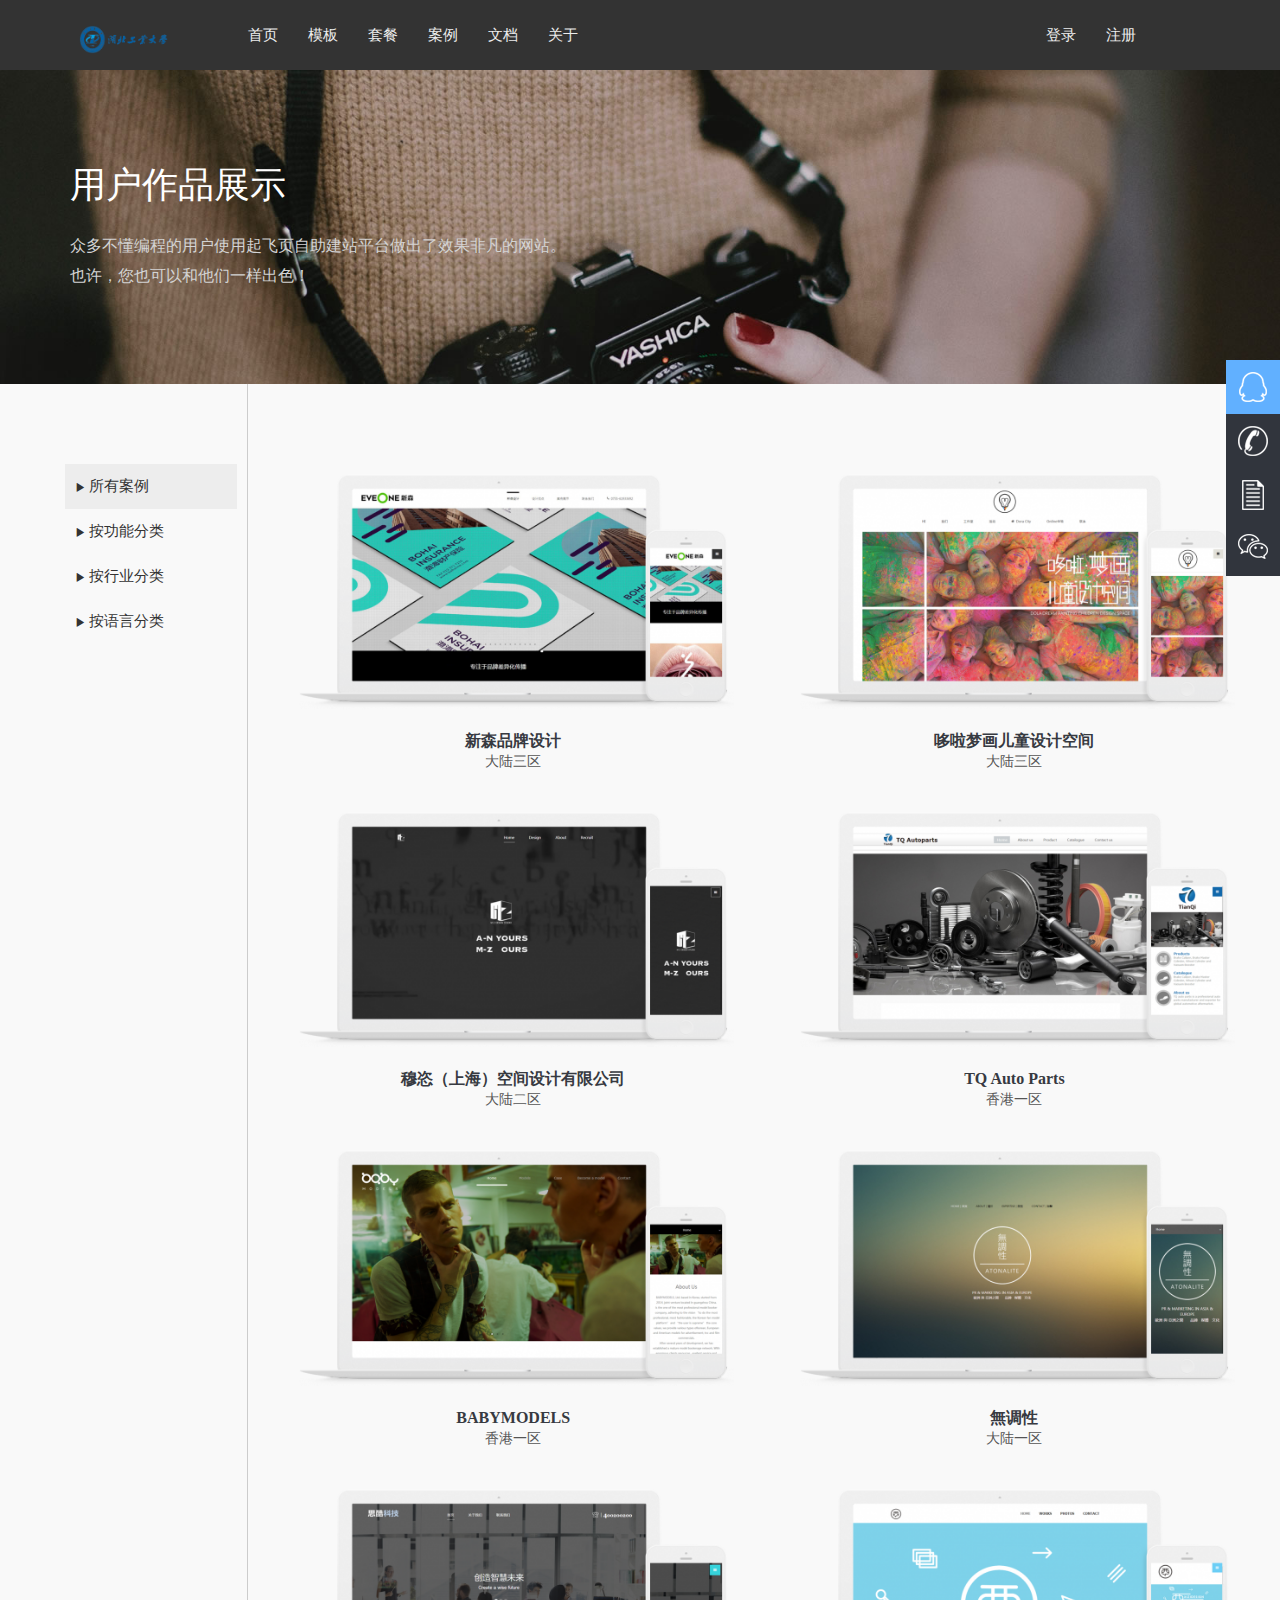
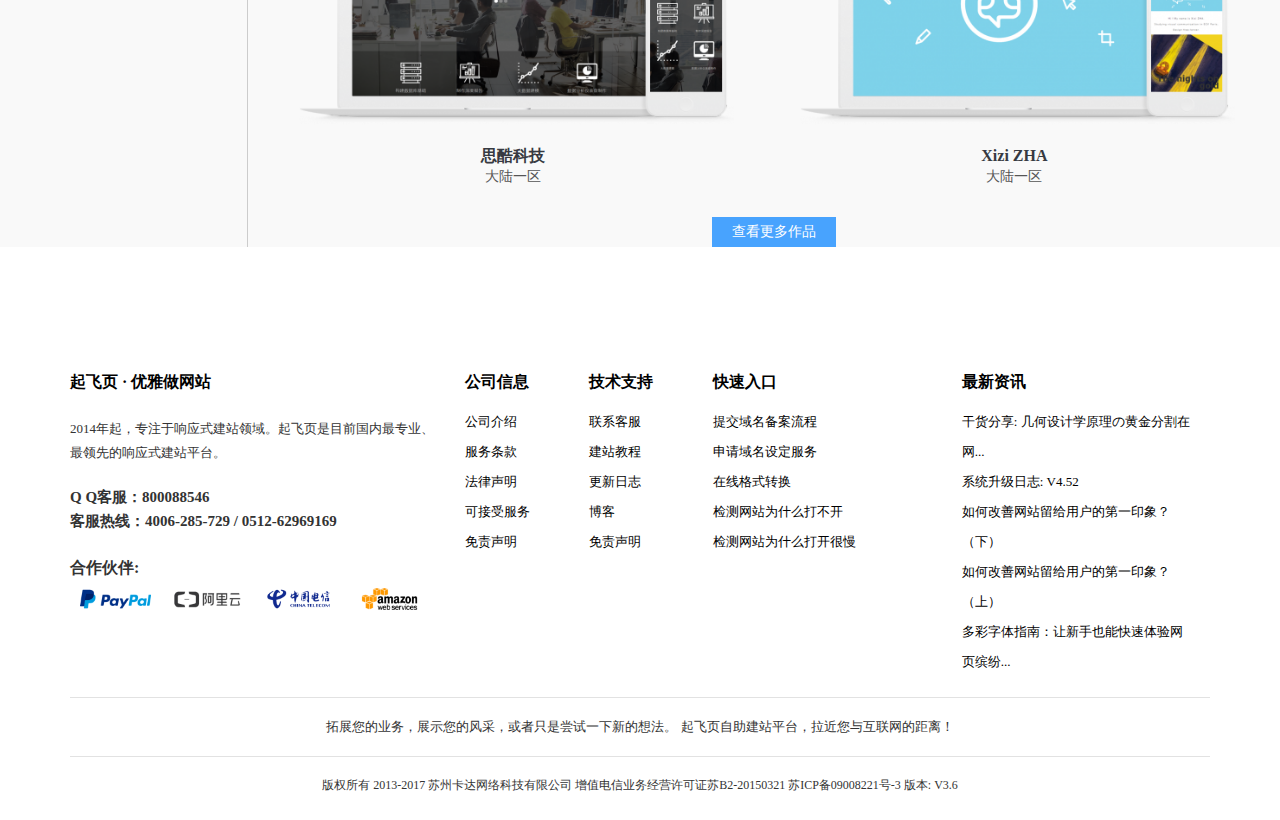
<file: example.html>
﻿<!DOCTYPE html>
<html>
	<head>
		<meta charset="UTF-8">
		<meta name="viewport" content="width=device-width,initial-scale=1,minimum-scale=1,maximum-scale=1,user-scalable=no" />
		<link rel="stylesheet" href="css/bootstrap.css" />
		<link rel="stylesheet" href="css/example.css"/>
		<link rel="stylesheet" href="css/footer&cbl.css" />
		<link rel="stylesheet" href="css/daohang.css"/>
		<script type="text/javascript" src="js/jquery-1.11.3.js" ></script>		
		<script type="text/javascript" src="js/bootstrap.js" ></script>
		<script type="text/javascript" src="js/hp.js"></script>
		<script type="text/javascript" src="js/templet.js" ></script>
		<title></title>
	</head>
	<body>
	<div id="main">
		<header  data-spy="affix" data-offset-top="70">
			<nav class="navbar-inverse" id="daohang">
				<div class="daohang">
					<div class="navbar-header clearfix">
						<button type="button" class="zd" id="zd" >
							<span class="glyphicon glyphicon-align-justify"></span>
						</button>
						<a href="#" class="navbar-brand"><img src="img/qifeiye.png"/></a>
					</div>
					<div class="collapse navbar-collapse" id="daohangtiao">
						<ul class="nav navbar-nav">
							<li><a href="index.html">首页</a></li>
							<li><a href="templet.html">模板</a></li>
							<li><a href="setmeal.html">套餐</a></li>
							<li><a href="example.html">案例</a></li>
							<li class="wd1"><a href="">文档</a>
								<ul class="wd2 clearfix">
									<li class="pull-left " style="width: 233px;">
										<p><a href="#" class="a1">教程中心</a></p>
										<ul class="ul1 pull-left">
											<li><a href="#">快速入门</a></li>
											<li><a href="#">绑定域名</a></li>
											<li><a href="#">网页设计</a></li>
										</ul>
										<ul class="ul2 pull-left">
											<li><a href="#">SEO相关</a></li>
											<li><a href="#">网站备案</a></li>
											<li><a href="#">商城在线</a></li>							
										</ul>
									</li>
									<li class="pull-left clearfix" style="width: 219px;">
										<p><a href="#" class="a1">版本更新日志</a></p>
										<ul class="ul1"> 
											<li><a href="#" title="系统升级日志：V4.52">系统升级日志：V4.52</a></li>
											<li><a href="#" title="系统升级日志：V4.50 & V4.51">系统升级日志：V4.50 ...</a></li>
											<li><a href="#" title="系统升级日志：V4.49">系统升级日志：V4.49</a></li>
											<li><a href="#" title="系统升级日志：V4.48">系统升级日志：V4.48</a></li>
										</ul>										
									</li>
									<li class="pull-left clearfix" style="width: 479px;">
										<p><a href="#" class="a1">建站资讯</a></p>
										<ul class="ul1">
											<li><a href="#" title="2017年响应式网站设计中字体排版的新趋势">2017年响应式网站设计中字...</a></li>
											<li><a href="#" title="如何提高网站的设计感？巧妙的几何图案是个捷径">如何提高网站的设计感？巧妙的...</a></li>
											<li><a href="#" title="什么是响应式网页布局? 给你五个最经典的例子">什么是响应式网页布局? 给你...</a></li>
											<li><a href="#" title="干货分享: 几何设计学原理の黄金分割在网页设计中应用">干货分享: 几何设计学原理の...</a></li>
										</ul>										
									</li>
								</ul>
							</li>
							<li class="gy1"><a href="">关于</a>
								<ul class="gy2 clearfix">
									<li class="pull-left clearfix" style="width: 130px;">
										<p><a href="#" class="a1">公司介绍</a></p>
										<ul class="ul1">
											<li><a href="#">公司介绍</a></li>
											<li><a href="#">服务条款</a></li>
											<li><a href="#">法律声明</a></li>
											<li><a href="#">可接受服务</a></li>
											<li><a href="#">免责声明</a></li>
										</ul>										
									</li>
									<li class="pull-left clearfix" style="width: 330px;">
										<p><a href="#" class="a1">荣誉资质</a></p>
										<table >
											<tr>
												<td><a href="#" class="a2"><img src="img/gy04.jpg"/></td>
												<td><a href="#" class="a2"><img src="img/gy01.jpg"/></td>
											</tr>
											<tr>
												<td><a href="#" class="a2"><img src="img/gy03.jpg"/></td>
												<td><a href="#" class="a2"><img src="img/gy02.jpg"/></td>
											</tr>
										</table>
									</li>
									<li class="lianxi pull-left clearfix" style="width: 478px;">
										<p><a href="#" class="a1">联系客服</a></p>
										<ul class="col-lg-12 col-md-12">
											<li><a href="#" class="aa1">客户服务热线</a></li>
											<li><a href="#" class="aa2">4006-285-729</a></li>
											<li><a href="#" class="aa1">QQ客户中心</a></li>
											<li><a href="#" class="aa2">800088546</a></li>
											<li><a href="#" class="aa1">公司地址</a></li>
											<li><a href="#" class="aa2">苏州市工业园区加成大厦F4-D2</a></li>
										</ul>										
									</li>
								</ul>
							</li>
								
						</ul>
						<ul class="zcdl nav navbar-nav pull-right">
							<li><a href="login.html">登录</a></li>
							<li><a href="register.html">注册</a></li>
						</ul>
					</div>					
				</div>
				<div id="box">
					<div class="box1 col-sm-2 col-xs-2">
						<span id="X" class="glyphicon glyphicon-remove pull-right" ></span>
					</div>
					<div class="box2 col-sm-10 col-xs-10" >
						<ul id="ul1"class="clearfix">
							<li><a href="index.html">首页</a></li>
							<li><a href="templet.html">模板</a></li>
							<li><a href="setmeal.html">套餐</a></li>
							<li><a href="example.html">案例</a></li>
							<li id="wd"><a>文档<i class="glyphicon glyphicon-menu-right"></i></a></li>
							<li id="gy"><a>关于<i class="glyphicon glyphicon-menu-right"></i></a></li>
						</ul>
						<div id="wd1">
							<ul>
								<li id="fanhui1"><a>返回上一级</a></li>
								<li><a>教程中心</a></li>
								<li><a>建站资讯</a></li>
								<li><a>更新日志</a></li>
							</ul>
						</div>
						<div id="gy1" >
							<ul id="ul2">
								<li id="fanhui2"><a>返回上一级</a></li>
								<li id="gcxx"><a>公司信息<i class="glyphicon glyphicon-menu-right"></i></a></li>
								<li><a>荣誉资质</a></li>
								<li><a>联系客服</a></li>
							</ul>
						</div>
						<div id="gc" >
							<ul >
								<li id="fanhui3"><a>返回上一级</a></li>
								<li><a>公司介绍</a></li>
								<li><a>服务条款</a></li>
								<li><a>法律声明</a></li>
								<li><a>可接受服务</a></li>
								<li><a>免责声明</a></li>
							</ul>
						</div>
					</div>
				</div>
			</nav>
		</header>
		<div class="main">
			<div class="e1">
				<div class="e1-1">
					<div class="e1-1-1 ">
						<div class="e1-1-1a container">
							<img src="img/p4-2.png" class="img-responsive" width="234" height="56"/><br />
							<span>起飞页是当今最领先的响应式自助建站平台，流线式网页布局设计方案，可视化图文内容编辑模式，它让网站制作和维护成为一件轻松惬意的事。无论是普通互联网用户还是专业网站制作人员，都能使用起飞页设计出最具专业水准的网站。</span>	
							<br><a>现在注册</a>
						</div>
					</div>
			    </div>
			    <div class="e1-2">
			    	<div class="e1-2-1">
						<div class="e1-2-1a container">
							<span>用户作品展示</span>	
							<br>
							<p>众多不懂编程的用户使用起飞页自助建站平台做出了效果非凡的网站。</p>
							<p>也许，您也可以和他们一样出色！</p>
						</div>
					</div>
			    </div>
			</div>
			<div class="e2 clearfix">
				<div class="e2-1 col-lg-2 col-md-2">
					<ul class="eul1">
						<li><span class="active"><b class="glyphicon glyphicon-play"></b> 所有案例</span></li>
						<li><span><b class="glyphicon glyphicon-play"></b> 按功能分类</span>
							<ul class="eul2">
								<li><a><b class="glyphicon glyphicon-play"></b> 企业展示</a></li>
								<li><a><b class="glyphicon glyphicon-play"></b> 产品、作品...</a></li>
								<li><a><b class="glyphicon glyphicon-play"></b> 个人展示</a></li>
								<li><a><b class="glyphicon glyphicon-play"></b> 博客</a></li>
								<li><a><b class="glyphicon glyphicon-play"></b> 在线商城</a></li>
							</ul>
						</li>
						<li><span><b class="glyphicon glyphicon-play"></b> 按行业分类</span>
							<ul class="eul2">
								<li><a><b class="glyphicon glyphicon-play"></b> 企业服务</a></li>
								<li><a><b class="glyphicon glyphicon-play"></b> 文化机构</a></li>
								<li><a><b class="glyphicon glyphicon-play"></b> IT</a></li>
								<li><a><b class="glyphicon glyphicon-play"></b> 贸易</a></li>
								<li><a><b class="glyphicon glyphicon-play"></b> 金融</a></li>
								<li><a><b class="glyphicon glyphicon-play"></b> 图媒</a></li>
								<li><a><b class="glyphicon glyphicon-play"></b> 家居</a></li>
								<li><a><b class="glyphicon glyphicon-play"></b> 旅游</a></li>
								<li><a><b class="glyphicon glyphicon-play"></b> 法律服务</a></li>
								<li><a><b class="glyphicon glyphicon-play"></b> 生物科技</a></li>
								<li><a><b class="glyphicon glyphicon-play"></b> 能源</a></li>
								<li><a><b class="glyphicon glyphicon-play"></b> 餐饮</a></li>
								<li><a><b class="glyphicon glyphicon-play"></b> 汽车服务</a></li>
								<li><a><b class="glyphicon glyphicon-play"></b> 公益</a></li>
							</ul>
						</li>
						<li><span><b class="glyphicon glyphicon-play"></b> 按语言分类</span>
							<ul class="eul2">
								<li><a><b class="glyphicon glyphicon-play"></b> 英语</a></li>
								<li><a><b class="glyphicon glyphicon-play"></b> 日语</a></li>
							</ul>
						</li>
					</ul>
				</div>
				<div class="e2-2 col-lg-10 col-md-10 col-sm-12 col-xs-12 clearfix">
					<div class="e2-2-1">
						<div>
							<div class="e2-2-1-menu" data-toggle="collapse" data-target="#nav">按分类浏览<i class="glyphicon glyphicon-menu-down pull-right"></i></div>
							<nav  id="nav" class="collapse" >
							<li><b class="glyphicon glyphicon-play"></b> 所有案例</li>
							<li data-toggle="collapse" data-target="#e2ul1" ><b class="glyphicon glyphicon-play"></b> 按功能分类<i class="glyphicon glyphicon-menu-down pull-right"></i>
								<ul id="e2ul1" class="e2ul collapse" >
									<li><b class="glyphicon glyphicon-play"></b> 企业展示</li>
									<li><b class="glyphicon glyphicon-play"></b> 产品、作品...</li>
									<li><b class="glyphicon glyphicon-play"></b> 个人展示</li>
									<li><b class="glyphicon glyphicon-play"></b> 博客</li>
									<li><b class="glyphicon glyphicon-play"></b> 在线商城</li>
								</ul>
							</li>
							<li data-toggle="collapse" data-target="#e2ul2"><b class="glyphicon glyphicon-play"></b> 按行业分类<i class="glyphicon glyphicon-menu-down pull-right"></i>
								<ul id="e2ul2" class="e2ul collapse">
									<li><b class="glyphicon glyphicon-play"></b> 企业服务</li>
									<li><b class="glyphicon glyphicon-play"></b> 文化机构</li>
									<li><b class="glyphicon glyphicon-play"></b> IT</li>
									<li><b class="glyphicon glyphicon-play"></b> 贸易</li>
									<li><b class="glyphicon glyphicon-play"></b> 金融</li>
									<li><b class="glyphicon glyphicon-play"></b> 图媒</li>
									<li><b class="glyphicon glyphicon-play"></b> 家居</li>
									<li><b class="glyphicon glyphicon-play"></b> 旅游</li>
									<li><b class="glyphicon glyphicon-play"></b> 法律服务</li>
									<li><b class="glyphicon glyphicon-play"></b> 生物科技</li>
									<li><b class="glyphicon glyphicon-play"></b> 能源</li>
									<li><b class="glyphicon glyphicon-play"></b> 餐饮</li>
									<li><b class="glyphicon glyphicon-play"></b> 汽车服务</li>
									<li><b class="glyphicon glyphicon-play"></b> 公益</li>
							</ul>
							</li>
							<li data-toggle="collapse" data-target="#e2ul3"><b class="glyphicon glyphicon-play"></b> 按语言分类<i class="glyphicon glyphicon-menu-down pull-right"></i>
								<ul id="e2ul3" class="e2ul collapse">
									<li><b class="glyphicon glyphicon-play"></b> 英语</li>
									<li><b class="glyphicon glyphicon-play"></b> 日语</li>
							</ul>
							</li>
							</nav>
						</div>							
					</div>		
					<div class="e2-2-2 col-lg-12 col-md-12 col-sm-12 col-xs-12 clearfix">
						<!--<div class="e2-2-2-anli col-lg-6 col-md-6 col-sm-6 col-xs-6" style="background: skyblue;">
							<div class="e2-2-2-img">
								<a title="新森品牌设计"><img src="img/p4-4.png" class="img-responsive"/></a>
							</div>
							<div class="e2-2-2-w">
								<span><a title="新森品牌设计">新森品牌设计</a></span>
								<p>大陆三区</p>								
							</div>					
						</div>-->								
					</div>
					<div class="e2-2-3 col-lg-12 col-md-12 col-sm-12 col-xs-12">
						<a>查看更多作品</a>
					</div>
				</div>
			</div>
		</div>
		
		<div class="footer">
			<div class="f1">
				<div class="container">
					<div class="ff1 col-lg-4 col-md-4 col-sm-12 col-xs-12">
						<div class="ff1-1">起飞页 · 优雅做网站</div>
						<div class="ff1-2">2014年起，专注于响应式建站领域。起飞页是目前国内最专业、最领先的响应式建站平台。</div>
						<div class="ff1-3">
							<p>Q Q客服：800088546</p>
							<p>客服热线：4006-285-729 / 0512-62969169</p>
						</div>
						<div class="ff1-4">
							<p>合作伙伴:</p>
							<div class="col-lg-3 col-md-3 col-sm-3 col-xs-3"><img src="img/p1-25 (1).png"></div>
							<div class="col-lg-3 col-md-3 col-sm-3 col-xs-3"><img src="img/p1-25 (4).png"></div>
							<div class="col-lg-3 col-md-3 col-sm-3 col-xs-3"><img src="img/p1-25 (2).png"></div>
							<div class="col-lg-3 col-md-3 col-sm-3 col-xs-3"><img src="img/p1-25 (3).png"></div>							
						</div>
					</div>
					<div class="ff2 col-lg-8 col-md-8">
						<div class="col-lg-2 col-md-2">
							<div class="ff2-1"><p>公司信息</p></div>
							<p><a href="#">公司介绍</a></p>
							<p><a href="#">服务条款</a></p>
							<p><a href="#">法律声明</a></p>
							<p><a href="#">可接受服务</a></p>
							<p><a href="#">免责声明</a></p>
						</div>
						<div class="col-lg-2 col-md-2">
							<div class="ff2-1"><p>技术支持</p></div>
							<p><a href="#">联系客服</a></p>
							<p><a href="#">建站教程</a></p>
							<p><a href="#">更新日志</a></p>
							<p><a href="#">博客</a></p>
							<p><a>免责声明</a></p>
						</div>
						<div class="col-lg-4 col-md-4">
							<div class="ff2-1"><p>快速入口</p></div>
							<p><a href="#">提交域名备案流程</a></p>
							<p><a href="#">申请域名设定服务</a></p>
							<p><a href="#">在线格式转换</a></p>
							<p><a href="#">检测网站为什么打不开</a></p>
							<p><a href="#">检测网站为什么打开很慢</a></p>
						</div>
						<div class="col-lg-4 col-md-4" style="padding-right: 0;">
							<div class="ff2-1"><p>最新资讯</p></div>
							<p><a href="#">干货分享: 几何设计学原理の黄金分割在网...</a></p>
							<p><a href="#">系统升级日志: V4.52</a></p>
							<p><a href="#">如何改善网站留给用户的第一印象？（下）</a></p>
							<p><a href="#">如何改善网站留给用户的第一印象？（上）</a></p>
							<p><a href="#">多彩字体指南：让新手也能快速体验网页缤纷...</a></p>
						</div>
					</div>
				</div>
								
			</div>
			<div class="f2">
				<div class="container">
					<hr style="width: 100%;border: none;height: 1px;background-color: #E2E2E2;"/>
					<p>拓展您的业务，展示您的风采，或者只是尝试一下新的想法。 起飞页自助建站平台，拉近您与互联网的距离！</p>
					<hr style="width: 100%;border: none;height: 1px;background-color: #E2E2E2;"/>
					<p>版权所有 2013-2017 苏州卡达网络科技有限公司   增值电信业务经营许可证苏B2-20150321 苏ICP备09008221号-3 版本: V3.6</p>
				</div>
			</div>
		</div>
		
	
		<ul class="cbl" >
			<li><a href="#">
				<div class="icon d1"><i class="i1"></i><span class="title">在线客服</span></div>
			</a></li>
			<i class="clearfix"></i>
			<li><a href="#">
				<div class="icon d2"><i class="i2"></i><span class="title">4006285729</span></div>
			</a></li>
			<i class="clearfix"></i>
			<li><a  href="#">
				<div class="icon"><i class="i3"></i><span class="title">教程中心</span></div>
			</a></li>
			<i class="clearfix"></i>
			<li ><a  href="#">
				<div class="icon d4" data-toggle="tooltip" data-placement = "left" title="<img src='img/erweima.png'><br/> 关注微信 " data-html="true"><i class="i4"></i></div>
			</a></li>
		</ul>
	</div>
	</body>
</html>
</file>
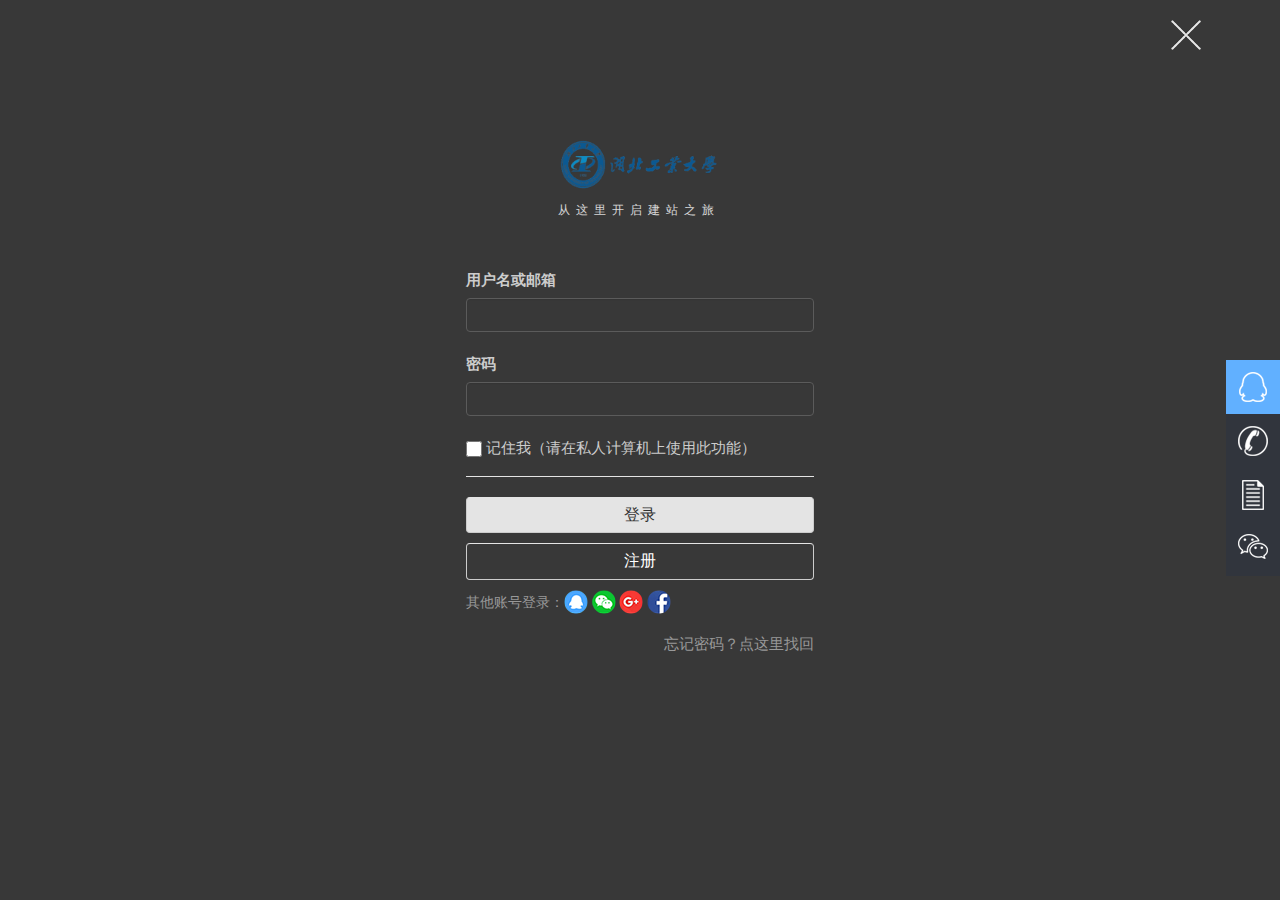
<file: login.html>
﻿<!DOCTYPE html>
<html>
	<head>
		<meta charset="utf-8">
		<meta name="viewport" content="width=device-width,initial-scale=1,minimum-scale=1,maximum-scale=1,user-scalable=no" />
		<link rel="stylesheet" href="css/bootstrap.css" />
		<link rel="stylesheet" href="css/login.css" />
		<link rel="stylesheet" href="css/footer&cbl.css" />
		<link rel="stylesheet" href="css/daohang.css" />
		<script type="text/javascript" src="js/jquery-1.11.3.js" ></script>		
		<script type="text/javascript" src="js/bootstrap.js" ></script>
		<script type="text/javascript" src="js/templet.js" ></script>
		<script type="text/javascript" src="js/hp.js" ></script>
		<title></title>
	</head>
	<body>
		<div id="main">
			<nav class=" navbar-inverse" id="daohang">
				<div class="daohang">
					<div class="navbar-header clearfix">
						<button type="button" class="zd" id="zd" >
							<span class="glyphicon glyphicon-align-justify"></span>
						</button>
					</div>
					<div class="collapse navbar-collapse" id="daohangtiao">
						<span class="close"><a href="index.html"><i></i></a></span>					
					</div>						
				</div>
				<div id="box">
					<div class="box1 col-sm-2 col-xs-2">
						<span id="X" class="glyphicon glyphicon-remove pull-right" ></span>
					</div>
					<div class="box2 col-sm-10 col-xs-10" >
						<ul id="ul1"class="clearfix">
							<li><a href="index.html">首页</a></li>
							<li><a href="templet.html">模板</a></li>
							<li><a href="setmeal.html">套餐</a></li>
							<li><a href="example.html">案例</a></li>
							<li id="wd"><a>文档<i class="glyphicon glyphicon-menu-right"></i></a></li>
							<li id="gy"><a>关于<i class="glyphicon glyphicon-menu-right"></i></a></li>
						</ul>
						<div id="wd1">
							<ul>
								<li id="fanhui1"><a>返回上一级</a></li>
								<li><a>教程中心</a></li>
								<li><a>建站资讯</a></li>
								<li><a>更新日志</a></li>
							</ul>
						</div>
						<div id="gy1" >
							<ul id="ul2">
								<li id="fanhui2"><a>返回上一级</a></li>
								<li id="gcxx"><a>公司信息<i class="glyphicon glyphicon-menu-right"></i></a></li>
								<li><a>荣誉资质</a></li>
								<li><a>联系客服</a></li>
							</ul>
						</div>
						<div id="gc" >
							<ul >
								<li id="fanhui3"><a>返回上一级</a></li>
								<li><a>公司介绍</a></li>
								<li><a>服务条款</a></li>
								<li><a>法律声明</a></li>
								<li><a>可接受服务</a></li>
								<li><a>免责声明</a></li>
							</ul>
						</div>
					</div>
				</div>
			</nav>
			<div class="main">	
			<div class="container">
				<div class="c2">
					<a href=""></a><span>
						<img src="img/qifeiye.png" />
					</span></a>
					<p>从这里开启建站之旅</p>	
				</div>
				<div class="c3">
					<form>
						<div class="form-group">
    						<label for="usernameoremail">用户名或邮箱</label>
    						<input type="text" class="form-control" id="usernameoremail">
  						</div>
  						<div class="form-group">
    						<label for="password">密码</label>
    						<input type="password" class="form-control" id="password">
  						</div>
  						<div class="checkbox">
    						<label>
     		 					<input type="checkbox"> 记住我（请在私人计算机上使用此功能）
    						</label>
  						</div>
  						<div class="c3-1">
							<button id="denglu" type="submit" class="btn btn-default btn1">登录</button>  
							<a href="register.html" type="button" class="btn btn-default btn2">注册</a>
						</div>
						<div class="c3-2 clearfix">
							<span class="c3-2-2">其他账号登录：</span>
							<div class="c3-2-1">
								<a href="" title="使用腾讯QQ登录"><span class="s1"></span></a>
								<a href="" title="使用微信登录"><span class="s2"></span></a>
								<a href="" title="使用谷歌登录"><span class="s3"></span></a>
								<a href="" title="使用脸书登录"><span class="s4"></span></a>
							</div>
						</div>
						<div class="c3-3 clearfix">
							<a href="" class="pull-right">忘记密码？点这里找回</a>
						</div>
					</form>
				</div>
			</div>
		</div>
		<ul class="cbl" >
			<li><a href="#">
				<div class="icon d1"><i class="i1"></i><span class="title">在线客服</span></div>
			</a></li>
			<i class="clearfix"></i>
			<li><a href="#">
				<div class="icon d2"><i class="i2"></i><span class="title">4006285729</span></div>
			</a></li>
			<i class="clearfix"></i>
			<li><a  href="#">
				<div class="icon"><i class="i3"></i><span class="title">教程中心</span></div>
			</a></li>
			<i class="clearfix"></i>
			<li ><a  href="#">
				<div class="icon d4" data-toggle="tooltip" data-placement = "left" title="<img src='img/erweima.png'><br/> 关注微信 " data-html="true"><i class="i4"></i></div>
			</a></li>
		</ul>
		</div>
		
	</body>
</html>
</file>
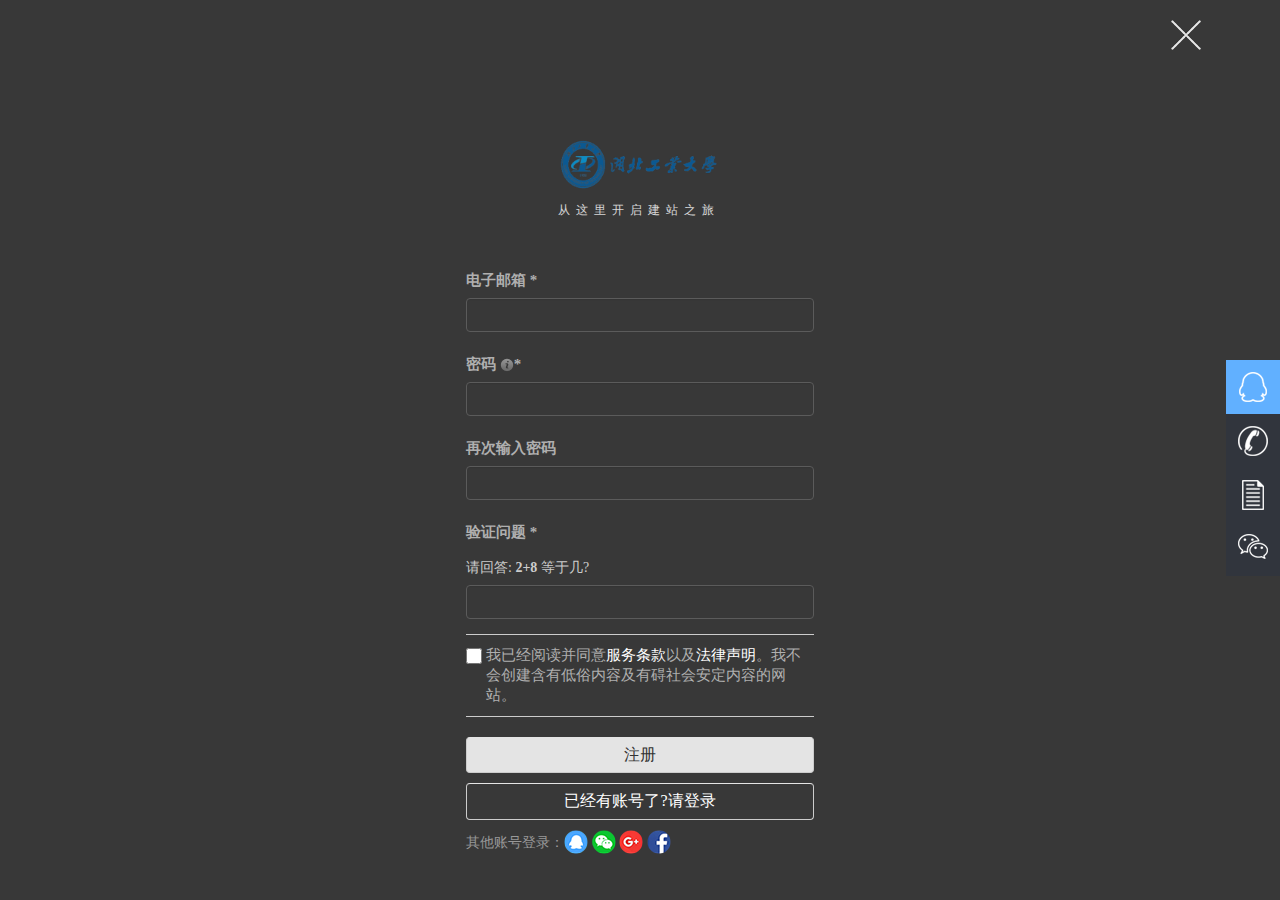
<file: registe.html>
﻿<!DOCTYPE html>
<html>
	<head>
		<meta charset="utf-8">
		<meta name="viewport" content="width=device-width,initial-scale=1,minimum-scale=1,maximum-scale=1,user-scalable=no" />
		<link rel="stylesheet" href="css/bootstrap.css" />
		<link rel="stylesheet" href="css/register.css" />
		<link rel="stylesheet" href="css/footer&cbl.css" />
		<link rel="stylesheet" href="css/daohang.css" />
		<script type="text/javascript" src="js/jquery-1.11.3.js" ></script>		
		<script type="text/javascript" src="js/bootstrap.js" ></script>
		<script type="text/javascript" src="js/templet.js" ></script>
		<title></title>
	</head>
	<body>
	<div id="main">
		<nav class=" navbar-inverse" id="daohang">
				<div class="daohang">
					<div class="navbar-header clearfix">
						<button type="button" class="zd" id="zd" >
							<span class="glyphicon glyphicon-align-justify"></span>
						</button>
					</div>
					<div class="collapse navbar-collapse" id="daohangtiao">
						<span class="close"><a href="index.html"><i></i></a></span>					
					</div>						
				</div>
				<div id="box">
					<div class="box1 col-sm-2 col-xs-2">
						<span id="X" class="glyphicon glyphicon-remove pull-right" ></span>
					</div>
					<div class="box2 col-sm-10 col-xs-10" >
						<ul id="ul1"class="clearfix">
							<li><a href="index.html">首页</a></li>
							<li><a href="templet.html">模板</a></li>
							<li><a href="setmeal.html">套餐</a></li>
							<li><a href="example.html">案例</a></li>
							<li id="wd"><a>文档<i class="glyphicon glyphicon-menu-right"></i></a></li>
							<li id="gy"><a>关于<i class="glyphicon glyphicon-menu-right"></i></a></li>
						</ul>
						<div id="wd1">
							<ul>
								<li id="fanhui1"><a>返回上一级</a></li>
								<li><a>教程中心</a></li>
								<li><a>建站资讯</a></li>
								<li><a>更新日志</a></li>
							</ul>
						</div>
						<div id="gy1" >
							<ul id="ul2">
								<li id="fanhui2"><a>返回上一级</a></li>
								<li id="gcxx"><a>公司信息<i class="glyphicon glyphicon-menu-right"></i></a></li>
								<li><a>荣誉资质</a></li>
								<li><a>联系客服</a></li>
							</ul>
						</div>
						<div id="gc" >
							<ul >
								<li id="fanhui3"><a>返回上一级</a></li>
								<li><a>公司介绍</a></li>
								<li><a>服务条款</a></li>
								<li><a>法律声明</a></li>
								<li><a>可接受服务</a></li>
								<li><a>免责声明</a></li>
							</ul>
						</div>
					</div>
				</div>
			</nav>
		<div class="main">
			<div class="container  ">
				<div class="c2">
					<a href=""></a><span>
						<img src="img/qifeiye.png" />
					</span></a>
					<p>从这里开启建站之旅</p>	
				</div>
				<div class="c3">
					<form>
						<div class="form-group">
    						<label for="usernameoremail">电子邮箱 *</label>
    						<input type="text" class="form-control" id="usernameoremail">
    						<span class="pp hide">此项必须填写</span>
  						</div>
  						<div class="form-group">
    						<label for="password">密码 <img class="help" src="img/help.png" title="最少8位"/>*</label>
    						<input type="password" class="form-control" id="password">
  							<span class="pp hide">此项必须填写</span>
  						</div>
  						<div class="form-group">
    						<label for="password">再次输入密码 </label>
    						<input type="password" class="form-control" id="password">
  						</div>
  						<div class="form-group">
    						<label for="question">验证问题 *</label>
    						<p style="color: #CCCCCC; font-size: 14px;">请回答: <label id="answer" style="color: #CCCCCC; font-size: 14px;"></label> 等于几?</p>
    						<input type="text" class="form-control" id="password">
  							<span class="pp hide">此项必须填写</span>
  						</div>
  						<div class="checkbox">
    						<label>
     		 					<input type="checkbox"> 我已经阅读并同意<a>服务条款</a>以及<a>法律声明</a>。我不会创建含有低俗内容及有碍社会安定内容的网站。
    						</label>
  						</div>
  						<div class="c3-1">
							<button type="submit" class="btn btn-default btn1">注册</button>  
							<a href="login.html" type="button" class="btn btn-default btn2">已经有账号了?请登录</a>
						</div>
						<div class="c3-2 clearfix">
							<span class="c3-2-2">其他账号登录：</span>
							<div class="c3-2-1">
								<a href="" title="使用腾讯QQ登录"><span class="s1"></span></a>
								<a href="" title="使用微信登录"><span class="s2"></span></a>
								<a href="" title="使用谷歌登录"><span class="s3"></span></a>
								<a href="" title="使用脸书登录"><span class="s4"></span></a>
							</div>
						</div>
					</form>
				</div>
			</div>
		</div>
		<ul class="cbl" >
			<li><a href="#">
				<div class="icon d1"><i class="i1"></i><span class="title">在线客服</span></div>
			</a></li>
			<i class="clearfix"></i>
			<li><a href="#">
				<div class="icon d2"><i class="i2"></i><span class="title">4006285729</span></div>
			</a></li>
			<i class="clearfix"></i>
			<li><a  href="#">
				<div class="icon"><i class="i3"></i><span class="title">教程中心</span></div>
			</a></li>
			<i class="clearfix"></i>
			<li ><a  href="#">
				<div class="icon d4" data-toggle="tooltip" data-placement = "left" title="<img src='img/erweima.png'><br/> 关注微信 " data-html="true"><i class="i4"></i></div>
			</a></li>
		</ul>
	</div>
	</body>
	<script type="text/javascript" src="js/hp.js" ></script>
	<script type="text/javascript">
		/*$(function(){
			$("#dhbtn1").click(function(){
			//	console.log(1);
				$(".dhkuang").show();
				$(".dhneirong").animate("left","679px")
			})
		})*/
	</script>
	
</html>
</file>
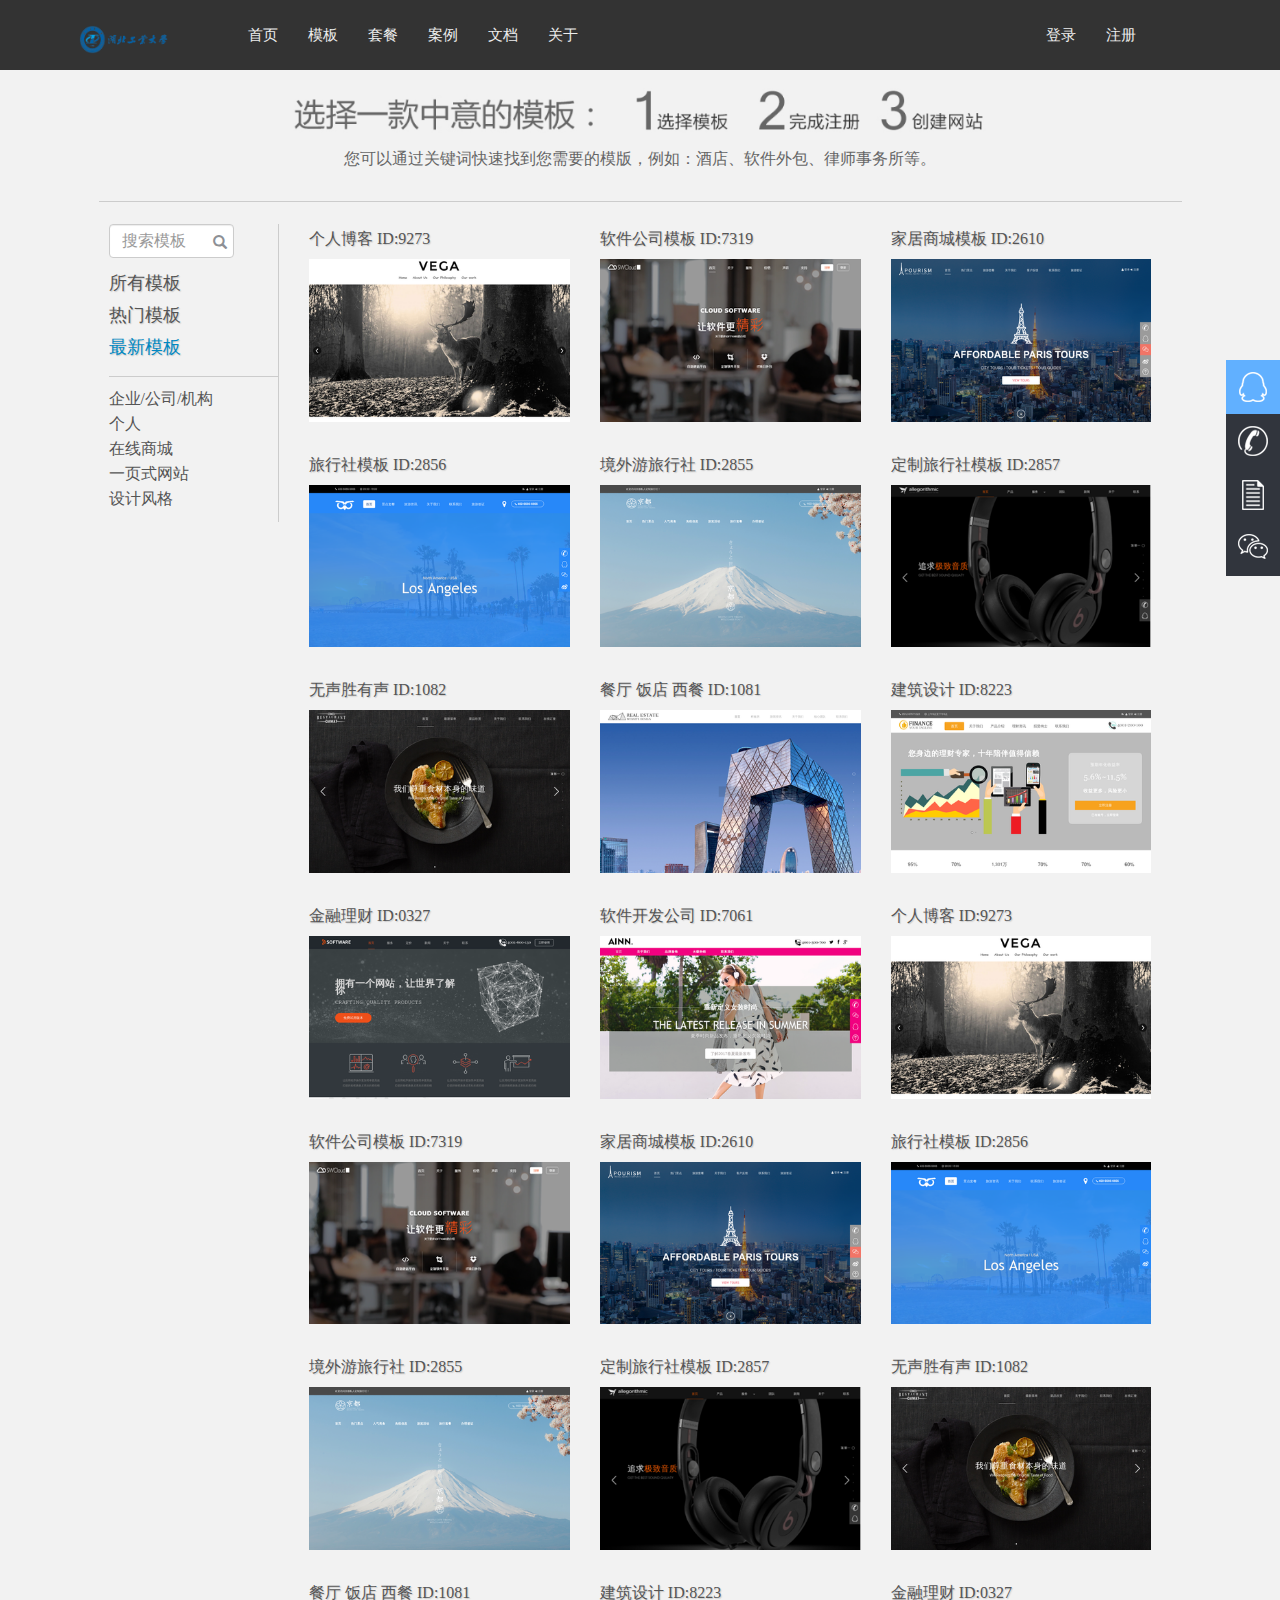
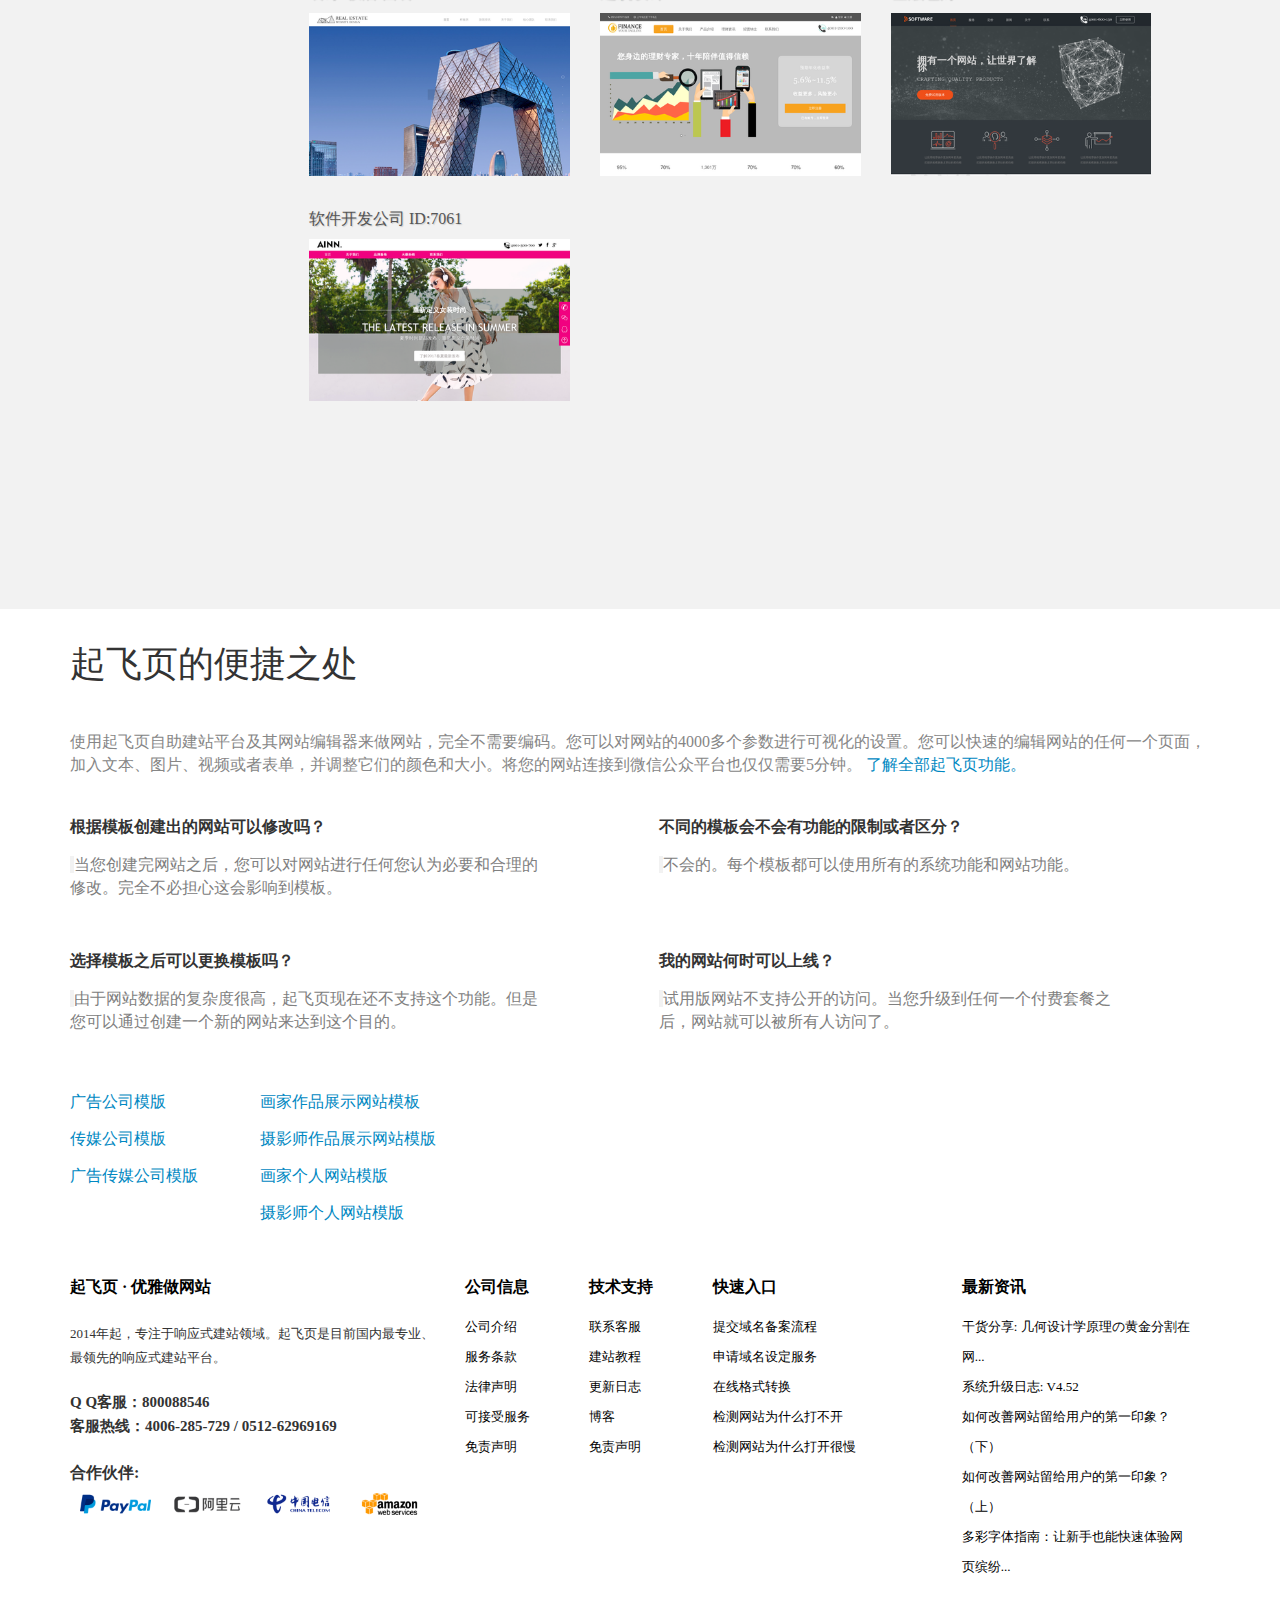
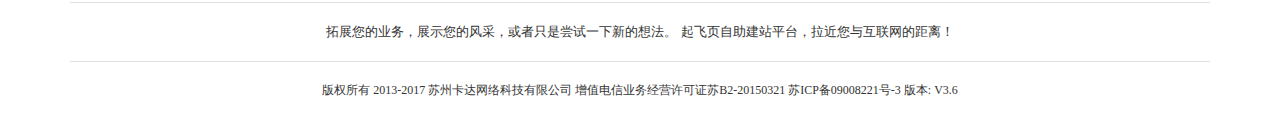
<file: templet.html>
﻿<!DOCTYPE html>
<html>
	<head>
		<meta charset="UTF-8">
		<meta name="viewport" content="width=device-width,initial-scale=1,minimum-scale=1,maximum-scale=1,user-scalable=no" />
		<link rel="stylesheet" href="css/bootstrap.css" />
		<link rel="stylesheet" href="css/templet.css"/>
		<link rel="stylesheet" href="css/footer&cbl.css" />
		<link rel="stylesheet" href="css/daohang.css" />
		<script type="text/javascript" src="js/jquery-1.11.3.js" ></script>		
		<script type="text/javascript" src="js/bootstrap.js" ></script>
		<script type="text/javascript" src="js/hp.js"></script>
		<script type="text/javascript" src="js/templet.js"></script>
		<title></title>
	</head>
	<body>
	<div id="main">
		<header  data-spy="affix" data-offset-top="70">
			<nav class="navbar-inverse" id="daohang">
				<div class="daohang">
					<div class="navbar-header clearfix">
						<button type="button" class="zd" id="zd" >
							<span class="glyphicon glyphicon-align-justify"></span>
						</button>
						<a href="#" class="navbar-brand"><img src="img/qifeiye.png"/></a>
					</div>
					<div class="collapse navbar-collapse" id="daohangtiao">
						<ul class="nav navbar-nav">
							<li><a href="index.html">首页</a></li>
							<li><a href="templet.html">模板</a></li>
							<li><a href="setmeal.html">套餐</a></li>
							<li><a href="example.html">案例</a></li>
							<li class="wd1"><a href="">文档</a>
								<ul class="wd2 clearfix">
									<li class="pull-left " style="width: 233px;">
										<p><a href="#" class="a1">教程中心</a></p>
										<ul class="ul1 pull-left">
											<li><a href="#">快速入门</a></li>
											<li><a href="#">绑定域名</a></li>
											<li><a href="#">网页设计</a></li>
										</ul>
										<ul class="ul2 pull-left">
											<li><a href="#">SEO相关</a></li>
											<li><a href="#">网站备案</a></li>
											<li><a href="#">商城在线</a></li>							
										</ul>
									</li>
									<li class="pull-left clearfix" style="width: 219px;">
										<p><a href="#" class="a1">版本更新日志</a></p>
										<ul class="ul1"> 
											<li><a href="#" title="系统升级日志：V4.52">系统升级日志：V4.52</a></li>
											<li><a href="#" title="系统升级日志：V4.50 & V4.51">系统升级日志：V4.50 ...</a></li>
											<li><a href="#" title="系统升级日志：V4.49">系统升级日志：V4.49</a></li>
											<li><a href="#" title="系统升级日志：V4.48">系统升级日志：V4.48</a></li>
										</ul>										
									</li>
									<li class="pull-left clearfix" style="width: 479px;">
										<p><a href="#" class="a1">建站资讯</a></p>
										<ul class="ul1">
											<li><a href="#" title="2017年响应式网站设计中字体排版的新趋势">2017年响应式网站设计中字...</a></li>
											<li><a href="#" title="如何提高网站的设计感？巧妙的几何图案是个捷径">如何提高网站的设计感？巧妙的...</a></li>
											<li><a href="#" title="什么是响应式网页布局? 给你五个最经典的例子">什么是响应式网页布局? 给你...</a></li>
											<li><a href="#" title="干货分享: 几何设计学原理の黄金分割在网页设计中应用">干货分享: 几何设计学原理の...</a></li>
										</ul>										
									</li>
								</ul>
							</li>
							<li class="gy1"><a href="">关于</a>
								<ul class="gy2 clearfix">
									<li class="pull-left clearfix" style="width: 130px;">
										<p><a href="#" class="a1">公司介绍</a></p>
										<ul class="ul1">
											<li><a href="#">公司介绍</a></li>
											<li><a href="#">服务条款</a></li>
											<li><a href="#">法律声明</a></li>
											<li><a href="#">可接受服务</a></li>
											<li><a href="#">免责声明</a></li>
										</ul>										
									</li>
									<li class="pull-left clearfix" style="width: 330px;">
										<p><a href="#" class="a1">荣誉资质</a></p>
										<table >
											<tr>
												<td><a href="#" class="a2"><img src="img/gy04.jpg"/></td>
												<td><a href="#" class="a2"><img src="img/gy01.jpg"/></td>
											</tr>
											<tr>
												<td><a href="#" class="a2"><img src="img/gy03.jpg"/></td>
												<td><a href="#" class="a2"><img src="img/gy02.jpg"/></td>
											</tr>
										</table>
									</li>
									<li class="lianxi pull-left clearfix" style="width: 478px;">
										<p><a href="#" class="a1">联系客服</a></p>
										<ul class="col-lg-12 col-md-12">
											<li><a href="#" class="aa1">客户服务热线</a></li>
											<li><a href="#" class="aa2">4006-285-729</a></li>
											<li><a href="#" class="aa1">QQ客户中心</a></li>
											<li><a href="#" class="aa2">800088546</a></li>
											<li><a href="#" class="aa1">公司地址</a></li>
											<li><a href="#" class="aa2">苏州市工业园区加成大厦F4-D2</a></li>
										</ul>										
									</li>
								</ul>
							</li>
								
						</ul>
						<ul class="zcdl nav navbar-nav pull-right">
							<li><a href="login.html">登录</a></li>
							<li><a href="register.html">注册</a></li>
						</ul>
					</div>					
				</div>
				<div id="box">
					<div class="box1 col-sm-2 col-xs-2">
						<span id="X" class="glyphicon glyphicon-remove pull-right" ></span>
					</div>
					<div class="box2 col-sm-10 col-xs-10" >
						<ul id="ul1"class="clearfix">
							<li><a href="index.html">首页</a></li>
							<li><a href="templet.html">模板</a></li>
							<li><a href="setmeal.html">套餐</a></li>
							<li><a href="example.html">案例</a></li>
							<li id="wd"><a>文档<i class="glyphicon glyphicon-menu-right"></i></a></li>
							<li id="gy"><a>关于<i class="glyphicon glyphicon-menu-right"></i></a></li>
						</ul>
						<div id="wd1">
							<ul>
								<li id="fanhui1"><a>返回上一级</a></li>
								<li><a>教程中心</a></li>
								<li><a>建站资讯</a></li>
								<li><a>更新日志</a></li>
							</ul>
						</div>
						<div id="gy1" >
							<ul id="ul2">
								<li id="fanhui2"><a>返回上一级</a></li>
								<li id="gcxx"><a>公司信息<i class="glyphicon glyphicon-menu-right"></i></a></li>
								<li><a>荣誉资质</a></li>
								<li><a>联系客服</a></li>
							</ul>
						</div>
						<div id="gc" >
							<ul >
								<li id="fanhui3"><a>返回上一级</a></li>
								<li><a>公司介绍</a></li>
								<li><a>服务条款</a></li>
								<li><a>法律声明</a></li>
								<li><a>可接受服务</a></li>
								<li><a>免责声明</a></li>
							</ul>
						</div>
					</div>
				</div>
			</nav>
		</header>
		
		<div class="main">
		  	<div class="main1">
				<div class="container">
					<div class="b1">
						<div class="b1-1 clearfix">
							<img src="img/p2-1.png" class="img-responsive" width="716" height="66"/>
						</div>
						<div class="b1-2">
							<p>您可以通过关键词快速找到您需要的模版，例如：酒店、软件外包、律师事务所等。</p>
						</div>
						<hr />
					</div>
					<div class="b2 clearfix">
						<div class="b2-1 col-lg-2 col-md-2 col-sm-10 col-xs-10">
							<div class="b2-1-1">
      							<input type="text" class="form-control" placeholder="搜索模板">      							
        						<a href="" class="glyphicon glyphicon-search"></a>
   							</div>
   							<ul class="bul1">
   								<li><span href="">所有模板</span></li>
   								<li><span href="">热门模板</span></li>
   								<li><span href="" class="active">最新模板</span></li>
   							</ul>
   							<hr />
   							<ul class="bul2">
   								<li><span href="">企业/公司/机构</span>
   								<div class="bul2-a">
   									<a class="">教育、培训机构</a><br />
   									<a class="">高新技术</a><br />
   									<a class="">传统制造</a><br />
   									<a class="">餐厅饭店</a><br />
   									<a class="">生活服务</a><br />
   									<a class="">建筑、地产开发</a><br />
   									<a class="">金融、投资</a><br />
   									<a class="">医疗、健康</a><br />
   									<a class="">会计事务所</a><br />
   									<a class="">律师事务所</a><br />
   									<a class="">中介服务</a><br />
   									<a class="">广告传媒</a><br />
   									<a class="">文化、体育运动</a><br />
   									<a class="">精品展示</a><br />
   									<a class="">大量产品展示</a><br />
   									<a class="">会议专题</a><br />
   									<a class="">行业信息门户</a><br />   									
   								</div>
   								</li>
   								<li><span href="">个人</span>
   								<div class="bul2-a">
   									<a class="">作品展示</a><br />
   									<a class="">职业简历</a><br />
   									<a class="">留学简历</a><br />
   									<a class="">个人网站</a><br />
   									<a class="">个人博客</a><br />
   									<a class="">婚礼庆典</a><br />
   								</div>
   								</li>
   								<li><span href="">在线商城</span>
   									<div class="bul2-a">
   									<a class="">通用商城</a><br />
   									<a class="">酒店预订</a><br />
   									<a class="">餐饮外卖</a><br />
   									</div>
   								</li>
   								<li><span href="">一页式网站</span></li>
   								<li><span href="">设计风格</span>
   								<div class="bul2-a" >
   									<a class="">简洁简约</a><br />
   									<a class="">最新流行</a><br />
   									<a class="">经典复古</a><br />
   									<a class="">商务化</a><br />
   									<a class="">扁平化</a><br />
   								</div>
   								</li>
   							</ul>
						</div>
						<div class="b2-2 col-lg-10 col-md-10 col-sm-12 col-xs-12">
							<div class="b2-2-1 clearfix">
							</div>
						</div>
					</div>
				</div>
			</div>
			<div class="main2 container">
				<div class="main2-1">
					<span>起飞页的便捷之处</span>
					<br /><br /><br />
					<p>使用起飞页自助建站平台及其网站编辑器来做网站，完全不需要编码。您可以对网站的4000多个参数进行可视化的设置。您可以快速的编辑网站的任何一个页面，加入文本、图片、视频或者表单，并调整它们的颜色和大小。将您的网站连接到微信公众平台也仅仅需要5分钟。<a href=""> 了解全部起飞页功能。</a></p>
				</div>
				<div class="main2-2 clearfix">
					<div class="col-lg-5 col-md-5 col-sm-12 col-xs-12">
						<span>根据模板创建出的网站可以修改吗？</span>
						<p><i>&nbsp;</i>当您创建完网站之后，您可以对网站进行任何您认为必要和合理的修改。完全不必担心这会影响到模板。</p>
					</div>
					<div class="col-lg-5 col-md-5 col-sm-12 col-xs-12">
						<span>不同的模板会不会有功能的限制或者区分？</span>
						<p><i>&nbsp;</i>不会的。每个模板都可以使用所有的系统功能和网站功能。</p>
					</div>
				</div>
				<div class="main2-2 clearfix">
					<div class="col-lg-5 col-md-5 col-sm-12 col-xs-12">
						<span>选择模板之后可以更换模板吗？</span>
						<p><i>&nbsp;</i>由于网站数据的复杂度很高，起飞页现在还不支持这个功能。但是您可以通过创建一个新的网站来达到这个目的。</p>
					</div>
					<div class="col-lg-5 col-md-5 col-sm-12 col-xs-12">
						<span>我的网站何时可以上线？</span>
						<p><i>&nbsp;</i>试用版网站不支持公开的访问。当您升级到任何一个付费套餐之后，网站就可以被所有人访问了。</p>
					</div>
				</div>
				<div class="main2-3 clearfix">
					<ul class="main2-3-1 col-lg-2 col-md-2 col-sm-12 col-xs-12">
						<li><a>广告公司模版</a></li>
						<li><a>传媒公司模版</a></li>
						<li><a>广告传媒公司模版</a></li>
					</ul>
					<ul class="main2-3-2 col-lg-3 col-md-3 col-sm-12 col-xs-12">
						<li><a>画家作品展示网站模板</a></li>
						<li><a>摄影师作品展示网站模版</a></li>
						<li><a>画家个人网站模版</a></li>
						<li><a>摄影师个人网站模版</a></li>
					</ul>
				</div>
			</div>	
		</div>
		<div class="footer">
			<div class="f1">
				<div class="container">
					<div class="ff1 col-lg-4 col-md-4 col-sm-12 col-xs-12">
						<div class="ff1-1">起飞页 · 优雅做网站</div>
						<div class="ff1-2">2014年起，专注于响应式建站领域。起飞页是目前国内最专业、最领先的响应式建站平台。</div>
						<div class="ff1-3">
							<p>Q Q客服：800088546</p>
							<p>客服热线：4006-285-729 / 0512-62969169</p>
						</div>
						<div class="ff1-4">
							<p>合作伙伴:</p>
							<div class="col-lg-3 col-md-3 col-sm-3 col-xs-3"><img src="img/p1-25 (1).png"></div>
							<div class="col-lg-3 col-md-3 col-sm-3 col-xs-3"><img src="img/p1-25 (4).png"></div>
							<div class="col-lg-3 col-md-3 col-sm-3 col-xs-3"><img src="img/p1-25 (2).png"></div>
							<div class="col-lg-3 col-md-3 col-sm-3 col-xs-3"><img src="img/p1-25 (3).png"></div>							
						</div>
					</div>
					<div class="ff2 col-lg-8 col-md-8">
						<div class="col-lg-2 col-md-2">
							<div class="ff2-1"><p>公司信息</p></div>
							<p><a href="#">公司介绍</a></p>
							<p><a href="#">服务条款</a></p>
							<p><a href="#">法律声明</a></p>
							<p><a href="#">可接受服务</a></p>
							<p><a href="#">免责声明</a></p>
						</div>
						<div class="col-lg-2 col-md-2">
							<div class="ff2-1"><p>技术支持</p></div>
							<p><a href="#">联系客服</a></p>
							<p><a href="#">建站教程</a></p>
							<p><a href="#">更新日志</a></p>
							<p><a href="#">博客</a></p>
							<p><a>免责声明</a></p>
						</div>
						<div class="col-lg-4 col-md-4">
							<div class="ff2-1"><p>快速入口</p></div>
							<p><a href="#">提交域名备案流程</a></p>
							<p><a href="#">申请域名设定服务</a></p>
							<p><a href="#">在线格式转换</a></p>
							<p><a href="#">检测网站为什么打不开</a></p>
							<p><a href="#">检测网站为什么打开很慢</a></p>
						</div>
						<div class="col-lg-4 col-md-4" style="padding-right: 0;">
							<div class="ff2-1"><p>最新资讯</p></div>
							<p><a href="#">干货分享: 几何设计学原理の黄金分割在网...</a></p>
							<p><a href="#">系统升级日志: V4.52</a></p>
							<p><a href="#">如何改善网站留给用户的第一印象？（下）</a></p>
							<p><a href="#">如何改善网站留给用户的第一印象？（上）</a></p>
							<p><a href="#">多彩字体指南：让新手也能快速体验网页缤纷...</a></p>
						</div>
					</div>
				</div>
								
			</div>
			<div class="f2">
				<div class="container">
					<hr style="width: 100%;border: none;height: 1px;background-color: #E2E2E2;"/>
					<p>拓展您的业务，展示您的风采，或者只是尝试一下新的想法。 起飞页自助建站平台，拉近您与互联网的距离！</p>
					<hr style="width: 100%;border: none;height: 1px;background-color: #E2E2E2;"/>
					<p>版权所有 2013-2017 苏州卡达网络科技有限公司   增值电信业务经营许可证苏B2-20150321 苏ICP备09008221号-3 版本: V3.6</p>
				</div>
			</div>
		</div>
		
		<ul class="cbl" >
			<li><a href="#">
				<div class="icon d1"><i class="i1"></i><span class="title">在线客服</span></div>
			</a></li>
			<i class="clearfix"></i>
			<li><a href="#">
				<div class="icon d2"><i class="i2"></i><span class="title">4006285729</span></div>
			</a></li>
			<i class="clearfix"></i>
			<li><a  href="#">
				<div class="icon"><i class="i3"></i><span class="title">教程中心</span></div>
			</a></li>
			<i class="clearfix"></i>
			<li ><a  href="#">
				<div class="icon d4" data-toggle="tooltip" data-placement = "left" title="<img src='img/erweima.png'><br/> 关注微信 " data-html="true"><i class="i4"></i></div>
			</a></li>
		</ul>
	</div>
	</body>	
</html>
</file>
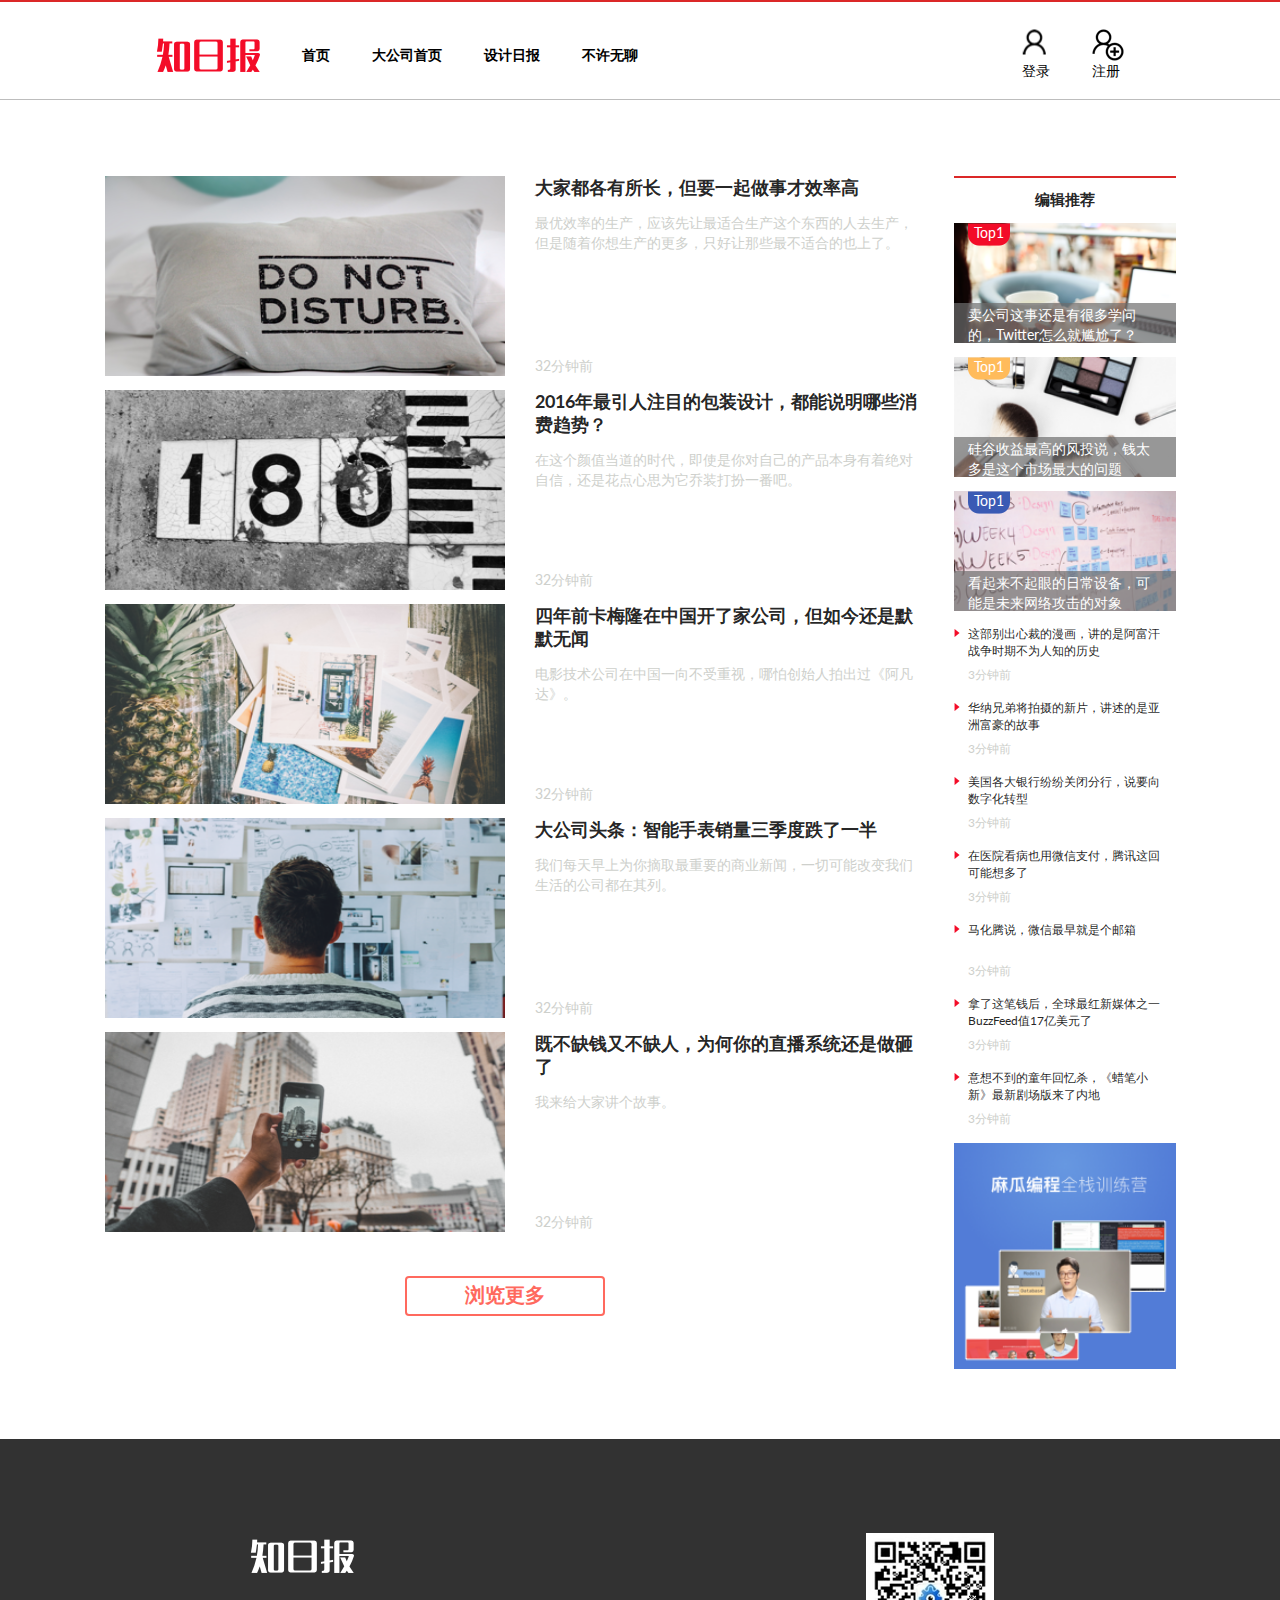
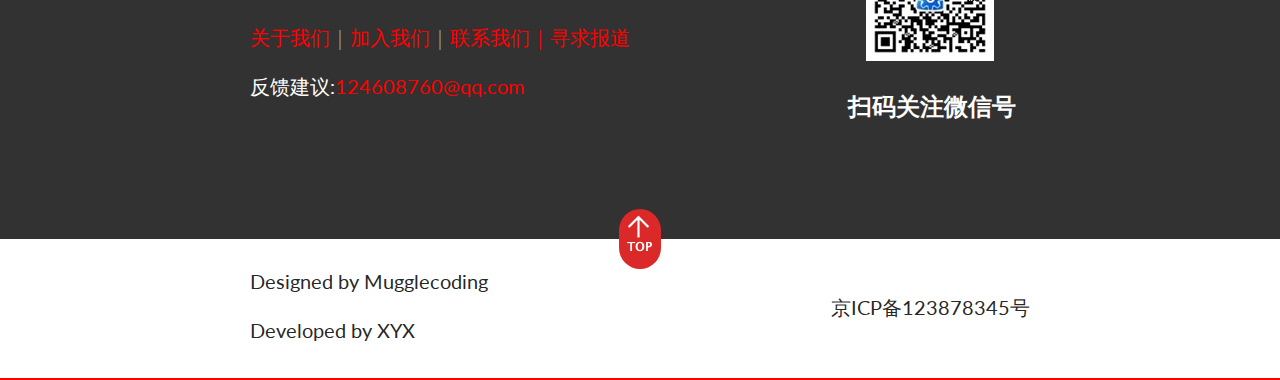
<file: CV/category.html>
<!DOCTYPE html>
<html>
  <head>
    <meta charset="utf-8">
    <title>分类页</title>
    <link rel="stylesheet" href="css/semantic.css" media="screen" title="no title" charset="utf-8">
    <link rel="stylesheet" href="css/category.css" media="screen" title="no title" charset="utf-8">
  </head>
  <body>
    <div class="ui red basic segment  topmenu">
      <div class="ui borderless menu container" style="border:0;box-shadow:none;">
          <div class="header item" style="margin-right:10px;">
            <div class="ui image">
              <img src="images/index/zhiribao.png" alt="" />
            </div>
          </div>
          <div class="item" style="margin-right:10px;">
            <a href="#">首页</a>
          </div>
          <div class="item" style="margin-right:10px;">
            <a href="#">大公司首页</a>
          </div>
          <div class="item" style="margin-right:10px;">
            <a href="#">设计日报</a>
          </div>
          <div class="item" style="margin-right:10px;">
            <a href="#">不许无聊</a>
          </div>


        <div class="right menu login">
          <div class="item">
            <a href="#"><div class="ui image">
                <img src="images/index/login.png" alt="" />
            </div>
            <p style="margin-right:10px;margin-top:6px;color:black;">登录</p>
            </a>

          </div>
          <div class="item">
            <a href="#">  <div class="ui image">
                 <img src="images/index/register.png" alt="" />
              </div>
              <p style="color:black;">注册</p>
            </a>

          </div>
        </div>
      </div>
    </div>
    <div class="ui basic segment container">
      <div class="ui horizontal basic segments bodycontent">
        <div class="ui segment bodyleft" style="border:none;box-shadow:none;">
          <div class="ui segment article" style="border:none;box-shadow:none;">
            <div class="ui image">
              <img src="images/index/articleimg1.png" alt="" />
            </div>
            <div class="ui segment articlecontent" style="border:none;box-shadow:none;">
              <h3><b>大家都各有所长，但要一起做事才效率高</b></h3>
              <p>
                最优效率的生产，应该先让最适合生产这个东西的人去生产，但是随着你想生产的更多，只好让那些最不适合的也上了。
              </p>
              <span style="color:rgb(206, 208, 204);position:absolute;transform:translate(0,100%);bottom:10%">32分钟前</span>
            </div>
          </div>
          <div class="ui segment article" style="border:none;box-shadow:none;">
            <div class="ui image">
              <img src="images/index/articleimg2.png" alt="" />
            </div>
            <div class="ui segment articlecontent" style="border:none;box-shadow:none;">
              <h3><b>2016年最引人注目的包装设计，都能说明哪些消费趋势？</b></h3>
              <p>
                在这个颜值当道的时代，即使是你对自己的产品本身有着绝对自信，还是花点心思为它乔装打扮一番吧。
              </p>
              <span style="color:rgb(206, 208, 204);position:absolute;transform:translate(0,100%);bottom:10%">32分钟前</span>
            </div>
          </div>
          <div class="ui segment article" style="border:none;box-shadow:none;">
            <div class="ui image">
              <img src="images/index/articleimg3.png" alt="" />
            </div>
            <div class="ui segment articlecontent" style="border:none;box-shadow:none;">
              <h3><b>四年前卡梅隆在中国开了家公司，但如今还是默默无闻</b></h3>
              <p>
                电影技术公司在中国一向不受重视，哪怕创始人拍出过《阿凡达》。
              </p>
              <span style="color:rgb(206, 208, 204);position:absolute;transform:translate(0,100%);bottom:10%">32分钟前</span>
            </div>
          </div>
          <div class="ui segment article" style="border:none;box-shadow:none;">
            <div class="ui image">
              <img src="images/index/articleimg4.png" alt="" />
            </div>
            <div class="ui segment articlecontent" style="border:none;box-shadow:none;">
              <h3><b>大公司头条：智能手表销量三季度跌了一半</b></h3>
              <p>
                我们每天早上为你摘取最重要的商业新闻，一切可能改变我们生活的公司都在其列。
              </p>
              <span style="color:rgb(206, 208, 204);position:absolute;transform:translate(0,100%);bottom:10%">32分钟前</span>
            </div>
          </div>
          <div class="ui segment article" style="border:none;box-shadow:none;">
            <div class="ui image">
              <img src="images/index/articleimg5.png" alt="" />
            </div>
            <div class="ui segment articlecontent" style="border:none;box-shadow:none;">
              <h3><b>既不缺钱又不缺人，为何你的直播系统还是做砸了</b></h3>
              <p>
                我来给大家讲个故事。
              </p>
              <span style="color:rgb(206, 208, 204);position:absolute;transform:translate(0,100%);bottom:10%">32分钟前</span>
            </div>
          </div>
          <button type="button" name="button" class="ui inverted  red huge button" style="width:200px;height:40px;margin-left:300px;margin-top:30px;padding-top:8px;">浏览更多</button>
        </div>
        <div class="ui segment bodyright" style="border:none;box-shadow:none;">
          <div class="ui red segment best">
            <h4 class="ui center aligned header"><b>编辑推荐</b></h4>
            <div class="ui segment top3" style="background:url('images/index/sideimg1.png');
            background-size:cover;background-repeat:no-repeat;border-radius:0;">
             <div class="sidebutton">
               <img src="images/index/redtag.png" alt="" />
               <p>Top1</p>
             </div>
             <div class="ui basic segment title" style="height:40px;padding-top:2px;">
                  <p style="color:#fff;font-size:14px;margin-left:0px;">卖公司这事还是有很多学问的，Twitter怎么就尴尬了？</p>
             </div>
            </div>
            <div class="ui segment top3" style="background:url('images/index/sideimg2.png');
            background-size:cover;background-repeat:no-repeat;border-radius:0;">
             <div class="sidebutton">
               <img src="images/index/yellowtag.png" alt="" />
               <p>Top1</p>
             </div>
             <div class="ui basic segment title" style="height:40px;padding-top:2px;">
                  <p style="color:#fff;font-size:14px;margin-left:0px;">硅谷收益最高的风投说，钱太多是这个市场最大的问题</p>
             </div>
            </div>
            <div class="ui segment top3" style="background:url('images/index/sideimg3.png');
            background-size:cover;background-repeat:no-repeat;border-radius:0;">
             <div class="sidebutton">
               <img src="images/index/bluetag.png" alt="" />
               <p>Top1</p>
             </div>
             <div class="ui basic segment title" style="height:40px;padding-top:2px;">
                  <p style="color:#fff;font-size:14px;margin-left:0px;">看起来不起眼的日常设备，可能是未来网络攻击的对象</p>
             </div>
            </div>
            <div class="ui segment bestlast">
              <img src="images/index/Triangle.png" alt="" />
              <p>
               这部别出心裁的漫画，讲的是阿富汗战争时期不为人知的历史
              </p>
             <span>3分钟前</span>
            </div>
            <div class="ui segment bestlast">
              <img src="images/index/Triangle.png" alt="" />
              <p>
                华纳兄弟将拍摄的新片，讲述的是亚洲富豪的故事
              </p>
              <span>3分钟前</span>
            </div>
            <div class="ui segment bestlast">
              <img src="images/index/Triangle.png" alt="" />
              <p>
                美国各大银行纷纷关闭分行，说要向数字化转型
              </p>
              <span>3分钟前</span>
            </div>
            <div class="ui segment bestlast">
              <img src="images/index/Triangle.png" alt="" />
              <p>
                在医院看病也用微信支付，腾讯这回可能想多了
              </p>
              <span>3分钟前</span>
            </div>
            <div class="ui segment bestlast">
              <img src="images/index/Triangle.png" alt="" />
              <p>
                马化腾说，微信最早就是个邮箱
              </p>
              <span>3分钟前</span>
            </div>
            <div class="ui segment bestlast">
              <img src="images/index/Triangle.png" alt="" />
              <p>
                拿了这笔钱后，全球最红新媒体之一BuzzFeed值17亿美元了
              </p>
              <span>3分钟前</span>
            </div>
            <div class="ui segment bestlast">
              <img src="images/index/Triangle.png" alt="" />
              <p>
                意想不到的童年回忆杀，《蜡笔小新》最新剧场版来了内地
              </p>
              <span>3分钟前</span>
            </div>
            <div class="ui image">
              <img src="images/index/ad.png" alt="" style="width:300px;"/>
            </div>
          </div>
        </div>
      </div>
    </div>
    <div class="ui basic segment bottomblack">
      <div class="ui image">
        <img src="images/index/white_zhiribao.png" alt="" />
      </div>
      <p style="color:red;margin-top:50px;font-size:20px;">
        关于我们<span style="color:rgb(143, 143, 143)">｜</span>加入我们<span style="color:rgb(143, 143, 143)">｜</span>联系我们｜寻求报道
      </p>
      <p style="color:white;font-size:20px;">
        反馈建议:<span style="color:red;">124608760@qq.com</span>
      </p>
      <div class="ui  basic segment wechat">
        <img src="images/index/qrcode.png" style="margin-left:38px;"/>
        <h2 class="ui header" style="color:rgb(255, 255, 255);margin-left:20px;">扫码关注微信号</h2>
      </div>
      <button type="button" name="button" class="ui circular red button backtotop">
        <img src="images/index/upicon.png" style="position:absolute;left:18%;top:10%;">
        <img src="images/index/TOP.png" style="position:absolute;left:18%;bottom:28%;">
      </button>
    </div>
    <div class="ui basic segment bottomwhite">
      <p>
        Designed by Mugglecoding
      </p>
      <p>
        Developed by XYX
      </p>
      <p style="position:absolute;right:250px;top:40px;">
        京ICP备123878345号
      </p>
    </div>
  </body>
</html>
</file>
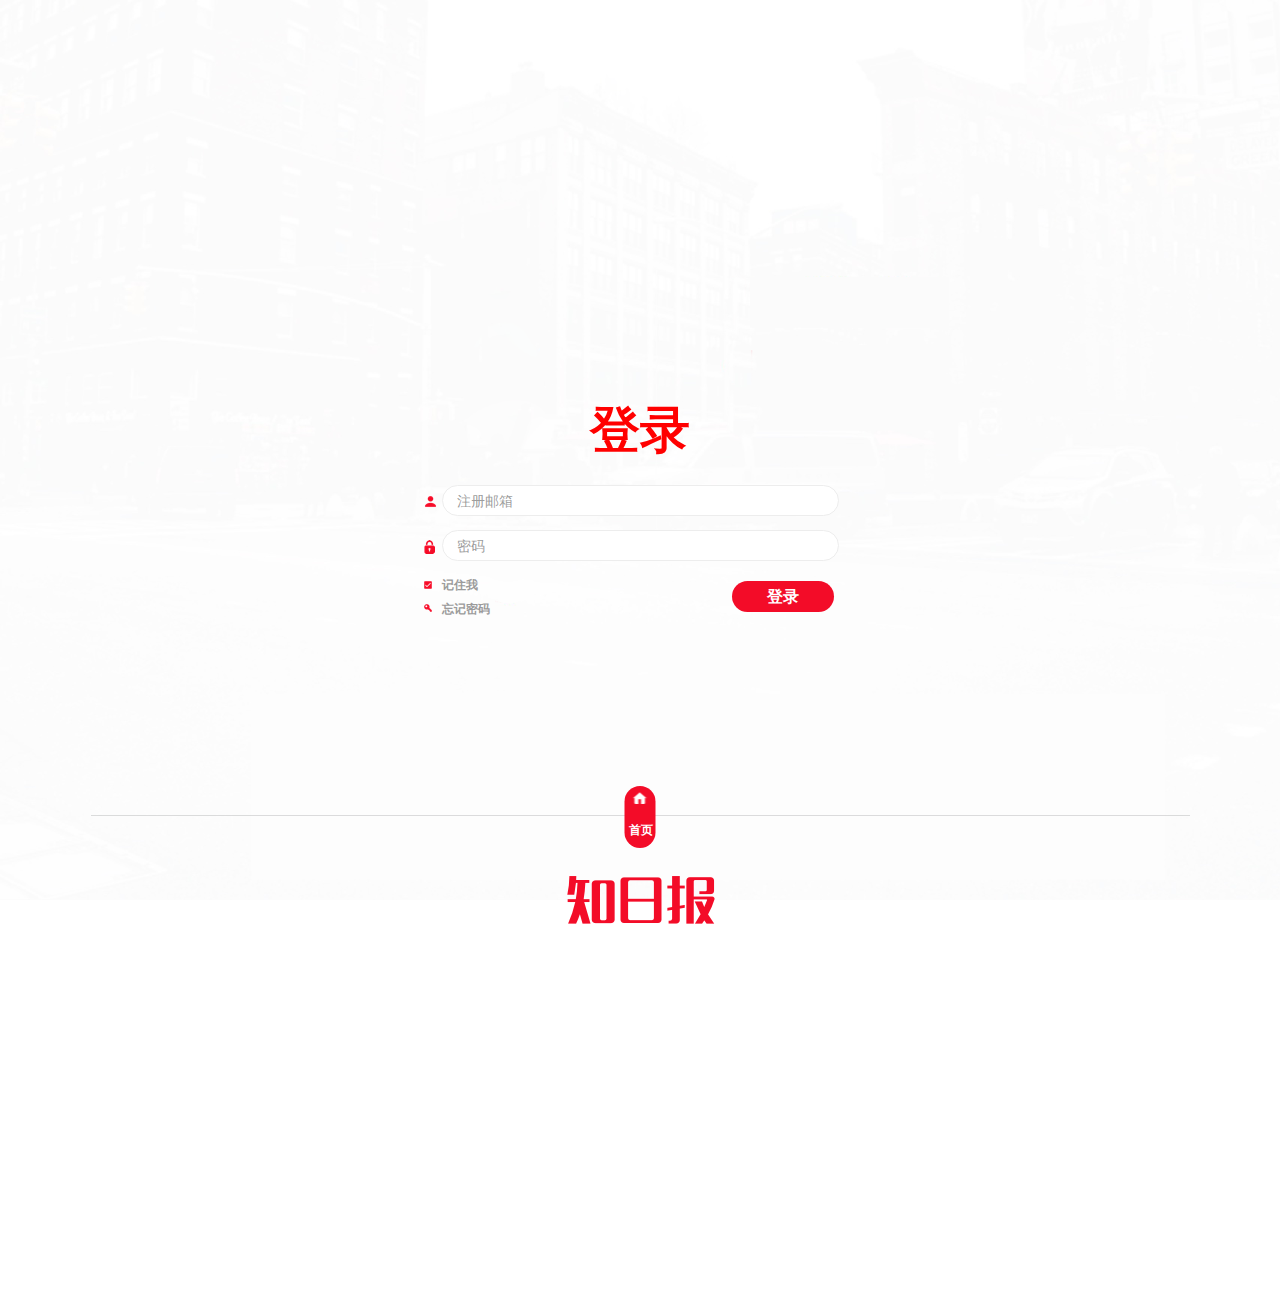
<file: CV/login.html>
<!DOCTYPE html>
<html>
  <head>
    <meta charset="utf-8">
    <title>登录页</title>
    <link rel="stylesheet" href="css/semantic.css" media="screen" title="no title" charset="utf-8">
    <link rel="stylesheet" href="css/login.css" media="screen" title="no title" charset="utf-8">
  </head>
  <body>
    <div class="ui basic segment container content">
      <h1 class="ui center aligned header">登录</h1>
      <div class="ui form">
        <div class="field">
          <div class="ui  image top">
            <img src="images/login/usericon.png" alt="" />
          </div>
          <input type="text" placeholder="注册邮箱">
        </div>
        <div class="field">
          <div class="ui  image top">
            <img src="images/login/lockicon.png" alt="" />
          </div>
          <input type="text" placeholder="密码">
        </div>
        <div class="two fields">
          <div class="field">
            <div class="ui image bottom" style="top:6px;">
              <img src="images/login/checkboxicon.png" alt="" />
            </div>
            <label>记住我</label>
            <div class="ui image bottom" style="top:29px;">
              <img src="images/login/passwordicon.png" alt="" />
            </div>
            <label>忘记密码</label>
          </div>
          <div class="field">
            <button class="ui right floated red circular button"type="button" name="button">登录</button>
          </div>
        </div>
      </div>
    </div>
    <div class="ui basic segment container footer">
      <div class="bottom">
        <div class="ui divider"></div>
        <button type="button" name="button" class="ui circular red button backtoindex">
            <img src="images/login/homeicon.png" style="position:absolute;left:18%;top:10%;">
            <h4>首页</h4>
        </button>
        <div class="ui image title">
            <img src="images/login/zhiribao.png" alt="" />
        </div>
      </div>
    </div>
  </body>
</html>
</file>
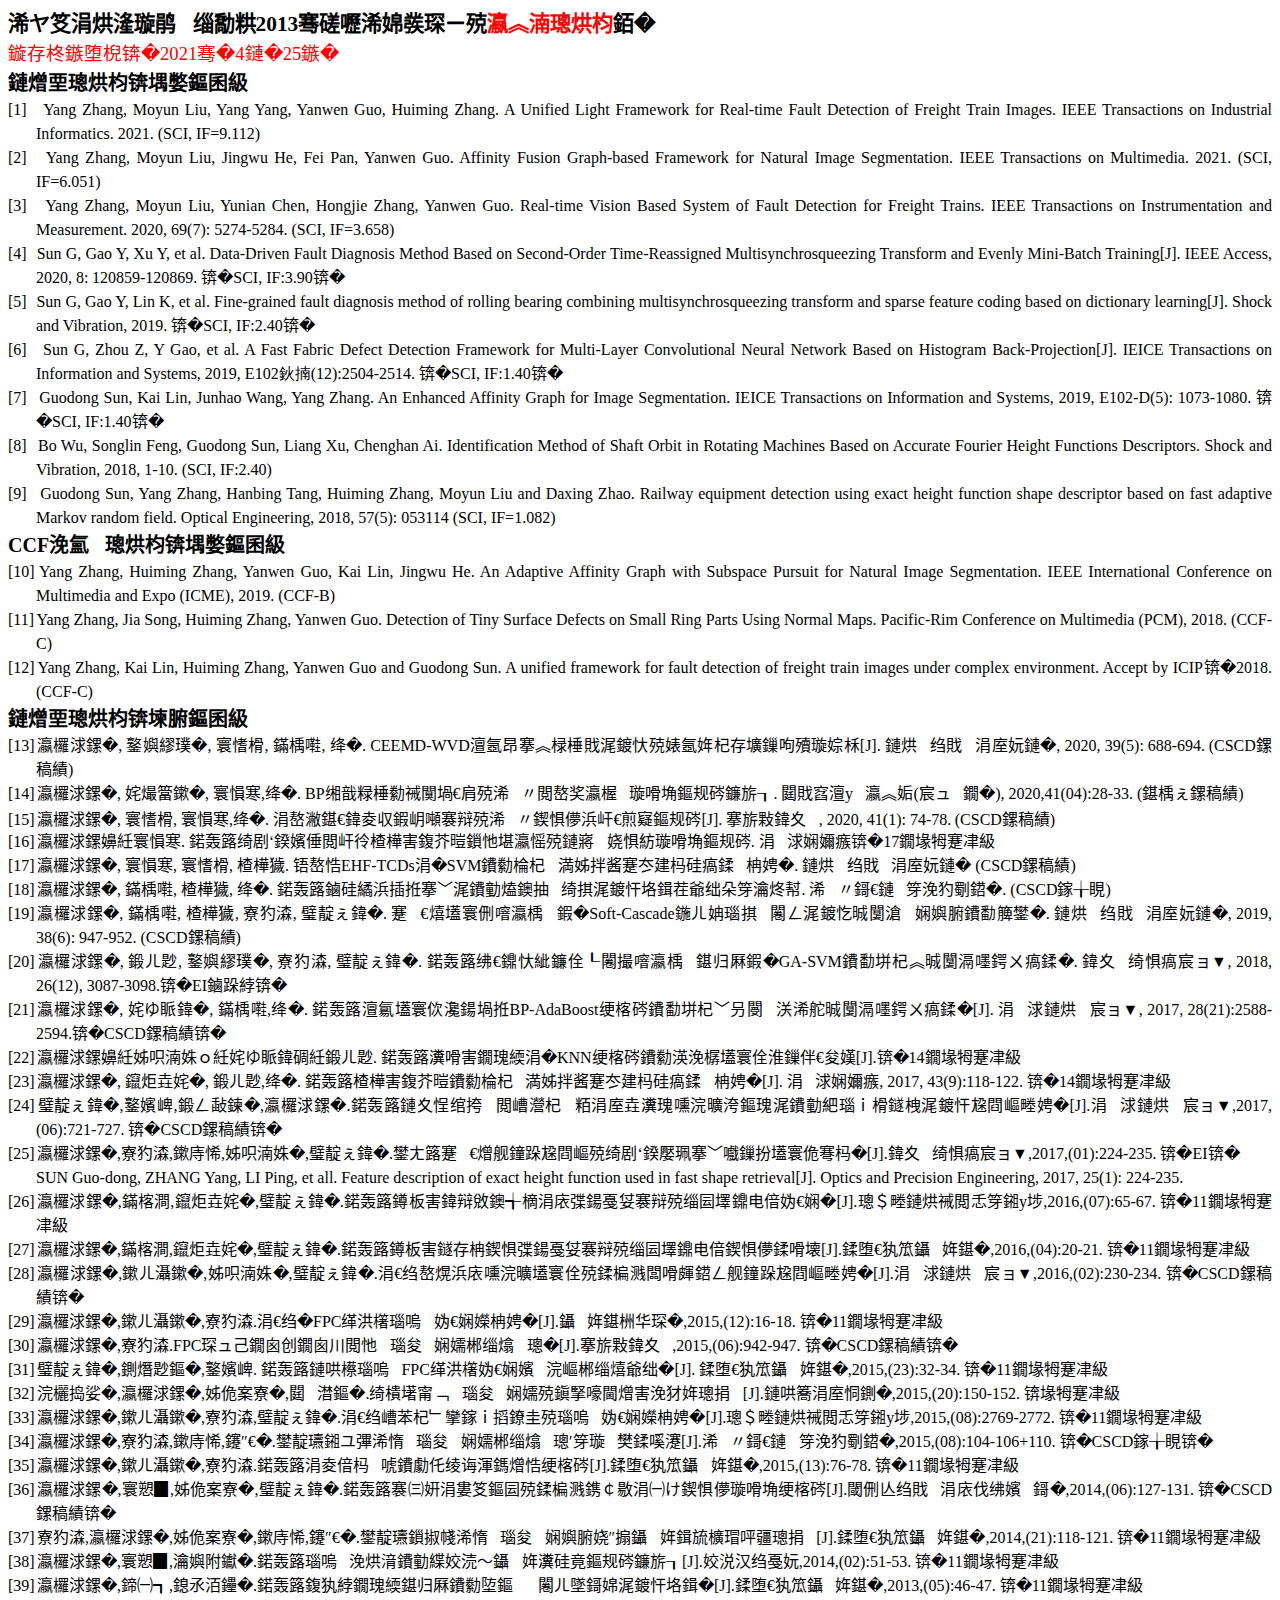
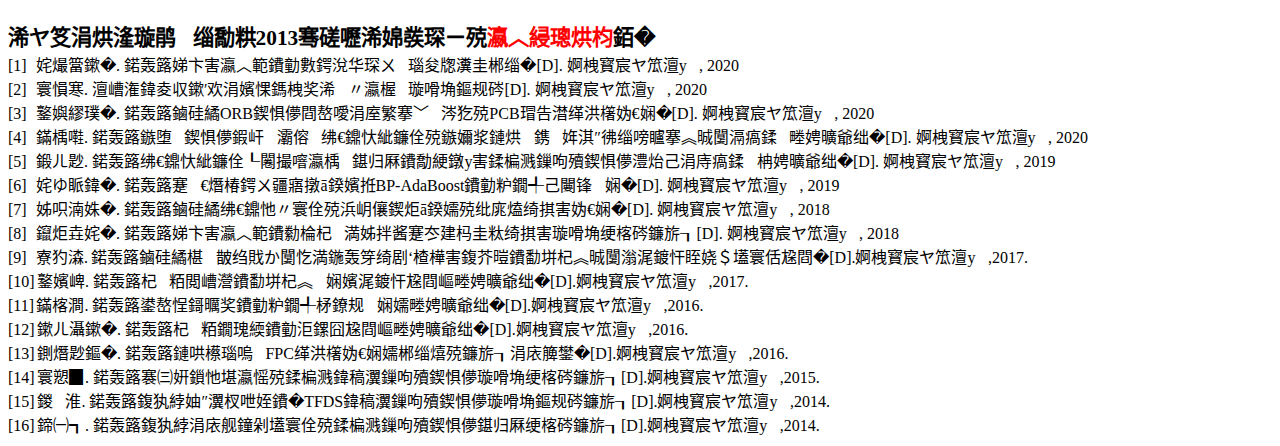
<file: CV/Paper.htm>
<html>

<head>
<meta http-equiv=Content-Type content="text/html; charset=gb2312">
<meta name=Generator content="Microsoft Word 15 (filtered)">
<title>视觉组历年论文情况</title>
<style>
<!--
 /* Font Definitions */
 @font-face
	{font-family:宋体;
	panose-1:2 1 6 0 3 1 1 1 1 1;}
@font-face
	{font-family:"Cambria Math";
	panose-1:2 4 5 3 5 4 6 3 2 4;}
@font-face
	{font-family:"\@宋体";
	panose-1:2 1 6 0 3 1 1 1 1 1;}
 /* Style Definitions */
 p.MsoNormal, li.MsoNormal, div.MsoNormal
	{margin:0cm;
	text-align:justify;
	text-justify:inter-ideograph;
	font-size:10.5pt;
	font-family:"Times New Roman",serif;}
 /* Page Definitions */
 @page WordSection1
	{size:595.3pt 841.9pt;
	margin:72.0pt 90.0pt 72.0pt 90.0pt;
	layout-grid:15.6pt;}
div.WordSection1
	{page:WordSection1;}
 /* List Definitions */
 ol
	{margin-bottom:0cm;}
ul
	{margin-bottom:0cm;}
-->
</style>

</head>

<body lang=ZH-CN style='word-wrap:break-word;text-justify-trim:punctuation'>

<div class=WordSection1 style='layout-grid:15.6pt'>

<p class=MsoNormal style='line-height:150%'><b><span style='font-size:16.0pt;
line-height:150%;font-family:宋体'>以下为本课题组从</span></b><b><span lang=EN-US
style='font-size:16.0pt;line-height:150%'>2013</span></b><b><span
style='font-size:16.0pt;line-height:150%;font-family:宋体'>年至今发表的<span
style='color:red'>学术论文</span>。</span></b></p>

<p class=MsoNormal style='line-height:150%'><span style='font-size:14.0pt;
line-height:150%;font-family:宋体;color:red'>更新时间：</span><span lang=EN-US
style='font-size:14.0pt;line-height:150%;color:red'>2021</span><span
style='font-size:14.0pt;line-height:150%;font-family:宋体;color:red'>年</span><span
lang=EN-US style='font-size:14.0pt;line-height:150%;color:red'>4</span><span
style='font-size:14.0pt;line-height:150%;font-family:宋体;color:red'>月</span><span
lang=EN-US style='font-size:14.0pt;line-height:150%;color:red'>25</span><span
style='font-size:14.0pt;line-height:150%;font-family:宋体;color:red'>日</span></p>

<p class=MsoNormal style='line-height:150%'><b><span style='font-size:15.0pt;
line-height:150%;font-family:宋体'>期刊论文（英文）</span></b></p>

<p class=MsoNormal style='margin-left:21.0pt;text-indent:-21.0pt;line-height:
150%'><span lang=EN-US style='font-size:12.0pt;line-height:150%'>[1]<span
style='font:7.0pt "Times New Roman"'>&nbsp;&nbsp;&nbsp; </span></span><span
lang=EN-US style='font-size:12.0pt;line-height:150%'>Yang Zhang, Moyun Liu,
Yang Yang, Yanwen Guo, Huiming Zhang. A Unified Light Framework for Real-time
Fault Detection of Freight Train Images. IEEE Transactions on Industrial
Informatics. 2021. (SCI, IF=9.112)</span></p>

<p class=MsoNormal style='margin-left:21.0pt;text-indent:-21.0pt;line-height:
150%'><span lang=EN-US style='font-size:12.0pt;line-height:150%'>[2]<span
style='font:7.0pt "Times New Roman"'>&nbsp;&nbsp;&nbsp; </span></span><span
lang=EN-US style='font-size:12.0pt;line-height:150%'>Yang Zhang, Moyun Liu,
Jingwu He, Fei Pan, Yanwen Guo. Affinity Fusion Graph-based Framework for
Natural Image Segmentation. IEEE Transactions on Multimedia. 2021. (SCI,
IF=6.051)</span></p>

<p class=MsoNormal style='margin-left:21.0pt;text-indent:-21.0pt;line-height:
150%'><span lang=EN-US style='font-size:12.0pt;line-height:150%'>[3]<span
style='font:7.0pt "Times New Roman"'>&nbsp;&nbsp;&nbsp; </span></span><span
lang=EN-US style='font-size:12.0pt;line-height:150%'>Yang Zhang, Moyun Liu,
Yunian Chen, Hongjie Zhang, Yanwen Guo. Real-time Vision Based System of Fault
Detection for Freight Trains. IEEE Transactions on Instrumentation and
Measurement. 2020, 69(7): 5274-5284. (SCI, IF=3.658)</span></p>

<p class=MsoNormal style='margin-left:21.0pt;text-indent:-21.0pt;line-height:
150%'><span lang=EN-US style='font-size:12.0pt;line-height:150%'>[4]<span
style='font:7.0pt "Times New Roman"'>&nbsp;&nbsp;&nbsp; </span></span><span
lang=EN-US style='font-size:12.0pt;line-height:150%'>Sun G, Gao Y, Xu Y, et al.
Data-Driven Fault Diagnosis Method Based on Second-Order Time-Reassigned
Multisynchrosqueezing Transform and Evenly Mini-Batch Training[J]. IEEE Access,
2020, 8:</span><span lang=EN-US> </span><span lang=EN-US style='font-size:12.0pt;
line-height:150%'>120859-120869. </span><span style='font-size:12.0pt;
line-height:150%;font-family:宋体'>（</span><span lang=EN-US style='font-size:
12.0pt;line-height:150%'>SCI, IF:3.90</span><span style='font-size:12.0pt;
line-height:150%;font-family:宋体'>）</span></p>

<p class=MsoNormal style='margin-left:21.0pt;text-indent:-21.0pt;line-height:
150%'><span lang=EN-US style='font-size:12.0pt;line-height:150%'>[5]<span
style='font:7.0pt "Times New Roman"'>&nbsp;&nbsp;&nbsp; </span></span><span
lang=EN-US style='font-size:12.0pt;line-height:150%'>Sun G, Gao Y, Lin K, et
al. Fine-grained fault diagnosis method of rolling bearing combining
multisynchrosqueezing transform and sparse feature coding based on dictionary
learning[J]. Shock and Vibration, 2019. </span><span style='font-size:12.0pt;
line-height:150%;font-family:宋体'>（</span><span lang=EN-US style='font-size:
12.0pt;line-height:150%'>SCI, IF:2.40</span><span style='font-size:12.0pt;
line-height:150%;font-family:宋体'>）</span></p>

<p class=MsoNormal style='margin-left:21.0pt;text-indent:-21.0pt;line-height:
150%'><span lang=EN-US style='font-size:12.0pt;line-height:150%'>[6]<span
style='font:7.0pt "Times New Roman"'>&nbsp;&nbsp;&nbsp; </span></span><span
lang=EN-US style='font-size:12.0pt;line-height:150%'>Sun G, Zhou Z, Y Gao, et
al. A Fast Fabric Defect Detection Framework for Multi-Layer Convolutional
Neural Network Based on Histogram Back-Projection[J]. IEICE Transactions on
Information and Systems, 2019, E102–D(12):2504-2514. </span><span
style='font-size:12.0pt;line-height:150%;font-family:宋体'>（</span><span
lang=EN-US style='font-size:12.0pt;line-height:150%'>SCI, IF:1.40</span><span
style='font-size:12.0pt;line-height:150%;font-family:宋体'>）</span></p>

<p class=MsoNormal style='margin-left:21.0pt;text-indent:-21.0pt;line-height:
150%'><span lang=EN-US style='font-size:12.0pt;line-height:150%'>[7]<span
style='font:7.0pt "Times New Roman"'>&nbsp;&nbsp;&nbsp; </span></span><span
lang=EN-US style='font-size:12.0pt;line-height:150%'>Guodong Sun, Kai Lin,
Junhao Wang, Yang Zhang. An Enhanced Affinity Graph for Image Segmentation.
IEICE Transactions on Information and Systems, 2019, E102-D(5): 1073-1080. </span><span
style='font-size:12.0pt;line-height:150%;font-family:宋体'>（</span><span
lang=EN-US style='font-size:12.0pt;line-height:150%'>SCI, IF:1.40</span><span
style='font-size:12.0pt;line-height:150%;font-family:宋体'>）</span></p>

<p class=MsoNormal style='margin-left:21.0pt;text-indent:-21.0pt;line-height:
150%'><span lang=EN-US style='font-size:12.0pt;line-height:150%'>[8]<span
style='font:7.0pt "Times New Roman"'>&nbsp;&nbsp;&nbsp; </span></span><span
lang=EN-US style='font-size:12.0pt;line-height:150%'>Bo Wu, Songlin Feng,
Guodong Sun, Liang Xu, Chenghan Ai. Identification Method of Shaft Orbit in
Rotating Machines Based on Accurate Fourier Height Functions Descriptors. Shock
and Vibration, 2018, 1-10. (SCI, IF:2.40) </span></p>

<p class=MsoNormal style='margin-left:21.0pt;text-indent:-21.0pt;line-height:
150%'><span lang=EN-US style='font-size:12.0pt;line-height:150%'>[9]<span
style='font:7.0pt "Times New Roman"'>&nbsp;&nbsp;&nbsp; </span></span><span
lang=EN-US style='font-size:12.0pt;line-height:150%'>Guodong Sun, Yang Zhang,
Hanbing Tang, Huiming Zhang, Moyun Liu and Daxing Zhao. Railway equipment
detection using exact height function shape descriptor based on fast adaptive
Markov random field. Optical Engineering, 2018, 57(5): 053114 (SCI, IF=1.082)</span></p>

<p class=MsoNormal style='line-height:150%'><b><span lang=EN-US
style='font-size:15.0pt;line-height:150%'>CCF</span></b><b><span
style='font-size:15.0pt;line-height:150%;font-family:宋体'>会议论文（英文）</span></b></p>

<p class=MsoNormal style='margin-left:21.0pt;text-indent:-21.0pt;line-height:
150%'><span lang=EN-US style='font-size:12.0pt;line-height:150%'>[10]<span
style='font:7.0pt "Times New Roman"'> </span></span><span lang=EN-US
style='font-size:12.0pt;line-height:150%'>Yang Zhang, Huiming Zhang, Yanwen
Guo, Kai Lin, Jingwu He. An Adaptive Affinity Graph with Subspace Pursuit for
Natural Image Segmentation. IEEE International Conference on Multimedia and
Expo (ICME), 2019. (CCF-B)</span></p>

<p class=MsoNormal style='margin-left:21.0pt;text-indent:-21.0pt;line-height:
150%'><span lang=EN-US style='font-size:12.0pt;line-height:150%'>[11]<span
style='font:7.0pt "Times New Roman"'> </span></span><span lang=EN-US
style='font-size:12.0pt;line-height:150%'>Yang Zhang, Jia Song, Huiming Zhang,
Yanwen Guo. Detection of Tiny Surface Defects on Small Ring Parts Using Normal
Maps. Pacific-Rim Conference on Multimedia (PCM), 2018. (CCF-C)</span></p>

<p class=MsoNormal style='margin-left:21.0pt;text-indent:-21.0pt;line-height:
150%'><span lang=EN-US style='font-size:12.0pt;line-height:150%'>[12]<span
style='font:7.0pt "Times New Roman"'> </span></span><span lang=EN-US
style='font-size:12.0pt;line-height:150%'>Yang Zhang, Kai Lin, Huiming Zhang,
Yanwen Guo and Guodong Sun. A unified framework for fault detection of freight
train images under complex environment. Accept by ICIP</span><span
style='font-size:12.0pt;line-height:150%;font-family:宋体'>，</span><span
lang=EN-US style='font-size:12.0pt;line-height:150%'>2018. (CCF-C)</span></p>

<p class=MsoNormal style='line-height:150%'><b><span style='font-size:15.0pt;
line-height:150%;font-family:宋体'>期刊论文（中文）</span></b></p>

<p class=MsoNormal style='margin-left:21.0pt;text-indent:-21.0pt;line-height:
150%'><span lang=EN-US style='font-size:12.0pt;line-height:150%'>[13]<span
style='font:7.0pt "Times New Roman"'> </span></span><span style='font-size:
12.0pt;line-height:150%;font-family:宋体'>孙国栋</span><span lang=EN-US
style='font-size:12.0pt;line-height:150%'>, </span><span style='font-size:12.0pt;
line-height:150%;font-family:宋体'>王俊豪</span><span lang=EN-US style='font-size:
12.0pt;line-height:150%'>, </span><span style='font-size:12.0pt;line-height:
150%;font-family:宋体'>徐昀</span><span lang=EN-US style='font-size:12.0pt;
line-height:150%'>, </span><span style='font-size:12.0pt;line-height:150%;
font-family:宋体'>林凯</span><span lang=EN-US style='font-size:12.0pt;line-height:
150%'>, </span><span style='font-size:12.0pt;line-height:150%;font-family:宋体'>等</span><span
lang=EN-US style='font-size:12.0pt;line-height:150%'>. CEEMD-WVD</span><span
style='font-size:12.0pt;line-height:150%;font-family:宋体'>多尺度时频图像的滚动轴承故障诊断</span><span
lang=EN-US style='font-size:12.0pt;line-height:150%'>[J]. </span><span
style='font-size:12.0pt;line-height:150%;font-family:宋体'>机械科学与技术</span><span
lang=EN-US style='font-size:12.0pt;line-height:150%'>, 2020, 39(5):</span><span
lang=EN-US> </span><span lang=EN-US style='font-size:12.0pt;line-height:150%'>688-694.</span><span
lang=EN-US> </span><span lang=EN-US style='font-size:12.0pt;line-height:150%'>(CSCD</span><span
style='font-size:12.0pt;line-height:150%;font-family:宋体'>核心</span><span
lang=EN-US style='font-size:12.0pt;line-height:150%'>)</span></p>

<p class=MsoNormal style='margin-left:21.0pt;text-indent:-21.0pt;line-height:
150%'><span lang=EN-US style='font-size:12.0pt;line-height:150%'>[14]<span
style='font:7.0pt "Times New Roman"'> </span></span><span style='font-size:
12.0pt;line-height:150%;font-family:宋体'>孙国栋</span><span lang=EN-US
style='font-size:12.0pt;line-height:150%'>, </span><span style='font-size:12.0pt;
line-height:150%;font-family:宋体'>江亚杰</span><span lang=EN-US style='font-size:
12.0pt;line-height:150%'>, </span><span style='font-size:12.0pt;line-height:
150%;font-family:宋体'>徐亮</span><span lang=EN-US style='font-size:12.0pt;
line-height:150%'>,</span><span style='font-size:12.0pt;line-height:150%;
font-family:宋体'>等</span><span lang=EN-US style='font-size:12.0pt;line-height:
150%'>. BP</span><span style='font-size:12.0pt;line-height:150%;font-family:
宋体'>网络预测阈值的仪表重影字符识别方法研究</span><span lang=EN-US style='font-size:12.0pt;
line-height:150%'>.</span><span lang=EN-US> </span><span style='font-size:12.0pt;
line-height:150%;font-family:宋体'>郑州大学学报</span><span lang=EN-US
style='font-size:12.0pt;line-height:150%'>(</span><span style='font-size:12.0pt;
line-height:150%;font-family:宋体'>工学版</span><span lang=EN-US style='font-size:
12.0pt;line-height:150%'>), 2020,41(04):28-33. (</span><span style='font-size:
12.0pt;line-height:150%;font-family:宋体'>北大核心</span><span lang=EN-US
style='font-size:12.0pt;line-height:150%'>)</span></p>

<p class=MsoNormal style='margin-left:21.0pt;text-indent:-21.0pt'><span
lang=EN-US style='font-size:12.0pt'>[15]<span style='font:7.0pt "Times New Roman"'>
</span></span><span style='font-size:12.0pt;font-family:宋体'>孙国栋</span><span
lang=EN-US style='font-size:12.0pt'>, </span><span style='font-size:12.0pt;
font-family:宋体'>徐昀</span><span lang=EN-US style='font-size:12.0pt'>, </span><span
style='font-size:12.0pt;font-family:宋体'>徐亮</span><span lang=EN-US
style='font-size:12.0pt'>,</span><span style='font-size:12.0pt;font-family:
宋体'>等</span><span lang=EN-US style='font-size:12.0pt'>. </span><span
style='font-size:12.0pt;font-family:宋体'>不均匀光照和重影的仪表图像二值化方法</span><span
lang=EN-US style='font-size:12.0pt'>[J]. </span><span style='font-size:12.0pt;
font-family:宋体'>应用光学</span><span lang=EN-US style='font-size:12.0pt'>, 2020,
41(1): 74-78.</span><span lang=EN-US> </span><span lang=EN-US style='font-size:
12.0pt'>(CSCD</span><span style='font-size:12.0pt;font-family:宋体'>核心</span><span
lang=EN-US style='font-size:12.0pt'>)</span></p>

<p class=MsoNormal style='margin-left:21.0pt;text-indent:-21.0pt;line-height:
150%'><span lang=EN-US style='font-size:12.0pt;line-height:150%'>[16]<span
style='font:7.0pt "Times New Roman"'> </span></span><span style='font-size:
12.0pt;line-height:150%;font-family:宋体'>孙国栋，徐亮</span><span lang=EN-US
style='font-size:12.0pt;line-height:150%'>. </span><span style='font-size:12.0pt;
line-height:150%;font-family:宋体'>基于精确型傅里叶高度函数描述子的服装款式识别方法</span><span
lang=EN-US style='font-size:12.0pt;line-height:150%'>. </span><span
style='font-size:12.0pt;line-height:150%;font-family:宋体'>中国测试（</span><span
lang=EN-US style='font-size:12.0pt;line-height:150%'>17</span><span
style='font-size:12.0pt;line-height:150%;font-family:宋体'>版核心）</span></p>

<p class=MsoNormal style='margin-left:21.0pt;text-indent:-21.0pt;line-height:
150%'><span lang=EN-US style='font-size:12.0pt;line-height:150%'>[17]<span
style='font:7.0pt "Times New Roman"'> </span></span><span style='font-size:
12.0pt;line-height:150%;font-family:宋体'>孙国栋</span><span lang=EN-US
style='font-size:12.0pt;line-height:150%'>, </span><span style='font-size:12.0pt;
line-height:150%;font-family:宋体'>徐亮</span><span lang=EN-US style='font-size:
12.0pt;line-height:150%'>, </span><span style='font-size:12.0pt;line-height:
150%;font-family:宋体'>徐昀</span><span lang=EN-US style='font-size:12.0pt;
line-height:150%'>, </span><span style='font-size:12.0pt;line-height:150%;
font-family:宋体'>高媛</span><span lang=EN-US style='font-size:12.0pt;line-height:
150%'>. </span><span style='font-size:12.0pt;line-height:150%;font-family:宋体'>融合</span><span
lang=EN-US style='font-size:12.0pt;line-height:150%'>EHF-TCDs</span><span
style='font-size:12.0pt;line-height:150%;font-family:宋体'>与</span><span
lang=EN-US style='font-size:12.0pt;line-height:150%'>SVM</span><span
style='font-size:12.0pt;line-height:150%;font-family:宋体'>的旋转机械轴心轨迹识别方法</span><span
lang=EN-US style='font-size:12.0pt;line-height:150%'>. </span><span
style='font-size:12.0pt;line-height:150%;font-family:宋体'>机械科学与技术</span><span
lang=EN-US style='font-size:12.0pt;line-height:150%'> (CSCD</span><span
style='font-size:12.0pt;line-height:150%;font-family:宋体'>核心</span><span
lang=EN-US style='font-size:12.0pt;line-height:150%'>)</span></p>

<p class=MsoNormal style='margin-left:21.0pt;text-indent:-21.0pt;line-height:
150%'><span lang=EN-US style='font-size:12.0pt;line-height:150%'>[18]<span
style='font:7.0pt "Times New Roman"'> </span></span><span style='font-size:
12.0pt;line-height:150%;font-family:宋体'>孙国栋</span><span lang=EN-US
style='font-size:12.0pt;line-height:150%'>, </span><span style='font-size:12.0pt;
line-height:150%;font-family:宋体'>林凯</span><span lang=EN-US style='font-size:
12.0pt;line-height:150%'>, </span><span style='font-size:12.0pt;line-height:
150%;font-family:宋体'>高媛</span><span lang=EN-US style='font-size:12.0pt;
line-height:150%'>, </span><span style='font-size:12.0pt;line-height:150%;
font-family:宋体'>等</span><span lang=EN-US style='font-size:12.0pt;line-height:
150%'>. </span><span style='font-size:12.0pt;line-height:150%;font-family:宋体'>基于改进亲和度图的矿石颗粒图像分割研究与实现</span><span
lang=EN-US style='font-size:12.0pt;line-height:150%'>. </span><span
style='font-size:12.0pt;line-height:150%;font-family:宋体'>仪表技术与传感器</span><span
lang=EN-US style='font-size:12.0pt;line-height:150%'>. (CSCD</span><span
style='font-size:12.0pt;line-height:150%;font-family:宋体'>扩展</span><span
lang=EN-US style='font-size:12.0pt;line-height:150%'>)</span></p>

<p class=MsoNormal style='margin-left:21.0pt;text-indent:-21.0pt;line-height:
150%'><span lang=EN-US style='font-size:12.0pt;line-height:150%'>[19]<span
style='font:7.0pt "Times New Roman"'> </span></span><span style='font-size:
12.0pt;line-height:150%;font-family:宋体'>孙国栋</span><span lang=EN-US
style='font-size:12.0pt;line-height:150%'>, </span><span style='font-size:12.0pt;
line-height:150%;font-family:宋体'>林凯</span><span lang=EN-US style='font-size:
12.0pt;line-height:150%'>, </span><span style='font-size:12.0pt;line-height:
150%;font-family:宋体'>高媛</span><span lang=EN-US style='font-size:12.0pt;
line-height:150%'>, </span><span style='font-size:12.0pt;line-height:150%;
font-family:宋体'>张杨</span><span lang=EN-US style='font-size:12.0pt;line-height:
150%'>, </span><span style='font-size:12.0pt;line-height:150%;font-family:宋体'>赵大兴</span><span
lang=EN-US style='font-size:12.0pt;line-height:150%'>. </span><span
style='font-size:12.0pt;line-height:150%;font-family:宋体'>快速特征金字塔和</span><span
lang=EN-US style='font-size:12.0pt;line-height:150%'>Soft-Cascade</span><span
style='font-size:12.0pt;line-height:150%;font-family:宋体'>在折角塞门图像故障检测中的应用</span><span
lang=EN-US style='font-size:12.0pt;line-height:150%'>. </span><span
style='font-size:12.0pt;line-height:150%;font-family:宋体'>机械科学与技术</span><span
lang=EN-US style='font-size:12.0pt;line-height:150%'>, 2019, 38(6): 947-952. (CSCD</span><span
style='font-size:12.0pt;line-height:150%;font-family:宋体'>核心</span><span
lang=EN-US style='font-size:12.0pt;line-height:150%'>)</span></p>

<p class=MsoNormal style='margin-left:21.0pt;text-indent:-21.0pt;line-height:
150%'><span lang=EN-US style='font-size:12.0pt;line-height:150%'>[20]<span
style='font:7.0pt "Times New Roman"'> </span></span><span style='font-size:
12.0pt;line-height:150%;font-family:宋体'>孙国栋</span><span lang=EN-US
style='font-size:12.0pt;line-height:150%'>, </span><span style='font-size:12.0pt;
line-height:150%;font-family:宋体'>周振</span><span lang=EN-US style='font-size:
12.0pt;line-height:150%'>, </span><span style='font-size:12.0pt;line-height:
150%;font-family:宋体'>王俊豪</span><span lang=EN-US style='font-size:12.0pt;
line-height:150%'>, </span><span style='font-size:12.0pt;line-height:150%;
font-family:宋体'>张杨</span><span lang=EN-US style='font-size:12.0pt;line-height:
150%'>, </span><span style='font-size:12.0pt;line-height:150%;font-family:宋体'>赵大兴</span><span
lang=EN-US style='font-size:12.0pt;line-height:150%'>. </span><span
style='font-size:12.0pt;line-height:150%;font-family:宋体'>基于稀疏编码空间金字塔匹配和</span><span
lang=EN-US style='font-size:12.0pt;line-height:150%'>GA-SVM</span><span
style='font-size:12.0pt;line-height:150%;font-family:宋体'>的列车故障自动识别</span><span
lang=EN-US style='font-size:12.0pt;line-height:150%'>. </span><span
style='font-size:12.0pt;line-height:150%;font-family:宋体'>光学精密工程</span><span
lang=EN-US style='font-size:12.0pt;line-height:150%'>, 2018, 26(12), 3087-3098.</span><span
style='font-size:12.0pt;line-height:150%;font-family:宋体'>（</span><span
lang=EN-US style='font-size:12.0pt;line-height:150%'>EI</span><span
style='font-size:12.0pt;line-height:150%;font-family:宋体'>收录）</span></p>

<p class=MsoNormal style='margin-left:21.0pt;text-indent:-21.0pt;line-height:
150%'><span lang=EN-US style='font-size:12.0pt;line-height:150%'>[21]<span
style='font:7.0pt "Times New Roman"'> </span></span><span style='font-size:
12.0pt;line-height:150%;font-family:宋体'>孙国栋</span><span lang=EN-US
style='font-size:12.0pt;line-height:150%'>, </span><span style='font-size:12.0pt;
line-height:150%;font-family:宋体'>汤汉兵</span><span lang=EN-US style='font-size:
12.0pt;line-height:150%'>, </span><span style='font-size:12.0pt;line-height:
150%;font-family:宋体'>林凯</span><span lang=EN-US style='font-size:12.0pt;
line-height:150%'>,</span><span style='font-size:12.0pt;line-height:150%;
font-family:宋体'>等</span><span lang=EN-US style='font-size:12.0pt;line-height:
150%'>. </span><span style='font-size:12.0pt;line-height:150%;font-family:宋体'>基于多特征融合和</span><span
lang=EN-US style='font-size:12.0pt;line-height:150%'>BP-AdaBoost</span><span
style='font-size:12.0pt;line-height:150%;font-family:宋体'>算法的列车关键零件故障自动识别</span><span
lang=EN-US style='font-size:12.0pt;line-height:150%'>[J]. </span><span
style='font-size:12.0pt;line-height:150%;font-family:宋体'>中国机械工程</span><span
lang=EN-US style='font-size:12.0pt;line-height:150%'>, 2017, 28(21):2588-2594.</span><span
style='font-size:12.0pt;line-height:150%;font-family:宋体'>（</span><span
lang=EN-US style='font-size:12.0pt;line-height:150%'>CSCD</span><span
style='font-size:12.0pt;line-height:150%;font-family:宋体'>核心）</span></p>

<p class=MsoNormal style='margin-left:21.0pt;text-indent:-21.0pt;line-height:
150%'><span lang=EN-US style='font-size:12.0pt;line-height:150%'>[22]<span
style='font:7.0pt "Times New Roman"'> </span></span><span style='font-size:
12.0pt;line-height:150%;font-family:宋体'>孙国栋，梅术正，汤汉兵，周振</span><span lang=EN-US
style='font-size:12.0pt;line-height:150%'>. </span><a name="OLE_LINK2"></a><a
name="OLE_LINK3"><span style='font-size:12.0pt;line-height:150%;font-family:
宋体'>基于密度特征与</span></a><span lang=EN-US style='font-size:12.0pt;line-height:
150%'>KNN</span><span style='font-size:12.0pt;line-height:150%;font-family:
宋体'>算法的最优特征维数选择</span><span lang=EN-US style='font-size:12.0pt;line-height:
150%'>[J].</span><span style='font-size:12.0pt;line-height:150%;font-family:
宋体'>（</span><span lang=EN-US style='font-size:12.0pt;line-height:150%'>14</span><span
style='font-size:12.0pt;line-height:150%;font-family:宋体'>版核心）</span></p>

<p class=MsoNormal style='margin-left:21.0pt;text-indent:-21.0pt;line-height:
150%'><span lang=EN-US style='font-size:12.0pt;line-height:150%'>[23]<span
style='font:7.0pt "Times New Roman"'> </span></span><span style='font-size:
12.0pt;line-height:150%;font-family:宋体'>孙国栋</span><span lang=EN-US
style='font-size:12.0pt;line-height:150%'>, </span><span style='font-size:12.0pt;
line-height:150%;font-family:宋体'>艾成汉</span><span lang=EN-US style='font-size:
12.0pt;line-height:150%'>, </span><span style='font-size:12.0pt;line-height:
150%;font-family:宋体'>周振</span><span lang=EN-US style='font-size:12.0pt;
line-height:150%'>,</span><span style='font-size:12.0pt;line-height:150%;
font-family:宋体'>等</span><span lang=EN-US style='font-size:12.0pt;line-height:
150%'>. </span><span style='font-size:12.0pt;line-height:150%;font-family:宋体'>基于高度函数的旋转机械轴心轨迹识别方法</span><span
lang=EN-US style='font-size:12.0pt;line-height:150%'>[J]. </span><span
style='font-size:12.0pt;line-height:150%;font-family:宋体'>中国测试</span><span
lang=EN-US style='font-size:12.0pt;line-height:150%'>, 2017, 43(9):118-122. </span><span
style='font-size:12.0pt;line-height:150%;font-family:宋体'>（</span><span
lang=EN-US style='font-size:12.0pt;line-height:150%'>14</span><span
style='font-size:12.0pt;line-height:150%;font-family:宋体'>版核心）</span></p>

<p class=MsoNormal style='margin-left:21.0pt;text-indent:-21.0pt;line-height:
150%'><span lang=EN-US style='font-size:12.0pt;line-height:150%'>[24]<span
style='font:7.0pt "Times New Roman"'> </span></span><span style='font-size:
12.0pt;line-height:150%;font-family:宋体'>赵大兴</span><span lang=EN-US
style='font-size:12.0pt;line-height:150%'>,</span><span style='font-size:12.0pt;
line-height:150%;font-family:宋体'>王博</span><span lang=EN-US style='font-size:
12.0pt;line-height:150%'>,</span><span style='font-size:12.0pt;line-height:
150%;font-family:宋体'>周唯倜</span><span lang=EN-US style='font-size:12.0pt;
line-height:150%'>,</span><span style='font-size:12.0pt;line-height:150%;
font-family:宋体'>孙国栋</span><span lang=EN-US style='font-size:12.0pt;line-height:
150%'>.</span><span style='font-size:12.0pt;line-height:150%;font-family:宋体'>基于有向线段重构轮廓与成对几何直方图的缓解阀盖图像匹配算法</span><span
lang=EN-US style='font-size:12.0pt;line-height:150%'>[J].</span><span
style='font-size:12.0pt;line-height:150%;font-family:宋体'>中国机械工程</span><span
lang=EN-US style='font-size:12.0pt;line-height:150%'>,2017,(06):721-727. </span><span
style='font-size:12.0pt;line-height:150%;font-family:宋体'>（</span><span
lang=EN-US style='font-size:12.0pt;line-height:150%'>CSCD</span><span
style='font-size:12.0pt;line-height:150%;font-family:宋体'>核心）</span></p>

<p class=MsoNormal style='margin-left:21.0pt;text-indent:-21.0pt;line-height:
150%'><span lang=EN-US style='font-size:12.0pt;line-height:150%'>[25]<span
style='font:7.0pt "Times New Roman"'> </span></span><span style='font-size:
12.0pt;line-height:150%;font-family:宋体'>孙国栋</span><span lang=EN-US
style='font-size:12.0pt;line-height:150%'>,</span><span style='font-size:12.0pt;
line-height:150%;font-family:宋体'>张杨</span><span lang=EN-US style='font-size:
12.0pt;line-height:150%'>,</span><span style='font-size:12.0pt;line-height:
150%;font-family:宋体'>李萍</span><span lang=EN-US style='font-size:12.0pt;
line-height:150%'>,</span><span style='font-size:12.0pt;line-height:150%;
font-family:宋体'>梅术正</span><span lang=EN-US style='font-size:12.0pt;line-height:
150%'>,</span><span style='font-size:12.0pt;line-height:150%;font-family:宋体'>赵大兴</span><span
lang=EN-US style='font-size:12.0pt;line-height:150%'>.</span><span
style='font-size:12.0pt;line-height:150%;font-family:宋体'>用于快速形状匹配的精确型高度函数特征描述</span><span
lang=EN-US style='font-size:12.0pt;line-height:150%'>[J].</span><span
style='font-size:12.0pt;line-height:150%;font-family:宋体'>光学精密工程</span><span
lang=EN-US style='font-size:12.0pt;line-height:150%'>,2017,(01):224-235. </span><span
style='font-size:12.0pt;line-height:150%;font-family:宋体'>（</span><span
lang=EN-US style='font-size:12.0pt;line-height:150%'>EI</span><span
style='font-size:12.0pt;line-height:150%;font-family:宋体'>）</span></p>

<p class=MsoNormal style='margin-left:21.0pt;line-height:150%'><span
lang=EN-US style='font-size:12.0pt;line-height:150%'>SUN Guo-dong, ZHANG Yang, LI
Ping, et all. Feature description of exact height function used in fast shape
retrieval[J]. Optics and Precision Engineering, 2017, 25(1): 224-235.</span></p>

<p class=MsoNormal style='margin-left:21.0pt;text-indent:-21.0pt;line-height:
150%'><span lang=EN-US style='font-size:12.0pt;line-height:150%'>[26]<span
style='font:7.0pt "Times New Roman"'> </span></span><span style='font-size:
12.0pt;line-height:150%;font-family:宋体'>孙国栋</span><span lang=EN-US
style='font-size:12.0pt;line-height:150%'>,</span><span style='font-size:12.0pt;
line-height:150%;font-family:宋体'>林松</span><span lang=EN-US style='font-size:
12.0pt;line-height:150%'>,</span><span style='font-size:12.0pt;line-height:
150%;font-family:宋体'>艾成汉</span><span lang=EN-US style='font-size:12.0pt;
line-height:150%'>,</span><span style='font-size:12.0pt;line-height:150%;
font-family:宋体'>赵大兴</span><span lang=EN-US style='font-size:12.0pt;line-height:
150%'>.</span><span style='font-size:12.0pt;line-height:150%;font-family:宋体'>基于灰度共生矩阵与反向投影的织物疵点检测</span><span
lang=EN-US style='font-size:12.0pt;line-height:150%'>[J].</span><span
style='font-size:12.0pt;line-height:150%;font-family:宋体'>计算机测量与控制</span><span
lang=EN-US style='font-size:12.0pt;line-height:150%'>,2016,(07):65-67. </span><span
style='font-size:12.0pt;line-height:150%;font-family:宋体'>（</span><span
lang=EN-US style='font-size:12.0pt;line-height:150%'>11</span><span
style='font-size:12.0pt;line-height:150%;font-family:宋体'>版核心）</span></p>

<p class=MsoNormal style='margin-left:21.0pt;text-indent:-21.0pt;line-height:
150%'><span lang=EN-US style='font-size:12.0pt;line-height:150%'>[27]<span
style='font:7.0pt "Times New Roman"'> </span></span><span style='font-size:
12.0pt;line-height:150%;font-family:宋体'>孙国栋</span><span lang=EN-US
style='font-size:12.0pt;line-height:150%'>,</span><span style='font-size:12.0pt;
line-height:150%;font-family:宋体'>林松</span><span lang=EN-US style='font-size:
12.0pt;line-height:150%'>,</span><span style='font-size:12.0pt;line-height:
150%;font-family:宋体'>艾成汉</span><span lang=EN-US style='font-size:12.0pt;
line-height:150%'>,</span><span style='font-size:12.0pt;line-height:150%;
font-family:宋体'>赵大兴</span><span lang=EN-US style='font-size:12.0pt;line-height:
150%'>.</span><span style='font-size:12.0pt;line-height:150%;font-family:宋体'>基于灰度直方图反向投影的织物疵点图像分割</span><span
lang=EN-US style='font-size:12.0pt;line-height:150%'>[J].</span><span
style='font-size:12.0pt;line-height:150%;font-family:宋体'>制造业自动化</span><span
lang=EN-US style='font-size:12.0pt;line-height:150%'>,2016,(04):20-21. </span><span
style='font-size:12.0pt;line-height:150%;font-family:宋体'>（</span><span
lang=EN-US style='font-size:12.0pt;line-height:150%'>11</span><span
style='font-size:12.0pt;line-height:150%;font-family:宋体'>版核心）</span></p>

<p class=MsoNormal style='margin-left:21.0pt;text-indent:-21.0pt;line-height:
150%'><span lang=EN-US style='font-size:12.0pt;line-height:150%'>[28]<span
style='font:7.0pt "Times New Roman"'> </span></span><span style='font-size:
12.0pt;line-height:150%;font-family:宋体'>孙国栋</span><span lang=EN-US
style='font-size:12.0pt;line-height:150%'>,</span><span style='font-size:12.0pt;
line-height:150%;font-family:宋体'>杨林杰</span><span lang=EN-US style='font-size:
12.0pt;line-height:150%'>,</span><span style='font-size:12.0pt;line-height:
150%;font-family:宋体'>梅术正</span><span lang=EN-US style='font-size:12.0pt;
line-height:150%'>,</span><span style='font-size:12.0pt;line-height:150%;
font-family:宋体'>赵大兴</span><span lang=EN-US style='font-size:12.0pt;line-height:
150%'>.</span><span style='font-size:12.0pt;line-height:150%;font-family:宋体'>一种基于几何特征的列车集尘器形状匹配算法</span><span
lang=EN-US style='font-size:12.0pt;line-height:150%'>[J].</span><span
style='font-size:12.0pt;line-height:150%;font-family:宋体'>中国机械工程</span><span
lang=EN-US style='font-size:12.0pt;line-height:150%'>,2016,(02):230-234. </span><span
style='font-size:12.0pt;line-height:150%;font-family:宋体'>（</span><span
lang=EN-US style='font-size:12.0pt;line-height:150%'>CSCD</span><span
style='font-size:12.0pt;line-height:150%;font-family:宋体'>核心）</span></p>

<p class=MsoNormal style='margin-left:21.0pt;text-indent:-21.0pt;line-height:
150%'><span lang=EN-US style='font-size:12.0pt;line-height:150%'>[29]<span
style='font:7.0pt "Times New Roman"'> </span></span><span style='font-size:
12.0pt;line-height:150%;font-family:宋体'>孙国栋</span><span lang=EN-US
style='font-size:12.0pt;line-height:150%'>,</span><span style='font-size:12.0pt;
line-height:150%;font-family:宋体'>杨林杰</span><span lang=EN-US style='font-size:
12.0pt;line-height:150%'>,</span><span style='font-size:12.0pt;line-height:
150%;font-family:宋体'>张杨</span><span lang=EN-US style='font-size:12.0pt;
line-height:150%'>.</span><span style='font-size:12.0pt;line-height:150%;
font-family:宋体'>一种</span><span lang=EN-US style='font-size:12.0pt;line-height:
150%'>FPC</span><span style='font-size:12.0pt;line-height:150%;font-family:
宋体'>缺陷视觉检测方法</span><span lang=EN-US style='font-size:12.0pt;line-height:150%'>[J].</span><span
style='font-size:12.0pt;line-height:150%;font-family:宋体'>自动化仪表</span><span
lang=EN-US style='font-size:12.0pt;line-height:150%'>,2015,(12):16-18. </span><span
style='font-size:12.0pt;line-height:150%;font-family:宋体'>（</span><span
lang=EN-US style='font-size:12.0pt;line-height:150%'>11</span><span
style='font-size:12.0pt;line-height:150%;font-family:宋体'>版核心）</span></p>

<p class=MsoNormal style='margin-left:21.0pt;text-indent:-21.0pt;line-height:
150%'><span lang=EN-US style='font-size:12.0pt;line-height:150%'>[30]<span
style='font:7.0pt "Times New Roman"'> </span></span><span style='font-size:
12.0pt;line-height:150%;font-family:宋体'>孙国栋</span><span lang=EN-US
style='font-size:12.0pt;line-height:150%'>,</span><span style='font-size:12.0pt;
line-height:150%;font-family:宋体'>张杨</span><span lang=EN-US style='font-size:
12.0pt;line-height:150%'>.FPC</span><span style='font-size:12.0pt;line-height:
150%;font-family:宋体'>补强片贴片质量视觉检测系统设计</span><span lang=EN-US style='font-size:
12.0pt;line-height:150%'>[J].</span><span style='font-size:12.0pt;line-height:
150%;font-family:宋体'>应用光学</span><span lang=EN-US style='font-size:12.0pt;
line-height:150%'>,2015,(06):942-947. </span><span style='font-size:12.0pt;
line-height:150%;font-family:宋体'>（</span><span lang=EN-US style='font-size:
12.0pt;line-height:150%'>CSCD</span><span style='font-size:12.0pt;line-height:
150%;font-family:宋体'>核心）</span></p>

<p class=MsoNormal style='margin-left:21.0pt;text-indent:-21.0pt;line-height:
150%'><span lang=EN-US style='font-size:12.0pt;line-height:150%'>[31]<span
style='font:7.0pt "Times New Roman"'> </span></span><span style='font-size:
12.0pt;line-height:150%;font-family:宋体'>赵大兴</span><span lang=EN-US
style='font-size:12.0pt;line-height:150%'>,</span><span style='font-size:12.0pt;
line-height:150%;font-family:宋体'>原振方</span><span lang=EN-US style='font-size:
12.0pt;line-height:150%'>,</span><span style='font-size:12.0pt;line-height:
150%;font-family:宋体'>王博</span><span lang=EN-US style='font-size:12.0pt;
line-height:150%'>. </span><span style='font-size:12.0pt;line-height:150%;
font-family:宋体'>基于机器视觉</span><span lang=EN-US style='font-size:12.0pt;
line-height:150%'>FPC</span><span style='font-size:12.0pt;line-height:150%;
font-family:宋体'>缺陷检测对位系统研究</span><span lang=EN-US style='font-size:12.0pt;
line-height:150%'>[J]. </span><span style='font-size:12.0pt;line-height:150%;
font-family:宋体'>制造业自动化</span><span lang=EN-US style='font-size:12.0pt;
line-height:150%'>,2015,(23):32-34. </span><span style='font-size:12.0pt;
line-height:150%;font-family:宋体'>（</span><span lang=EN-US style='font-size:
12.0pt;line-height:150%'>11</span><span style='font-size:12.0pt;line-height:
150%;font-family:宋体'>版核心）</span></p>

<p class=MsoNormal style='margin-left:21.0pt;text-indent:-21.0pt;line-height:
150%'><span lang=EN-US style='font-size:12.0pt;line-height:150%'>[32]<span
style='font:7.0pt "Times New Roman"'> </span></span><span style='font-size:
12.0pt;line-height:150%;font-family:宋体'>余海涛</span><span lang=EN-US
style='font-size:12.0pt;line-height:150%'>,</span><span style='font-size:12.0pt;
line-height:150%;font-family:宋体'>孙国栋</span><span lang=EN-US style='font-size:
12.0pt;line-height:150%'>,</span><span style='font-size:12.0pt;line-height:
150%;font-family:宋体'>梁永强</span><span lang=EN-US style='font-size:12.0pt;
line-height:150%'>,</span><span style='font-size:12.0pt;line-height:150%;
font-family:宋体'>郭睿文</span><span lang=EN-US style='font-size:12.0pt;line-height:
150%'>.</span><span style='font-size:12.0pt;line-height:150%;font-family:宋体'>粘扣带视觉检测的恒线速度传动设计</span><span
lang=EN-US style='font-size:12.0pt;line-height:150%'>[J].</span><span
style='font-size:12.0pt;line-height:150%;font-family:宋体'>机床与液压</span><span
lang=EN-US style='font-size:12.0pt;line-height:150%'>,2015,(20):150-152. </span><span
style='font-size:12.0pt;line-height:150%;font-family:宋体'>（核心）</span></p>

<p class=MsoNormal style='margin-left:21.0pt;text-indent:-21.0pt;line-height:
150%'><span lang=EN-US style='font-size:12.0pt;line-height:150%'>[33]<span
style='font:7.0pt "Times New Roman"'> </span></span><span style='font-size:
12.0pt;line-height:150%;font-family:宋体'>孙国栋</span><span lang=EN-US
style='font-size:12.0pt;line-height:150%'>,</span><span style='font-size:12.0pt;
line-height:150%;font-family:宋体'>杨林杰</span><span lang=EN-US style='font-size:
12.0pt;line-height:150%'>,</span><span style='font-size:12.0pt;line-height:
150%;font-family:宋体'>张杨</span><span lang=EN-US style='font-size:12.0pt;
line-height:150%'>,</span><span style='font-size:12.0pt;line-height:150%;
font-family:宋体'>赵大兴</span><span lang=EN-US style='font-size:12.0pt;line-height:
150%'>.</span><span style='font-size:12.0pt;line-height:150%;font-family:宋体'>一种汽车锁扣铆点的视觉检测方法</span><span
lang=EN-US style='font-size:12.0pt;line-height:150%'>[J].</span><span
style='font-size:12.0pt;line-height:150%;font-family:宋体'>计算机测量与控制</span><span
lang=EN-US style='font-size:12.0pt;line-height:150%'>,2015,(08):2769-2772. </span><span
style='font-size:12.0pt;line-height:150%;font-family:宋体'>（</span><span
lang=EN-US style='font-size:12.0pt;line-height:150%'>11</span><span
style='font-size:12.0pt;line-height:150%;font-family:宋体'>版核心）</span></p>

<p class=MsoNormal style='margin-left:21.0pt;text-indent:-21.0pt;line-height:
150%'><span lang=EN-US style='font-size:12.0pt;line-height:150%'>[34]<span
style='font:7.0pt "Times New Roman"'> </span></span><span style='font-size:
12.0pt;line-height:150%;font-family:宋体'>孙国栋</span><span lang=EN-US
style='font-size:12.0pt;line-height:150%'>,</span><span style='font-size:12.0pt;
line-height:150%;font-family:宋体'>张杨</span><span lang=EN-US style='font-size:
12.0pt;line-height:150%'>,</span><span style='font-size:12.0pt;line-height:
150%;font-family:宋体'>李萍</span><span lang=EN-US style='font-size:12.0pt;
line-height:150%'>,</span><span style='font-size:12.0pt;line-height:150%;
font-family:宋体'>胡倩</span><span lang=EN-US style='font-size:12.0pt;line-height:
150%'>.</span><span style='font-size:12.0pt;line-height:150%;font-family:宋体'>电子接插件视觉检测系统设计与误差分析</span><span
lang=EN-US style='font-size:12.0pt;line-height:150%'>[J].</span><span
style='font-size:12.0pt;line-height:150%;font-family:宋体'>仪表技术与传感器</span><span
lang=EN-US style='font-size:12.0pt;line-height:150%'>,2015,(08):104-106+110. </span><span
style='font-size:12.0pt;line-height:150%;font-family:宋体'>（</span><span
lang=EN-US style='font-size:12.0pt;line-height:150%'>CSCD</span><span
style='font-size:12.0pt;line-height:150%;font-family:宋体'>扩展）</span></p>

<p class=MsoNormal style='margin-left:21.0pt;text-indent:-21.0pt;line-height:
150%'><span lang=EN-US style='font-size:12.0pt;line-height:150%'>[35]<span
style='font:7.0pt "Times New Roman"'> </span></span><span style='font-size:
12.0pt;line-height:150%;font-family:宋体'>孙国栋</span><span lang=EN-US
style='font-size:12.0pt;line-height:150%'>,</span><span style='font-size:12.0pt;
line-height:150%;font-family:宋体'>杨林杰</span><span lang=EN-US style='font-size:
12.0pt;line-height:150%'>,</span><span style='font-size:12.0pt;line-height:
150%;font-family:宋体'>张杨</span><span lang=EN-US style='font-size:12.0pt;
line-height:150%'>.</span><span style='font-size:12.0pt;line-height:150%;
font-family:宋体'>基于三点迭代的聚类圆拟合算法</span><span lang=EN-US style='font-size:12.0pt;
line-height:150%'>[J].</span><span style='font-size:12.0pt;line-height:150%;
font-family:宋体'>制造业自动化</span><span lang=EN-US style='font-size:12.0pt;
line-height:150%'>,2015,(13):76-78. </span><span style='font-size:12.0pt;
line-height:150%;font-family:宋体'>（</span><span lang=EN-US style='font-size:
12.0pt;line-height:150%'>11</span><span style='font-size:12.0pt;line-height:
150%;font-family:宋体'>版核心）</span></p>

<p class=MsoNormal style='margin-left:21.0pt;text-indent:-21.0pt;line-height:
150%'><span lang=EN-US style='font-size:12.0pt;line-height:150%'>[36]<span
style='font:7.0pt "Times New Roman"'> </span></span><span style='font-size:
12.0pt;line-height:150%;font-family:宋体'>孙国栋</span><span lang=EN-US
style='font-size:12.0pt;line-height:150%'>,</span><span style='font-size:12.0pt;
line-height:150%;font-family:宋体'>徐威</span><span lang=EN-US style='font-size:
12.0pt;line-height:150%'>,</span><span style='font-size:12.0pt;line-height:
150%;font-family:宋体'>梁永强</span><span lang=EN-US style='font-size:12.0pt;
line-height:150%'>,</span><span style='font-size:12.0pt;line-height:150%;
font-family:宋体'>赵大兴</span><span lang=EN-US style='font-size:12.0pt;line-height:
150%'>.</span><span style='font-size:12.0pt;line-height:150%;font-family:宋体'>基于形状上下文的列车挡键丢失图像识别算法</span><span
lang=EN-US style='font-size:12.0pt;line-height:150%'>[J].</span><span
style='font-size:12.0pt;line-height:150%;font-family:宋体'>铁道科学与工程学报</span><span
lang=EN-US style='font-size:12.0pt;line-height:150%'>,2014,(06):127-131. </span><span
style='font-size:12.0pt;line-height:150%;font-family:宋体'>（</span><span
lang=EN-US style='font-size:12.0pt;line-height:150%'>CSCD</span><span
style='font-size:12.0pt;line-height:150%;font-family:宋体'>核心）</span></p>

<p class=MsoNormal style='margin-left:21.0pt;text-indent:-21.0pt;line-height:
150%'><span lang=EN-US style='font-size:12.0pt;line-height:150%'>[37]<span
style='font:7.0pt "Times New Roman"'> </span></span><span style='font-size:
12.0pt;line-height:150%;font-family:宋体'>张杨</span><span lang=EN-US
style='font-size:12.0pt;line-height:150%'>,</span><span style='font-size:12.0pt;
line-height:150%;font-family:宋体'>孙国栋</span><span lang=EN-US style='font-size:
12.0pt;line-height:150%'>,</span><span style='font-size:12.0pt;line-height:
150%;font-family:宋体'>梁永强</span><span lang=EN-US style='font-size:12.0pt;
line-height:150%'>,</span><span style='font-size:12.0pt;line-height:150%;
font-family:宋体'>李萍</span><span lang=EN-US style='font-size:12.0pt;line-height:
150%'>,</span><span style='font-size:12.0pt;line-height:150%;font-family:宋体'>胡倩</span><span
lang=EN-US style='font-size:12.0pt;line-height:150%'>.</span><span
style='font-size:12.0pt;line-height:150%;font-family:宋体'>电子插接件视觉检测中次品自动剔除装置设计</span><span
lang=EN-US style='font-size:12.0pt;line-height:150%'>[J].</span><span
style='font-size:12.0pt;line-height:150%;font-family:宋体'>制造业自动化</span><span
lang=EN-US style='font-size:12.0pt;line-height:150%'>,2014,(21):118-121. </span><span
style='font-size:12.0pt;line-height:150%;font-family:宋体'>（</span><span
lang=EN-US style='font-size:12.0pt;line-height:150%'>11</span><span
style='font-size:12.0pt;line-height:150%;font-family:宋体'>版核心）</span></p>

<p class=MsoNormal style='margin-left:21.0pt;text-indent:-21.0pt;line-height:
150%'><span lang=EN-US style='font-size:12.0pt;line-height:150%'>[38]<span
style='font:7.0pt "Times New Roman"'> </span></span><span style='font-size:
12.0pt;line-height:150%;font-family:宋体'>孙国栋</span><span lang=EN-US
style='font-size:12.0pt;line-height:150%'>,</span><span style='font-size:12.0pt;
line-height:150%;font-family:宋体'>徐威</span><span lang=EN-US style='font-size:
12.0pt;line-height:150%'>,</span><span style='font-size:12.0pt;line-height:
150%;font-family:宋体'>宋丽萍</span><span lang=EN-US style='font-size:12.0pt;
line-height:150%'>.</span><span style='font-size:12.0pt;line-height:150%;
font-family:宋体'>基于视觉伺服的羊毛衫自动对边方法研究</span><span lang=EN-US style='font-size:
12.0pt;line-height:150%'>[J].</span><span style='font-size:12.0pt;line-height:
150%;font-family:宋体'>毛纺科技</span><span lang=EN-US style='font-size:12.0pt;
line-height:150%'>,2014,(02):51-53. </span><span style='font-size:12.0pt;
line-height:150%;font-family:宋体'>（</span><span lang=EN-US style='font-size:
12.0pt;line-height:150%'>11</span><span style='font-size:12.0pt;line-height:
150%;font-family:宋体'>版核心）</span></p>

<p class=MsoNormal style='margin-left:21.0pt;text-indent:-21.0pt;line-height:
150%'><span lang=EN-US style='font-size:12.0pt;line-height:150%'>[39]<span
style='font:7.0pt "Times New Roman"'> </span></span><span style='font-size:
12.0pt;line-height:150%;font-family:宋体'>孙国栋</span><span lang=EN-US
style='font-size:12.0pt;line-height:150%'>,</span><span style='font-size:12.0pt;
line-height:150%;font-family:宋体'>卢婷</span><span lang=EN-US style='font-size:
12.0pt;line-height:150%'>,</span><span style='font-size:12.0pt;line-height:
150%;font-family:宋体'>戚雨航</span><span lang=EN-US style='font-size:12.0pt;
line-height:150%'>.</span><span style='font-size:12.0pt;line-height:150%;
font-family:宋体'>基于几何特征匹配的截断塞门手把图像分割</span><span lang=EN-US style='font-size:
12.0pt;line-height:150%'>[J].</span><span style='font-size:12.0pt;line-height:
150%;font-family:宋体'>制造业自动化</span><span lang=EN-US style='font-size:12.0pt;
line-height:150%'>,2013,(05):46-47. </span><span style='font-size:12.0pt;
line-height:150%;font-family:宋体'>（</span><span lang=EN-US style='font-size:
12.0pt;line-height:150%'>11</span><span style='font-size:12.0pt;line-height:
150%;font-family:宋体'>版核心）</span></p>

<p class=MsoNormal style='line-height:150%'><span lang=EN-US style='font-size:
12.0pt;line-height:150%'>&nbsp;</span></p>

<p class=MsoNormal style='line-height:150%'><b><span style='font-size:16.0pt;
line-height:150%;font-family:宋体'>以下为本课题组从</span></b><b><span lang=EN-US
style='font-size:16.0pt;line-height:150%'>2013</span></b><b><span
style='font-size:16.0pt;line-height:150%;font-family:宋体'>年至今发表的<span
style='color:red'>学位论文</span>。</span></b></p>

<p class=MsoNormal style='margin-left:21.0pt;text-indent:-21.0pt;line-height:
150%'><span lang=EN-US style='font-size:12.0pt;line-height:150%'>[1]<span
style='font:7.0pt "Times New Roman"'>&nbsp;&nbsp;&nbsp; </span></span><span
style='font-size:12.0pt;line-height:150%;font-family:宋体'>江亚杰</span><span
lang=EN-US style='font-size:12.0pt;line-height:150%'>. </span><span
style='font-size:12.0pt;line-height:150%;font-family:宋体'>基于深度学习的电力仪表视觉校对系统</span><span
lang=EN-US style='font-size:12.0pt;line-height:150%'>[D]. </span><span
style='font-size:12.0pt;line-height:150%;font-family:宋体'>湖北工业大学</span><span
lang=EN-US style='font-size:12.0pt;line-height:150%'>, 2020</span></p>

<p class=MsoNormal style='margin-left:21.0pt;text-indent:-21.0pt;line-height:
150%'><span lang=EN-US style='font-size:12.0pt;line-height:150%'>[2]<span
style='font:7.0pt "Times New Roman"'>&nbsp;&nbsp;&nbsp; </span></span><span
style='font-size:12.0pt;line-height:150%;font-family:宋体'>徐亮</span><span
lang=EN-US style='font-size:12.0pt;line-height:150%'>. </span><span
style='font-size:12.0pt;line-height:150%;font-family:宋体'>复杂光照条件下含拖影仪表字符识别方法</span><span
lang=EN-US style='font-size:12.0pt;line-height:150%'>[D]. </span><span
style='font-size:12.0pt;line-height:150%;font-family:宋体'>湖北工业大学</span><span
lang=EN-US style='font-size:12.0pt;line-height:150%'>, 2020</span></p>

<p class=MsoNormal style='margin-left:21.0pt;text-indent:-21.0pt;line-height:
150%'><span lang=EN-US style='font-size:12.0pt;line-height:150%'>[3]<span
style='font:7.0pt "Times New Roman"'>&nbsp;&nbsp;&nbsp; </span></span><span
style='font-size:12.0pt;line-height:150%;font-family:宋体'>王俊豪</span><span
lang=EN-US style='font-size:12.0pt;line-height:150%'>. </span><span
style='font-size:12.0pt;line-height:150%;font-family:宋体'>基于改进</span><span
lang=EN-US style='font-size:12.0pt;line-height:150%'>ORB</span><span
style='font-size:12.0pt;line-height:150%;font-family:宋体'>图像配准与深度学习的</span><span
lang=EN-US style='font-size:12.0pt;line-height:150%'>PCB</span><span
style='font-size:12.0pt;line-height:150%;font-family:宋体'>裸板缺陷检测</span><span
lang=EN-US style='font-size:12.0pt;line-height:150%'>[D]. </span><span
style='font-size:12.0pt;line-height:150%;font-family:宋体'>湖北工业大学</span><span
lang=EN-US style='font-size:12.0pt;line-height:150%'>, 2020</span></p>

<p class=MsoNormal style='margin-left:21.0pt;text-indent:-21.0pt;line-height:
150%'><span lang=EN-US style='font-size:12.0pt;line-height:150%'>[4]<span
style='font:7.0pt "Times New Roman"'>&nbsp;&nbsp;&nbsp; </span></span><span
style='font-size:12.0pt;line-height:150%;font-family:宋体'>林凯</span><span
lang=EN-US style='font-size:12.0pt;line-height:150%'>. </span><span
style='font-size:12.0pt;line-height:150%;font-family:宋体'>基于时频图像和多层次稀疏编码的旋转机械振动信号细粒度故障识别算法研究</span><span
lang=EN-US style='font-size:12.0pt;line-height:150%'>[D]. </span><span
style='font-size:12.0pt;line-height:150%;font-family:宋体'>湖北工业大学</span><span
lang=EN-US style='font-size:12.0pt;line-height:150%'>, 2020</span></p>

<p class=MsoNormal style='margin-left:21.0pt;text-indent:-21.0pt;line-height:
150%'><span lang=EN-US style='font-size:12.0pt;line-height:150%'>[5]<span
style='font:7.0pt "Times New Roman"'>&nbsp;&nbsp;&nbsp; </span></span><span
style='font-size:12.0pt;line-height:150%;font-family:宋体'>周振</span><span
lang=EN-US style='font-size:12.0pt;line-height:150%'>. </span><span
style='font-size:12.0pt;line-height:150%;font-family:宋体'>基于稀疏编码空间金字塔匹配的低照度列车故障图像增强与识别方法研究</span><span
lang=EN-US style='font-size:12.0pt;line-height:150%'>[D]. </span><span
style='font-size:12.0pt;line-height:150%;font-family:宋体'>湖北工业大学</span><span
lang=EN-US style='font-size:12.0pt;line-height:150%'>, 2019</span></p>

<p class=MsoNormal style='margin-left:21.0pt;text-indent:-21.0pt;line-height:
150%'><span lang=EN-US style='font-size:12.0pt;line-height:150%'>[6]<span
style='font:7.0pt "Times New Roman"'>&nbsp;&nbsp;&nbsp; </span></span><span
style='font-size:12.0pt;line-height:150%;font-family:宋体'>汤汉兵</span><span
lang=EN-US style='font-size:12.0pt;line-height:150%'>. </span><span
style='font-size:12.0pt;line-height:150%;font-family:宋体'>基于快速活动轮廓模型和</span><span
lang=EN-US style='font-size:12.0pt;line-height:150%'>BP-AdaBoost</span><span
style='font-size:12.0pt;line-height:150%;font-family:宋体'>的织物缺陷检测</span><span
lang=EN-US style='font-size:12.0pt;line-height:150%'>[D]. </span><span
style='font-size:12.0pt;line-height:150%;font-family:宋体'>湖北工业大学</span><span
lang=EN-US style='font-size:12.0pt;line-height:150%'>, 2019</span></p>

<p class=MsoNormal style='margin-left:21.0pt;text-indent:-21.0pt;line-height:
150%'><span lang=EN-US style='font-size:12.0pt;line-height:150%'>[7]<span
style='font:7.0pt "Times New Roman"'>&nbsp;&nbsp;&nbsp; </span></span><span
style='font-size:12.0pt;line-height:150%;font-family:宋体'>梅术正</span><span
lang=EN-US style='font-size:12.0pt;line-height:150%'>. </span><span
style='font-size:12.0pt;line-height:150%;font-family:宋体'>基于改进稀疏表征的二部图模型的碎矿粒度检测</span><span
lang=EN-US style='font-size:12.0pt;line-height:150%'>[D]. </span><span
style='font-size:12.0pt;line-height:150%;font-family:宋体'>湖北工业大学</span><span
lang=EN-US style='font-size:12.0pt;line-height:150%'>, 2018</span></p>

<p class=MsoNormal style='margin-left:21.0pt;text-indent:-21.0pt;line-height:
150%'><span lang=EN-US style='font-size:12.0pt;line-height:150%'>[8]<span
style='font:7.0pt "Times New Roman"'>&nbsp;&nbsp;&nbsp; </span></span><span
style='font-size:12.0pt;line-height:150%;font-family:宋体'>艾成汉</span><span
lang=EN-US style='font-size:12.0pt;line-height:150%'>. </span><span
style='font-size:12.0pt;line-height:150%;font-family:宋体'>基于深度学习的旋转机械轴心轨迹细粒度识别算法研究</span><span
lang=EN-US style='font-size:12.0pt;line-height:150%'>[D]. </span><span
style='font-size:12.0pt;line-height:150%;font-family:宋体'>湖北工业大学</span><span
lang=EN-US style='font-size:12.0pt;line-height:150%'>, 2018</span></p>

<p class=MsoNormal style='margin-left:21.0pt;text-indent:-21.0pt;line-height:
150%'><span lang=EN-US style='font-size:12.0pt;line-height:150%'>[9]<span
style='font:7.0pt "Times New Roman"'>&nbsp;&nbsp;&nbsp; </span></span><span
style='font-size:12.0pt;line-height:150%;font-family:宋体'>张杨</span><span
lang=EN-US style='font-size:12.0pt;line-height:150%'>.</span><span lang=EN-US> </span><span
style='font-size:12.0pt;line-height:150%;font-family:宋体'>基于改进马尔科夫随机场与精确高度函数的列车故障图像层次特征匹配</span><span
lang=EN-US style='font-size:12.0pt;line-height:150%'>[D].</span><span
style='font-size:12.0pt;line-height:150%;font-family:宋体'>湖北工业大学</span><span
lang=EN-US style='font-size:12.0pt;line-height:150%'>,2017.</span></p>

<p class=MsoNormal style='margin-left:21.0pt;text-indent:-21.0pt;line-height:
150%'><span lang=EN-US style='font-size:12.0pt;line-height:150%'>[10]<span
style='font:7.0pt "Times New Roman"'> </span></span><span style='font-size:
12.0pt;line-height:150%;font-family:宋体'>王博</span><span lang=EN-US
style='font-size:12.0pt;line-height:150%'>. </span><span style='font-size:12.0pt;
line-height:150%;font-family:宋体'>基于轮廓重构的列车检测图像匹配算法研究</span><span lang=EN-US
style='font-size:12.0pt;line-height:150%'>[D].</span><span style='font-size:
12.0pt;line-height:150%;font-family:宋体'>湖北工业大学</span><span lang=EN-US
style='font-size:12.0pt;line-height:150%'>,2017.</span></p>

<p class=MsoNormal style='margin-left:21.0pt;text-indent:-21.0pt;line-height:
150%'><span lang=EN-US style='font-size:12.0pt;line-height:150%'>[11]<span
style='font:7.0pt "Times New Roman"'> </span></span><span style='font-size:
12.0pt;line-height:150%;font-family:宋体'>林松</span><span lang=EN-US
style='font-size:12.0pt;line-height:150%'>. </span><span style='font-size:12.0pt;
line-height:150%;font-family:宋体'>基于反向投影的织物疵点检测算法研究</span><span lang=EN-US
style='font-size:12.0pt;line-height:150%'>[D].</span><span style='font-size:
12.0pt;line-height:150%;font-family:宋体'>湖北工业大学</span><span lang=EN-US
style='font-size:12.0pt;line-height:150%'>,2016.</span></p>

<p class=MsoNormal style='margin-left:21.0pt;text-indent:-21.0pt;line-height:
150%'><span lang=EN-US style='font-size:12.0pt;line-height:150%'>[12]<span
style='font:7.0pt "Times New Roman"'> </span></span><span style='font-size:
12.0pt;line-height:150%;font-family:宋体'>杨林杰</span><span lang=EN-US
style='font-size:12.0pt;line-height:150%'>. </span><span style='font-size:12.0pt;
line-height:150%;font-family:宋体'>基于轮廓特征的目标匹配算法研究</span><span lang=EN-US
style='font-size:12.0pt;line-height:150%'>[D].</span><span style='font-size:
12.0pt;line-height:150%;font-family:宋体'>湖北工业大学</span><span lang=EN-US
style='font-size:12.0pt;line-height:150%'>,2016.</span></p>

<p class=MsoNormal style='margin-left:21.0pt;text-indent:-21.0pt;line-height:
150%'><span lang=EN-US style='font-size:12.0pt;line-height:150%'>[13]<span
style='font:7.0pt "Times New Roman"'> </span></span><span style='font-size:
12.0pt;line-height:150%;font-family:宋体'>原振方</span><span lang=EN-US
style='font-size:12.0pt;line-height:150%'>. </span><span style='font-size:12.0pt;
line-height:150%;font-family:宋体'>基于机器视觉</span><span lang=EN-US
style='font-size:12.0pt;line-height:150%'>FPC</span><span style='font-size:
12.0pt;line-height:150%;font-family:宋体'>缺陷检测系统的研究与应用</span><span lang=EN-US
style='font-size:12.0pt;line-height:150%'>[D].</span><span style='font-size:
12.0pt;line-height:150%;font-family:宋体'>湖北工业大学</span><span lang=EN-US
style='font-size:12.0pt;line-height:150%'>,2016.</span></p>

<p class=MsoNormal style='margin-left:21.0pt;text-indent:-21.0pt;line-height:
150%'><span lang=EN-US style='font-size:12.0pt;line-height:150%'>[14]<span
style='font:7.0pt "Times New Roman"'> </span></span><span style='font-size:
12.0pt;line-height:150%;font-family:宋体'>徐威</span><span lang=EN-US
style='font-size:12.0pt;line-height:150%'>. </span><span style='font-size:12.0pt;
line-height:150%;font-family:宋体'>基于形状描述子的列车典型故障图像识别算法研究</span><span lang=EN-US
style='font-size:12.0pt;line-height:150%'>[D].</span><span style='font-size:
12.0pt;line-height:150%;font-family:宋体'>湖北工业大学</span><span lang=EN-US
style='font-size:12.0pt;line-height:150%'>,2015.</span></p>

<p class=MsoNormal style='margin-left:21.0pt;text-indent:-21.0pt;line-height:
150%'><span lang=EN-US style='font-size:12.0pt;line-height:150%'>[15]<span
style='font:7.0pt "Times New Roman"'> </span></span><span style='font-size:
12.0pt;line-height:150%;font-family:宋体'>冯维</span><span lang=EN-US
style='font-size:12.0pt;line-height:150%'>. </span><span style='font-size:12.0pt;
line-height:150%;font-family:宋体'>基于几何模型辅助的</span><span lang=EN-US
style='font-size:12.0pt;line-height:150%'>TFDS</span><span style='font-size:
12.0pt;line-height:150%;font-family:宋体'>典型故障图像识别方法研究</span><span lang=EN-US
style='font-size:12.0pt;line-height:150%'>[D].</span><span style='font-size:
12.0pt;line-height:150%;font-family:宋体'>湖北工业大学</span><span lang=EN-US
style='font-size:12.0pt;line-height:150%'>,2014.</span></p>

<p class=MsoNormal style='margin-left:21.0pt;text-indent:-21.0pt;line-height:
150%'><span lang=EN-US style='font-size:12.0pt;line-height:150%'>[16]<span
style='font:7.0pt "Times New Roman"'> </span></span><span style='font-size:
12.0pt;line-height:150%;font-family:宋体'>卢婷</span><span lang=EN-US
style='font-size:12.0pt;line-height:150%'>. </span><span style='font-size:12.0pt;
line-height:150%;font-family:宋体'>基于几何与形状特征的列车故障图像匹配算法研究</span><span lang=EN-US
style='font-size:12.0pt;line-height:150%'>[D].</span><span style='font-size:
12.0pt;line-height:150%;font-family:宋体'>湖北工业大学</span><span lang=EN-US
style='font-size:12.0pt;line-height:150%'>,2014.</span></p>

</div>

</body>

</html>
</file>
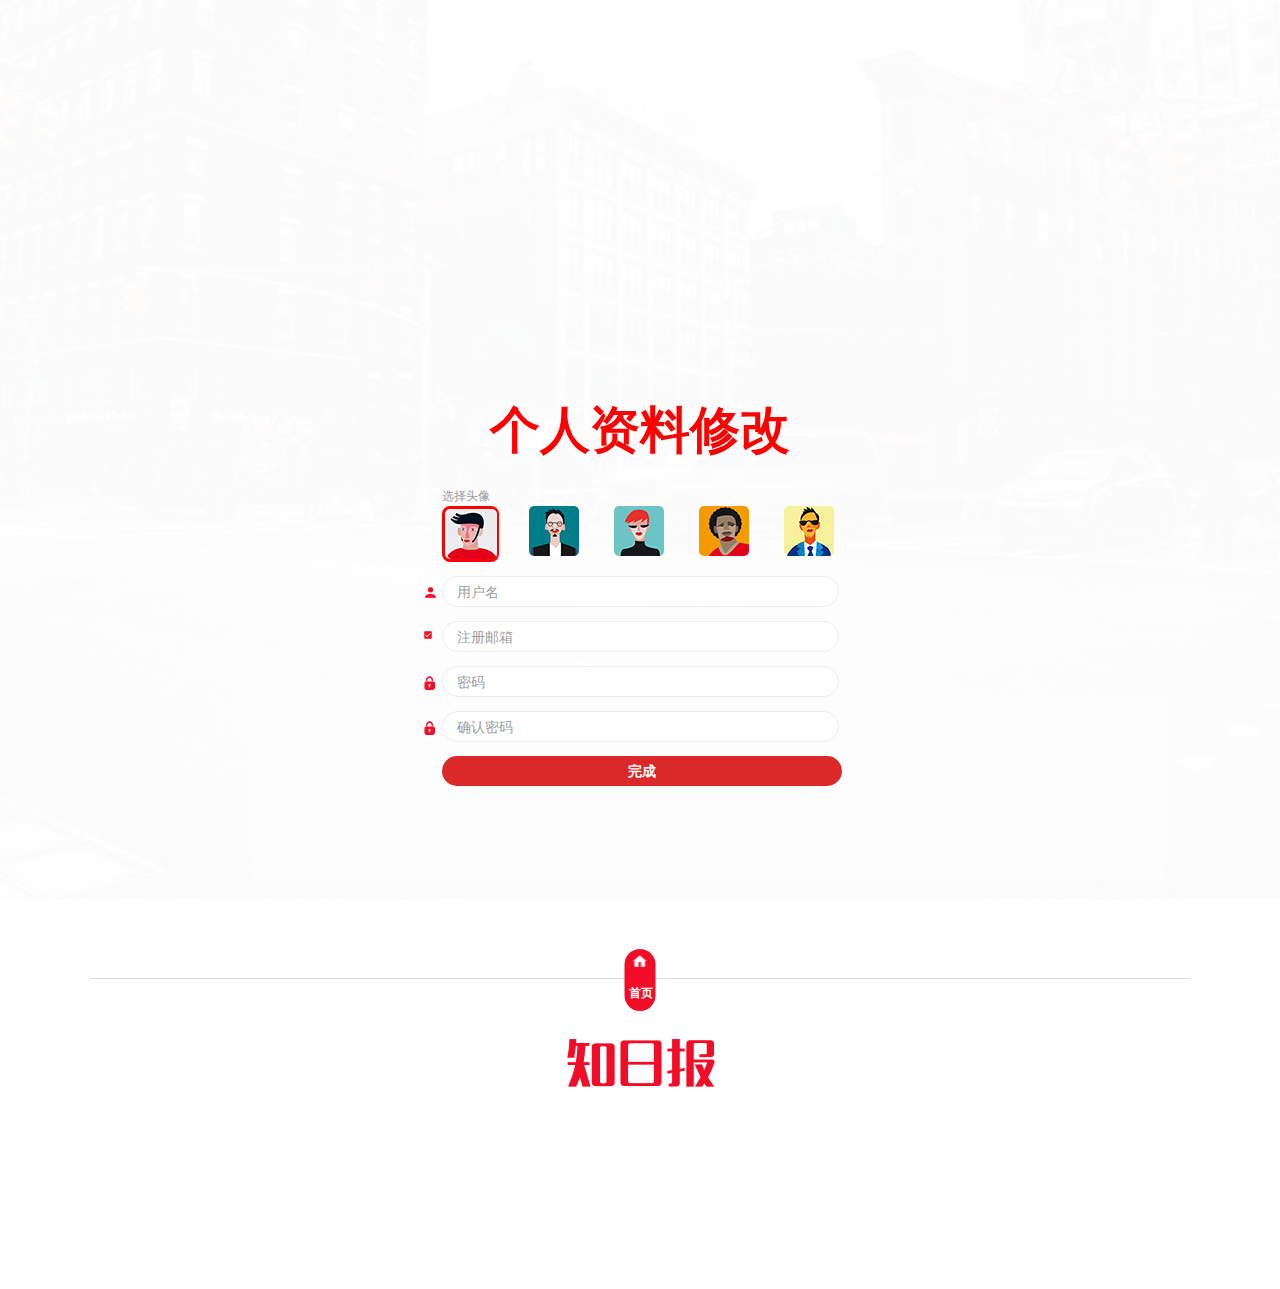
<file: CV/profile.html>
<!DOCTYPE html>
<html>
  <head>
    <meta charset="utf-8">
    <title>个人资料页</title>
    <link rel="stylesheet" href="css/semantic.css" media="screen" title="no title" charset="utf-8">
    <link rel="stylesheet" href="css/profile.css" media="screen" title="no title" charset="utf-8">
  </head>
  <body>
    <div class="ui basic segment container content">
      <h1 class="ui center aligned header">个人资料修改</h1>
      <div class="ui form">
        <span style="font-size: 12px;color: #9b9b9b;">选择头像</span>
        <div class="field">
          <div class="ui five column grid">
            <div class="column">
              <div class="ui red image useravatar" style="border:3px solid red;border-radius:8px;">
                <img src="images/profile/fav1.png" alt="" />
              </div>
            </div>
            <div class="column">
              <div class="ui image useravatar">
                <img src="images/profile/fav2.png" alt="" />
              </div>
            </div>
            <div class="column">
              <div class="ui image useravatar">
                <img src="images/profile/fav3.png" alt="" />
              </div>
            </div>
            <div class="column">
              <div class="ui image useravatar">
                <img src="images/profile/fav4.png" alt="" />
              </div>
            </div>
            <div class="column">
              <div class="ui image useravatar">
                <img src="images/profile/fav5.png" alt="" />
              </div>
            </div>
          </div>
        </div>
        <div class="field">
          <div class="ui  image top">
            <img src="images/login/usericon.png" alt="" />
          </div>
          <input type="text" placeholder="用户名">
        </div>
        <div class="field">
          <div class="ui  image top">
            <img src="images/login/checkboxicon.png" alt="" />
          </div>
          <input type="text" placeholder="注册邮箱">
        </div>
        <div class="field">
          <div class="ui  image top">
            <img src="images/login/lockicon.png" alt="" />
          </div>
          <input type="text" placeholder="密码">
        </div>
        <div class="field">
          <div class="ui  image top">
            <img src="images/login/lockicon.png" alt="" />
          </div>
          <input type="text" placeholder="确认密码">
        </div>
        <div class="field">
          <button type="button" class="ui red button register">完成</button>
        </div>
      </div>
    </div>
    <div class="ui basic segment container footer">
      <div class="bottom">
        <div class="ui divider"></div>
        <button type="button" name="button" class="ui circular red button backtoindex">
            <img src="images/login/homeicon.png" style="position:absolute;left:18%;top:10%;">
            <h4>首页</h4>
        </button>
        <div class="ui image title">
            <img src="images/login/zhiribao.png" alt="" />
        </div>
      </div>
    </div>
  </body>
</html>
</file>
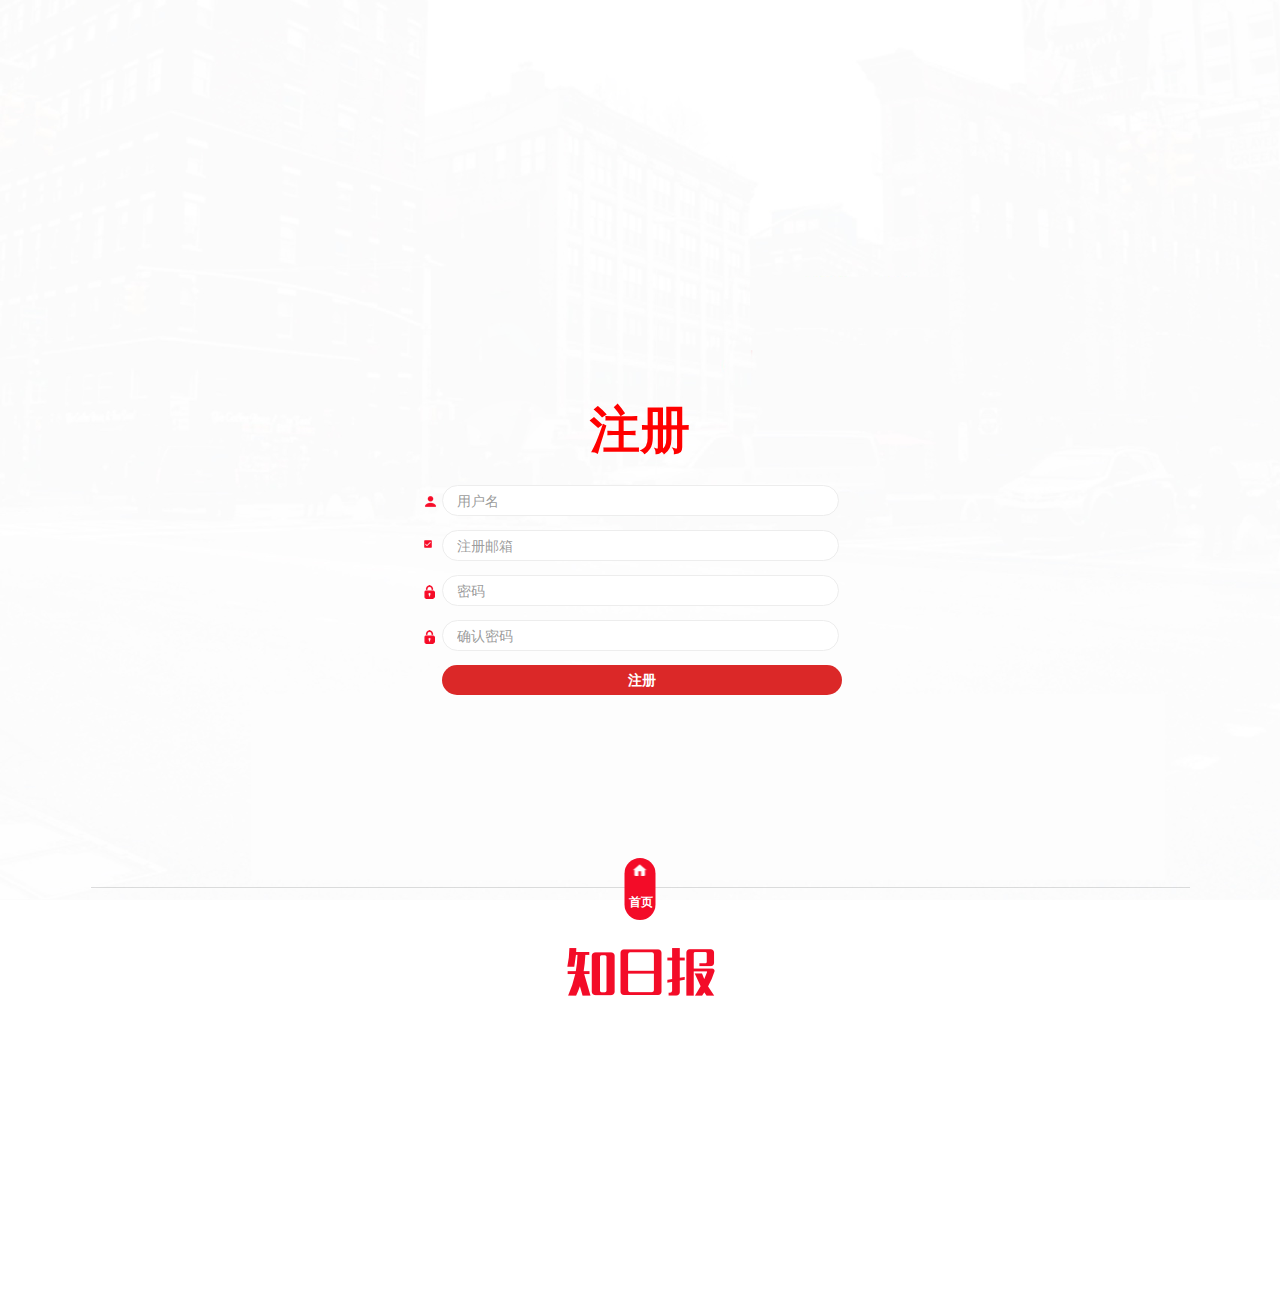
<file: CV/register.html>
<!DOCTYPE html>
<html>
  <head>
    <meta charset="utf-8">
    <title>注册页</title>
    <link rel="stylesheet" href="css/semantic.css" media="screen" title="no title" charset="utf-8">
    <link rel="stylesheet" href="css/register.css" media="screen" title="no title" charset="utf-8">
  </head>
  <body>
    <div class="ui basic segment container content">
      <h1 class="ui center aligned header">注册</h1>
      <div class="ui form">
        <div class="field">
          <div class="ui  image top">
            <img src="images/login/usericon.png" alt="" />
          </div>
          <input type="text" placeholder="用户名">
        </div>
        <div class="field">
          <div class="ui  image top">
            <img src="images/login/checkboxicon.png" alt="" />
          </div>
          <input type="text" placeholder="注册邮箱">
        </div>
        <div class="field">
          <div class="ui  image top">
            <img src="images/login/lockicon.png" alt="" />
          </div>
          <input type="text" placeholder="密码">
        </div>
        <div class="field">
          <div class="ui  image top">
            <img src="images/login/lockicon.png" alt="" />
          </div>
          <input type="text" placeholder="确认密码">
        </div>
        <div class="field">
          <button type="button" class="ui red button register">注册</button>
        </div>
      </div>
    </div>
    <div class="ui basic segment container footer">
      <div class="bottom">
        <div class="ui divider"></div>
        <button type="button" name="button" class="ui circular red button backtoindex">
            <img src="images/login/homeicon.png" style="position:absolute;left:18%;top:10%;">
            <h4>首页</h4>
        </button>
        <div class="ui image title">
            <img src="images/login/zhiribao.png" alt="" />
        </div>
      </div>
    </div>
  </body>
</html>
</file>
<file: css/example.css>
html, body, div, span, applet, object, iframe,
h1, h2, h3, h4, h5, h6, p, blockquote, pre,
a, abbr, acronym, address, big, cite, code,
del, dfn, em, img, ins, kbd, q, s, samp,
small, strike, strong, sub, sup, tt, var,
b, u, i, center,
dl, dt, dd, ol, ul, li,
fieldset, form, label, legend,
table, caption, tbody, tfoot, thead, tr, th, td,
article, aside, canvas, details, embed, 
figure, figcaption, footer, header, hgroup, 
menu, nav, output, ruby, section, summary,
time, mark, audio, video {
	margin: 0;
	padding: 0;
	border: 0;
}
html,body{
	font-family: "微软雅黑";
	position: relative;
}
body{
	overflow-x: hidden;
}
li{
	list-style: none;
	}
@media only screen and (max-width:992px ) {
	.e2 .e2-1 {display: none;}
	.main .e2{padding-left: 5% !important;}
	.e2-2-3 a{width: 100%; margin: 0 !important;text-align: center;}
	
}
@media only screen and (min-width:993px ) {
	.e1 .e1-1{display: none;}
	.e1 .e1-2{height: 314px;}
	.e1 .e1-2 span{padding-top: 90px;}
	.e2-2-1{display: none;}
	.e2-2{padding-top: 80px;}
}
@media only screen and (min-width:588px ) and (max-width:991px ) {
	.e1 .e1-1{height: 349px;}
}
@media only screen and (min-width:461px ) and (max-width:587px ) {
	.e1 .e1-1{height: 373px;}
}
@media only screen and (min-width:318px ) and (max-width:460px )  {
	.e1 .e1-1{height: 423px;}
}

@media only screen and (min-width:270px ) and (max-width:317px ) {
	.e1 .e1-1{height: 449px;}
}
@media only screen and (max-width:269px ) {
	.e1 .e1-1{height:auto;}
}

.main{
  margin-bottom: 80px;
}
.e1 .e1-1{
	position: relative;
	width: 100%;
	background-image:url(../img/p4-3.jpg);
	background-repeat: no-repeat;
    background-size: cover;
    background-attachment: scroll;
    background-position: 0 0%;
}
.e1 .e1-1-1{
	position: absolute;
	width: 100%;	
	top: 0;
	left: 0;
	right: 0;
	bottom: 0;
	background-color: rgba(48,48,48,0.2);	
}
.e1 .e1-1-1a{
	text-align: left;
	padding-top: 50px;
	padding-left: 20px;
	padding-right: 20px;
}
.e1 .e1-1-1a img,
.e1 .e1-1-1a span{
	display: inline-block;
	padding-bottom: 20px;
	font-size: 16px;
	line-height: 24px;
	color: #FFFFFF;
}
.e1 .e1-1-1a a{
	display: inline-block;
	border-radius: 5px;
    box-shadow: none;
    border: 1px solid #0088C2;
    padding: 13px 35px;
    line-height: 20px;
    background:#0088C2;
    color: #FFFFFF;
    text-decoration: none;
    font-size: 20px;
    margin-top: 40px;
    cursor: pointer;
}
.e1 .e1-1-1a a:hover{
	 background:#5E87b0;
}
.e1 .e1-2{
	position: relative;
	width: 100%;
	background-image:url(../img/p4-1.jpg);
	background-repeat: no-repeat;
    background-size: cover;
    background-attachment: scroll;
    background-position: 0 0%;
    transition: all 1s ;
}
/*.e1 .e1-2-1{
	position: absolute;
	width: 100%;	
	top: 0;
	left: 0;
	right: 0;
	bottom: 0;
	background-color: rgba(48,48,48,0.2);	
}*/
.e1 .e1-2-1a span{
	display: inline-block;
	font-size: 36px;
	color: #FFFFFF;
	padding-bottom: 20px;
}
.e1 .e1-2-1a p{
	font-size: 16px;
	line-height: 30px;
	color: #D3D3D3;
}

.main .e2{
	background: #F9F9F9;
	padding-left: 40px;
}
.e2-1{
	padding-right: 0;
	padding-top: 80px;
}
.e2-1 .eul1{
	font-size: 15px;
	line-height: 15px;
}
.e2-1 .eul1 b{
	font-size: 10px !important;
}
.e2-1 .eul1 > li {
	width: 100%;
    display: block;
    padding-left: 10px;   
    padding-right: 10px; 
}
.e2-1 .eul1 span{
	display: inline-block;
	width: 100%;
	padding-top:  15px;
	padding-bottom: 15px;
	padding-left: 10px;
	padding-right: 0;
	border-top: 1px solid #EDEDED;  
	cursor: pointer;
}
.e2-1 .eul1 span:nth-child(1){
	border: none;
}
.e2-1 .eul1 span:hover,
.e2-1 .eul2 a:hover{
	background: #EDEDED;
}
.e2-1 .eul1 .active,
.e2-1 .eul2 .active{
	background: #EDEDED;
}
.e2-1 .eul2{
	font-size: 15px;
	line-height: 15px;
	display: none;
}
.e2-1 .eul2 b{
	font-size: 10px !important;
}
.e2-1 .eul2 > li {
	width: 100%;
    display: block;
}
.e2-1 .eul2 a{
	text-decoration: none;
	display: inline-block;
	width: 100%;
	padding-top:  15px;
	padding-bottom: 15px;
	padding-left: 25px;
	padding-right: 0;
	border-top: 1px solid #EDEDED;  
	cursor: pointer;
	color: #666666;
}

.e2-2 {
	margin-left:0px;
	border-left: 1px solid #CCCCCC;
	padding-left: 0;
	padding-right: 0;
}
.e2-2 .e2-2-2-anli{
	margin-bottom: 20px;
	padding:10px 5px;
	transition: all 0.6s ease;
}
.e2-2 .e2-2-2-img{
	padding-bottom: 15px;
	cursor: pointer;
	width: 90%;	
	margin: 0 auto;
}
.e2-2 .e2-2-2-w{
	text-align: center;
	line-height: 20px;
}
.e2-2-2-w a{
	color:#373A41;
	font-size:16px;
	text-decoration: none;
	cursor: pointer;
	font-weight: bold;	
}
.e2-2-2-w p{
	color:#555;
	font-size:14px; 
}
.e2-2-1{
	padding: 20px 0;
	height: auto;
}
.e2-2-1-menu{
	margin: 0 auto;
	text-align: center;
	background: #000;
	width: 234px;
	height: 45px;
	line-height: 45px;
	color: #FFFFFF;
	font-size: 15px;
	cursor: pointer;
}
.e2-2-1-menu i,
.e2-2-1 nav i{
	line-height: 45px;
	margin-right: 5px;
	font-size: 8px !important;
}
.e2-2-1 nav{
	margin: 0 auto;
	text-align: left;
	width: 234px;

}
.e2-2-1 nav ul{
	width: 234px;
	margin-left: -50px;
}
.e2-2-1 nav li{
	width: 234px;
	height: 45px;
	color: #FFFFFF;
	background: #000;
	font-size: 15px;
	line-height: 45px;
	cursor: pointer;
	border-top: 1px solid #FFFFFF;
	display: inline-block;
	padding-left: 50px;
}

.e2ul li{
	padding-left: 100px !important;
	font-size: 14px !important;
	text-align: left;
}
.e2-2-3{
	padding: 0;
}
.e2-2-3 a{
	display:inline-block;
	text-decoration: none;
	background: #48a3fe;
	color: #FFFFFF;
	padding:5px 20px;
	cursor: pointer;
	font-size: 14px;
	margin-left:45%;
}
</file>
<file: css/footer&cbl.css>
@media only screen and (max-width:992px ) {
	.ff2{display: none;}	
	.cbl{display: none;}
}
/*footer*/
.footer .f1 .container{
	padding-top: 40px;
	overflow: hidden;
}
.footer .ff1{
	line-height: 30px;
	padding-left: 0;
}
.ff1 .ff1-1{
	font-size: 16px;
	color: #000000;
	font-weight: bold;
	padding-bottom: 20px;
}
.ff1 .ff1-2{
	font-size: 13px;
	line-height: 24px;
	padding-bottom: 20px;
}
.ff1 .ff1-3{
	font-size: 15px;
	font-weight:bold;
	line-height: 24px;
	padding-bottom: 20px;
}
.ff1 .ff1-4{
	font-size: 16px;
	font-weight: bold;
}
.ff1-4 .col-lg-3,.ff1-4 .col-md-3,
.ff1-4 .col-sm-3,.ff1-4 .col-xs-3{
	padding-left:10px;
	padding-right: 10px;
}
.ff1 .ff1-4 img{
	width: 100%;
}
.footer .ff2{
	line-height: 30px;
	padding-left: 0;
}
.ff2 a{
	text-decoration: none;
	color: #000000;
	font-size: 13px;
}
.ff2 a:hover{
	color: #79b7ff;
}
.ff2 .ff2-1{
	font-size: 16px;
	color: #000000;
	font-weight: bold;
	padding-bottom: 10px;
}
.f2 .container{
	text-align: center;
	padding-bottom: 25px;
}
.f2 .container p:nth-child(2){
	font-size: 13px;
}
.f2 .container p:nth-child(4){
	font-size: 12px;
}


/*侧边图标栏*/

.cbl{
	position: fixed;
	right: 0;
	top:40%;
	height: 54px;
	z-index: 99;
}
.cbl li{
    list-style:none;   
}

.cbl .icon{
	background-color: #31353d;
	height: 54px;
	width: 54px;
    transition: width 1s;
    -moz-transition: width 1s;	/* Firefox 4 */
	-webkit-transition: width 1s;	/* Safari 和 Chrome */
	-o-transition: width 1s;	/* Opera */
    overflow: hidden;
    word-break: keep-all;
    white-space:nowrap;	  
    float: right;
}
.cbl .icon:hover{
	background-color: #61b0ff;
	width: 130px;
}
.cbl .d1{
	background-color: #61b0ff;
}
.cbl .d2:hover{
	width: 158px;
}
.cbl .d4:hover{
	width: 54px;
}
.cbl span.title{
	font-size: 16px;	
	padding-left: 5px;
	color: #FFFFFF;	
	position: relative;
	top:-20px
}
.cbl .icon i{
	background-image: url(../img/pic.png);
	height: 30px;
	width: 30px;
	margin: 12px;
	display: inline-block;
}
.cbl .i1{
	background-position: 30px -40px;
}
.cbl .i2{
	background-position: 30px 0px;
}
.cbl .i3{
	background-position: 30px -184px;
}
.cbl .i4{
	background-position: 30px -80px;
}
</file>
<file: css/daohang.css>
@media only screen and (min-width:1440px ) {
	.wd2,.gy2{width: 2880px !important;}
	.wd2{left:-566px !important;}
	.gy2{left:-626px !important;}
}
@media only screen and (max-width:992px ) {
	.navbar-brand a img{
		width: 89px;height: 29px;
	}
	#daohangtiao{display: none;}
	.navbar-collapse.collapse {
    	display: none !important;
  	}
  	html,body{height: 100%;
		overflow-x: hidden;
	}
	
}
@media only screen and (min-width:993px ) {
	.zd{display: none !important ;}
	#daohangtiao{display: block !important;}
	.navbar-collapse.collapse {
    	display: block !important;
  		height: auto !important;
    	padding-bottom: 0;
    	overflow: visible !important;
  }
  	.navbar-header {float: left !important;}
  /*	.navbar {height: 70px;}*/
	.daohang{width: 90%;margin: 0 auto;}
	
	.navbar-header img{
		margin-top: 10px;
		width: 102px;height: 33px;
	}
	#box{right: -2880px!important;}
	#main{left:0px !important;}
}
@media only screen and (min-width: 768px) and (max-width: 993px) {
	.navbar-header {float:none !important;}
}
header{
	background: #333333;
	width: 100%;
	z-index: 99;
}
.navbar-inverse{
	background: #333333;
	border:none;
	border-radius: 0;
}
.navbar-nav {
  margin: 4px 50px;
}
.navbar-brand{
	width: 119px;
}
.navbar-brand img{
	width: 100%;
	height: auto;
}
.zd{	
  float: right;
  margin-top: 10px;
  margin-right: 10px;
  margin-bottom: 8px;
  background-color: transparent;
  background-image: none;
  border: 1px solid transparent;
  width: 30px;
  height: 30px;
  color: #FFFFFF;
  font-size: 20px;
  line-height: 30px;
}
.zd:focus {
  outline: 0;
}
#daohangtiao ul>li a{
	color: #ededed;
	font-size: 15px;
	line-height: 32px;
}
#daohangtiao ul>li a:hover{
	color: #FFFFFF;	
}

.wd2,.gy2{
	position: absolute;
	border-top:1px solid #3C3C3C;
	width: 1440px;
	background:#333333;
	z-index:999;
	top:50px;
	padding: 20px 0px;
	padding-left: 300px;
	display: none;
}
.wd2{
	left:-494px;
	height:201px;
}
.wd2 .ul1{
	margin-left: 15px;
	margin-right: 20px;
	
}
.gy2 li{
	padding: 0;
}
.gy2 .ul1{
	margin-left: 15px;
	margin-right: 20px;
}
.gy2 table{
	margin-left: 15px;
}
.gy2{
	left:-555px;
	height: 270px;
}

.gy2 .a2{
	display: block;
	width: 135px;
	height: 70px;
	border: 1px solid #696969 !important;
	margin-bottom: 5px;
	margin-right: 10px;
}
.gy2 .a2 img{
	width: 125px;
	height: 60px;
	margin-left: 4px;
	margin-top: 4px;
}
.gy2 .lianxi{
	margin-left: 30px;
}
.gy2 .lianxi .aa1{
	 color:#a9a9a9 !important;
}
.gy2 .lianxi .aa2{
	 color:#808080 !important;
}
.wd2 a,.gy2 a{
	text-decoration: none;	
	color: #696969 !important;
	font-size: 12px !important;
	transition: all 1s ease; 
}
.wd2 a:hover,.gy2 a:hover{
	color: #548ec8 !important;
}
.wd2 .a1,.gy2 .a1{
	font-size: 13px !important;
	color: #f4f4f4 !important;
	margin-left: 15px;
	transition: all 1s ease; 
	}
.wd2 .a1:hover,.gy2 .a1:hover{
	color:#696969 !important;
}




/*****/
#main{
	position: absolute !important;
	height:100% !important;
	width: 100%;
	top: 0;
	left: 0;
	right: 0;
	bottom: 0;
	}
#box{
	position: absolute;
	height:100% !important;
	width: 100%;
	z-index: 999;
	top: 0;
	bottom: 0;
	right:-2880px;
	transition: width 0.3s;
}
#box .ul1{
	/*position: absolute;*/
	/*left: -200px;*/
	transition: left 8s;
	}
#box ul li a{
	color: #FFFFFF;
	font-size: 14px;
	text-decoration: none;
	}
#box a:hover{
	color: #FFFFFF;
	text-decoration: none;
}
#box li{
	width: 100%;
	cursor: pointer; 
	line-height: 36px;
	list-style: none;
	}
#box .box1{
	background: #383838;
}
#box .box1 span{
	height:53px;
	line-height:53px;
	color: #FFFFFF;
	cursor: pointer;
}
#box .box2{
	padding:0;
	position:relative;
	height:100%;
	text-align: center;
	overflow: hidden;
	background: #62b0ff;
}
#box .box2 .glyphicon{
	 font-size: 10px; 
	 line-height: 36px;
}
#box #wd1,
#box #gy1,
#box #gc{
	position: absolute;
	top: 0;
	width: 100%;
	right: -2880px;
}
</file>
<file: css/login.css>
html, body, div, span, applet, object, iframe,
h1, h2, h3, h4, h5, h6, p, blockquote, pre,
a, abbr, acronym, address, big, cite, code,
del, dfn, em, img, ins, kbd, q, s, samp,
small, strike, strong, sub, sup, tt, var,
b, u, i, center,
dl, dt, dd, ol, ul, li,
fieldset, form, label, legend,
table, caption, tbody, tfoot, thead, tr, th, td,
article, aside, canvas, details, embed, 
figure, figcaption, footer, header, hgroup, 
menu, nav, output, ruby, section, summary,
time, mark, audio, video {
	margin: 0;
	padding: 0;
	border: 0;
}
html,body{
	font-family: "微软雅黑";
	background-color: #383838;
	/*height: 100%;
	overflow: hidden;*/
	position: relative;
}
body{
	overflow-x: hidden;
	
}
@media only screen and (min-width:993px ) {
	.close {display: block;}
	
}
@media only screen and (max-width:992px ) {
	.close {display: none;}
	.main{position: absolute;top: 0;transform: top .3s;left: 10%;right: 10%;}
}
@media only screen and (max-width:770px ) {
	.c3 {width: 90%;}
}
@media only screen and (min-width:771px ) {
	.c3 {width: 348px;}
}
nav {
	background: #383838 !important;
}
/*缩小导航*/
.close{
	padding-top: 20px;
	padding-bottom: 85px;
	text-shadow:none;
  	filter: alpha(opacity=100);
  	opacity: 1;
  	transition: all .6s ease;	
}
.close i{
	width: 30px;
	height: 30px;
	display: inline-block;
	background-image: url(../img/close1.png);
}
.close i:hover{
	background-image: url(../img/close2.png);
}

.c2{
	margin-top: 0;
	padding: 0px 3px 41px 0px;
	text-align: center;
	opacity: 0.8;
}
.c2 img{
	width: 159px;
	height: 51px;
	margin-bottom: 10px;
	color: #8d9095;
}
.c2 p{
	font-size: 12px;
	letter-spacing: 6px;
	line-height: 1.8;
	color: #FFFFFF;
}
.c3{
	margin: 0 auto;
	line-height:35px;
}
.c3 input{
	background: #383838;
	border-color: #5B5B5B;
}
.c3 .form-control:focus {
  border-color: #FFFFFF;
  outline: 0;
}
.c3 label{
	color: #CCCCCC;
	font-size: 15px;
	cursor: pointer;
}
.c3 input[type="checkbox"]{
	width: 16px;
	height: 16px;
	cursor: pointer;
	margin-top: 10px;
}
.c3 .c3-1{
	border-top: 1px solid #e4e4e4;
	padding-top: 10px;
}
.c3 .c3-1 .btn{
	width: 100%;
	margin-top: 10px;
}
.c3 .btn1{
	background: #e4e4e4;
	font-size: 16px;
	border-top: 1px solid #e4e4e4;
}
.c3 .btn2{
	background: #383838;
	border-top: 1px solid #e4e4e4;
	font-size: 16px;
	color: #FFFFFF;
}
.c3 .c3-2-2{
	color: #999;
	float: left;
	margin-top: 5px;
}
.c3 .c3-2-1{
	margin-top: 10px;
	float: left;
}
.c3 .c3-2-1 a{
	display: inline-block;
	height: 24px;
	width: 24px;	
}
.c3 .c3-2-1 span{
	height: 24px;
	width: 24px;
	display: inline-block;
	background-image:url(../img/social_icon_24x24.png);
}
.c3 .c3-2-1 .s1{
	background-position: -48px -48px;
}
.c3 .c3-2-1 .s2{
	background-position:  0 -48px;
}
.c3 .c3-2-1 .s3{
	background-position:  -240px -48px;
}
.c3 .c3-2-1 .s4{
	background-position:  -96px -48px;
}
.c3 .c3-3 a{
	text-decoration: none;
	color: #999;
	font-size: 15px;
}
</file>
<file: css/register.css>
ahtml, body, div, span, applet, object, iframe,
h1, h2, h3, h4, h5, h6, p, blockquote, pre,
a, abbr, acronym, address, big, cite, code,
del, dfn, em, img, ins, kbd, q, s, samp,
small, strike, strong, sub, sup, tt, var,
b, u, i, center,
dl, dt, dd, ol, ul, li,
fieldset, form, label, legend,
table, caption, tbody, tfoot, thead, tr, th, td,
article, aside, canvas, details, embed, 
figure, figcaption, footer, header, hgroup, 
menu, nav, output, ruby, section, summary,
time, mark, audio, video {
	margin: 0;
	padding: 0;
	border: 0;
}
html,body{
	font-family: "微软雅黑";
	background-color: #383838;
/*	height: 100%;
	overflow: hidden;*/
	position: relative;
}
body{
	overflow-x: hidden;
	
}
@media only screen and (min-width:993px ) {
	.close {display: block;}
}
@media only screen and (max-width:992px ) {
	.close {display: none;}
	.main{position: absolute;top: 0;transform: top .3s;left: 10%;right: 10%;}
}
@media only screen and (max-width:770px ) {
	.c3 {width: 90%;}
}
@media only screen and (min-width:771px ) {
	.c3 {width: 348px;}
}
nav {
	background: #383838 !important;
}
/*缩小导航*/
.close{
	padding-top: 20px;
	padding-bottom: 85px;
	text-shadow:none;
  	filter: alpha(opacity=100);
  	opacity: 1;
  	transition: all .6s ease;	
}
.close i{
	width: 30px;
	height: 30px;
	display: inline-block;
	background-image: url(../img/close1.png);
}
.close i:hover{
	background-image: url(../img/close2.png);
}


.c2{
	margin-top: 0;
	padding: 0px 3px 41px 0px;
	text-align: center;
	opacity: 0.8;
}
.c2 img{
	width: 159px;
	height: 51px;
	margin-bottom: 10px;
	color: #8d9095;
}
.c2 p{
	font-size: 12px;
	letter-spacing: 6px;
	line-height: 1.8;
	color: #FFFFFF;
}
.c3{
	margin: 0 auto;
	line-height:35px;
}
.c3 input{
	background: #383838;
	border-color: #5B5B5B;
}
.c3 .form-control:focus {
  border-color: #FFFFFF;
  outline: 0;
}
.c3 label{
	color: #AFAFAF;
	font-size: 15px;
	cursor: pointer;
}
.c3 .checkbox{
	border-top:1px solid #CCCCCC;
	border-bottom: 1px solid #CCCCCC;
	line-height: 20px;
	padding: 10px 0;
	color:#808080 !important;
}
.c3 .checkbox a{
	color: #FFFFFF;
	text-decoration: none;
}
.c3 input[type="checkbox"]{
	width: 16px;
	height: 16px;
	cursor: pointer;
	margin-top:3px;
}
.c3 .c3-1 .btn{
	width: 100%;
	margin-top: 10px;
}
.c3 .btn1{
	background: #e4e4e4;
	font-size: 16px;
	border-top: 1px solid #e4e4e4;
}
.c3 .btn2{
	background: #383838;
	border-top: 1px solid #e4e4e4;
	font-size: 16px;
	color: #FFFFFF;
}
.c3 .c3-2-2{
	color: #999;
	float: left;
	margin-top: 5px;
}
.c3 .c3-2-1{
	margin-top: 10px;
	float: left;
}
.c3 .c3-2-1 a{
	display: inline-block;
	height: 24px;
	width: 24px;	
}
.c3 .c3-2-1 span{
	height: 24px;
	width: 24px;
	display: inline-block;
	background-image:url(../img/social_icon_24x24.png);
}
.c3 .c3-2-1 .s1{
	background-position: -48px -48px;
}
.c3 .c3-2-1 .s2{
	background-position:  0 -48px;
}
.c3 .c3-2-1 .s3{
	background-position:  -240px -48px;
}
.c3 .c3-2-1 .s4{
	background-position:  -96px -48px;
}
.c3 .pp{
	display: inline-block;
	color: #FFFFFF;
	font-size: 12px;
	border: 1px solid #FFFFFF;
	border-radius: 3px;
	transition: all .2s linear;
	padding: 0 7px;
	line-height: 24px;
	margin-top: 10px;
}
</file>
<file: css/templet.css>
html, body, div, span, applet, object, iframe,
h1, h2, h3, h4, h5, h6, p, blockquote, pre,
a, abbr, acronym, address, big, cite, code,
del, dfn, em, img, ins, kbd, q, s, samp,
small, strike, strong, sub, sup, tt, var,
b, u, i, center,
dl, dt, dd, ol, ul, li,
fieldset, form, label, legend,
table, caption, tbody, tfoot, thead, tr, th, td,
article, aside, canvas, details, embed, 
figure, figcaption, footer, header, hgroup, 
menu, nav, output, ruby, section, summary,
time, mark, audio, video {
	margin: 0;
	padding: 0;
	border: 0;
}
html,body{
	font-family: "微软雅黑";	
	position: relative;
}
body{
	overflow-x: hidden;
}
li{
	list-style: none;
	}
	
@media only screen and (max-width: 992px) {
	   .b1 hr{width: 85%;}
	   .b2 .b2-1{margin-left: 40px;}
	 
}
.main1 .b1{
	margin: 0 auto;
	text-align: center;
	width: 95%;
	padding-top: 10px;
	line-height: 25px;
}
.main1{
	background:#f2f2f2;
}

.b1 .b1-1 img{	
	margin: 0 auto;
}
.b1 .b1-2{
	color:#666666;
	font-size:16px ;
	padding-bottom: 10px;
}
.b1 hr{
	height: 2px;
	border-width: 1px;
	border-color: #CCCCCC;
}
.main1 .b2{
	margin: 0 auto;
	text-align: left;
	width: 95%;
	line-height: 25px;
	padding-bottom: 180px;	
}
.b2 hr{
	border-top:1px solid #ccc;
	margin-top:2px;
	margin-bottom:5px;
	margin-right:-15px;
	
}
.b2 .b2-1{
	padding-left: 10px;
	border-right: 1px solid #CCCCCC;
	display: table-cell;
	vertical-align: top;
}
.b2 .b2-1-1{
	position: relative;
	width: 130px;
}
.b2-1-1 input{
	width: 125px; 
	font-size: 16px;
}
.b2-1-1 a{
	position:absolute;
	top:0px;
	right:12px;
	margin:0px;
	height:37px;
	line-height:37px;
	color:#8d9095;
	text-decoration: none;
}
.b2-1 .bul1{
	padding: 10px 0;
	line-height: 30px;
}
.b2-1 .bul1 span{
	font-size:18px;
	text-shadow:1px 1px 1px #ccc;
	text-decoration: none;
	color: #555555;
	cursor: pointer;
}
.b2-1 .bul2 span:hover,
.b2 .bul1 span:hover,
.b2 .bul2 a:hover{
	color: #0088c2;
}
.b2 .active{
	color: #0088c2 !important;
}
.b2-1 .bul2{
	padding: 5px 0;
	padding-bottom: 10px;
	line-height: 24px;
}
.b2-1 .bul2 span{
	color: #555555;
	text-decoration: none;
	font-size: 16px;
	cursor: pointer;
}
.b2-1 .bul2-a{
	display: none;
	padding-left: 20px;
}
.b2-1 .bul2-a a{
	color: #555555;
	text-decoration: none;
	font-size: 13px;
	cursor: pointer;
}
.b2 .b2-2{
	/*background: greenyellow;*/
}
.b2 .b2-2 p{
	color:#555;
	text-shadow: 1px 1px 1px #ccc;
	padding-bottom:5px;
	font-size: 16px;
	line-height: 30px;
}
.b2 .b2-2 a{
	position: relative;
	text-decoration: none;
	display: inline-block;
	overflow: hidden;
	margin-bottom: 20px;
}
.b2 .b2-2 img{
	box-shadow: 0 0 2px 0 rgba(50, 50, 50, 0.26);
}

.b2 .b2-2 a i{
	position: absolute;
	top: 0;
	left: 0;
	right: 0;
	bottom: 0;
	transition: all .6s ease;	
}
.b2 .b2-2 a:hover i{
	background-color: #FFFFFF;
    opacity: 0.8;
}
.b2 .b2-2-1 .view{
	display: none;
	position: absolute;
	top: 50%;
	width: 100%;
	margin-top: -17px;
	overflow: hidden;
	white-space: nowrap;
    text-align: center;
}
.b2 .b2-2-1 .view span{
	display: inline-block;
	color: #fff;
    background: #3e3e3e;
    padding: 5px 21px;
    margin-right: 10px;
    cursor: pointer;
    border-radius: 3px;
}

.main2 .main2-1{
	padding-top: 30px;
	padding-bottom: 20px;	
}
.main2-1 span{
	font-size: 36px;
	font-family: 华文细黑;
}
.main2-1 p{
	font-family: 华文细黑;
	font-size: 16px;
	color: #868686;
}  
.main2-1 a{
	color: #0088c2;
	text-decoration: none;
}
.main2-2{
	padding-top: 20px;
	padding-bottom: 20px;	
}
.main2-2 div{
	margin: 0;
	padding: 0;
	padding-bottom: 10px;
}
.main2-2 div:nth-child(1){
	margin-right: 10%;
}
.main2-2 span{
	display: inline-block;
	font-weight: 700; 
	color: #333333; 
	font-family: 华文细黑;
	font-size: 16px;
	padding-bottom: 15px;
}
.main2-2 i{
	font-weight: 700; 
	color: #333333; 
	font-family: 华文细黑;
	background-color:#F2F2F2;
}
.main2-2 p{
	color: #808080;
	font-family: 华文细黑;
	font-size: 16px;

}
.main2-3{
	padding-top: 20px;
}
.main2-3-1,.main2-3-2{
	margin: 0;
	padding: 0;
}
.main2-3 li{
	line-height: 36px;
}
.main2-3 li a{
	color: #0088c2;
	font-size: 16px;
	text-decoration: none;
	cursor: pointer;
}
</file>
<file: CV/css/category.css>
.ui.red.basic.segment.topmenu{
  height: 100px;
  padding-left:140px;
  padding-right: 140px;
  border-bottom: 1px solid rgb(189, 189, 189);
}
.ui.borderless.menu.container > .item > a{
  color: black;
  font-weight: bold;
}

.ui.basic.segment.title{
  background: rgba(110, 110, 110,0.7);
  position: absolute;
  width: 100%;
  height: 70px;
  left:0;
  bottom: 0;
}
.ui.horizontal.basic.segments.bodycontent{
  padding-top: 20px;
  border-radius: 0;
  border: none;
  box-shadow: none;
}
.ui.segment.bodyleft{
  width: 700px;
}
.ui.segment.bodyright{
  width: 100px;
}
.ui.segment.article{
 padding: 0;
 border-radius: 0;
 height: 200px;
 width: 820px;
}
.ui.segment.article > .ui.image{
  float: left;
  margin: 0;
}
.ui.segment.articlecontent{
  position: relative;
  margin: 0;
  padding: 0;
  width: 400px;
  height: 200px;
  float: right;
  padding-left: 10px;
}
.ui.segment.articlecontent > p{
  color:rgb(206, 208, 204)
}
.ui.segment.article > .ui.image >img{
  height: 200px;
  width:400px;
}
.ui.red.segment.best{
  border-left:none;
  border-right:none;
  border-bottom:none;
  box-shadow:none;
  border-radius: 0;
  padding-left: 0;
  padding-right: 0;
}
.ui.segment.top3{
  height: 120px;
  padding-top: 0;
  position: relative;
  border: none;
  box-shadow: none;
}
.sidebutton > p{
  position: absolute;
  top:0;
  left:20px;
  color:white;
}
.ui.segment.bestlast{
  border-radius: 0;
  height: 60px;
  padding-top: 0;
  border: none;
  box-shadow: none;
}
.ui.segment.bestlast > img{
  position: absolute;
  top:4px;
  left:0;
}
.ui.segment.bestlast > p{
  font-size: 12px;
}
.ui.segment.bestlast > span{
  font-size: 12px;
  color: rgb(206, 208, 204);
  position: absolute;
  bottom: 0;
}
.ui.basic.segment.bottomblack{
  height: 400px;
  background-color: rgb(50,50,50);
  padding-left: 250px;
  padding-top: 100px;
}
.ui.circular.red.button.backtotop{
  height: 60px;
  position: absolute;
  transform: translate(-50%,-50%);
  left: 50%;
  bottom:-15%;
}
.ui.basic.segment.wechat{
  position: absolute;
  top:80px;
  right: 250px;
  margin-top: 0;
}
.ui.basic.segment.bottomwhite{
  padding-left: 250px;
  border-bottom: 2px solid red;
}
.ui.basic.segment.bottomwhite > p{
  font-size: 20px;
}
</file>
<file: CV/css/login.css>
body{
    background-image:url(../images/login/backgroundimg.png);
    background-size: cover;
    background-repeat: no-repeat;
}
.ui.basic.segment.container.content{
  width: 425px;

  margin-left: 50%;
  margin-top: 389px;
}
.ui.header{
  color:red;
  font-size: 50px !important;
  height: 75px;
}
input{
    border-radius: 31.5px!important;
    height: 31px!important;
    background-color: #ffffff!important;
    border: solid 1px #ededed!important;
}
.field{
  position: relative;
}
.two.fields > .field{
  position: relative;
}
.ui.image.top{
  position: absolute;
  left: -20px;
  top:10px;
}
.ui.image.bottom{
  width: 10px;
  height: 10px;
  position: absolute;
  left: -20px;
  margin: 0;
}
label{
  font-size: 12px!important;
  color: #9b9b9b !important;
}
.ui.right.floated.red.circular.button{
    width: 102px;
    height: 31px;
    background-color: #f30c28;
    margin-top: 6px;
    margin-right: 5px;
    font-size: 16px!important;
    font-weight: bold;
    padding-top: 7px;
}
.ui.basic.segment.container.footer{
  position: relative;
  margin-top: 150px;
}
.ui.circular.red.button.backtoindex{
  width: 31px!important;
  height: 62px;
  border-radius: 15.5px;
  background-color: #f30c28;
  position: absolute;
  transform: translate(-50%,-50%);
  left: 50%;
  top:30px;
  padding: 0;
}
img{
  margin-left: 2px;
}
h4{
    font-size: 12px!important;
    color: #ffffff;
    margin-left: 2px;
}
.ui.image.title{
  position: relative;
  transform: translate(-50%);
  left: 50%;
  top:45px;
}
</file>
<file: CV/css/profile.css>
body{
    background-image:url(../images/login/backgroundimg.png);
    background-size: cover;
    background-repeat: no-repeat;
}
.ui.basic.segment.container.content{
  width: 425px;

  margin-left: 50%;
  margin-top: 389px;
}

.ui.header{
  color:red;
  font-size: 50px !important;
  height: 75px;
}
input{
    border-radius: 31.5px!important;
    height: 31px!important;
    background-color: #ffffff!important;
    border: solid 1px #ededed!important;
}
.field{
  position: relative;
}
.ui.image.top{
  position: absolute;
  left: -20px;
  top:10px;
}
.ui.red.button.register{
  border-radius: 32px;
  height: 30px;
  width: 400px;
  padding-top: 8px;
}
.ui.basic.segment.container.footer{
  position: relative;
  margin-top: 150px;
}
.ui.circular.red.button.backtoindex{
  width: 31px!important;
  height: 62px;
  border-radius: 15.5px;
  background-color: #f30c28;
  position: absolute;
  transform: translate(-50%,-50%);
  left: 50%;
  top:30px;
  padding: 0;
}
img{
  margin-left: 2px;
}
h4{
    font-size: 12px!important;
    color: #ffffff;
    margin-left: 2px;
}
.ui.image.title{
  position: relative;
  transform: translate(-50%);
  left: 50%;
  top:45px;
}
</file>
<file: CV/css/register.css>
body{
    background-image:url(../images/login/backgroundimg.png);
    background-size: cover;
    background-repeat: no-repeat;
}
.ui.basic.segment.container.content{
  width: 425px;

  margin-left: 50%;
  margin-top: 389px;
}
.ui.header{
  color:red;
  font-size: 50px !important;
  height: 75px;
}
input{
    border-radius: 31.5px!important;
    height: 31px!important;
    background-color: #ffffff!important;
    border: solid 1px #ededed!important;
}
.field{
  position: relative;
}
.ui.image.top{
  position: absolute;
  left: -20px;
  top:10px;
}
.ui.red.button.register{
  border-radius: 32px;
  height: 30px;
  width: 400px;
  padding-top: 8px;
}
.ui.basic.segment.container.footer{
  position: relative;
  margin-top: 150px;
}
.ui.circular.red.button.backtoindex{
  width: 31px!important;
  height: 62px;
  border-radius: 15.5px;
  background-color: #f30c28;
  position: absolute;
  transform: translate(-50%,-50%);
  left: 50%;
  top:30px;
  padding: 0;
}
img{
  margin-left: 2px;
}
h4{
    font-size: 12px!important;
    color: #ffffff;
    margin-left: 2px;
}
.ui.image.title{
  position: relative;
  transform: translate(-50%);
  left: 50%;
  top:45px;
}
</file>
